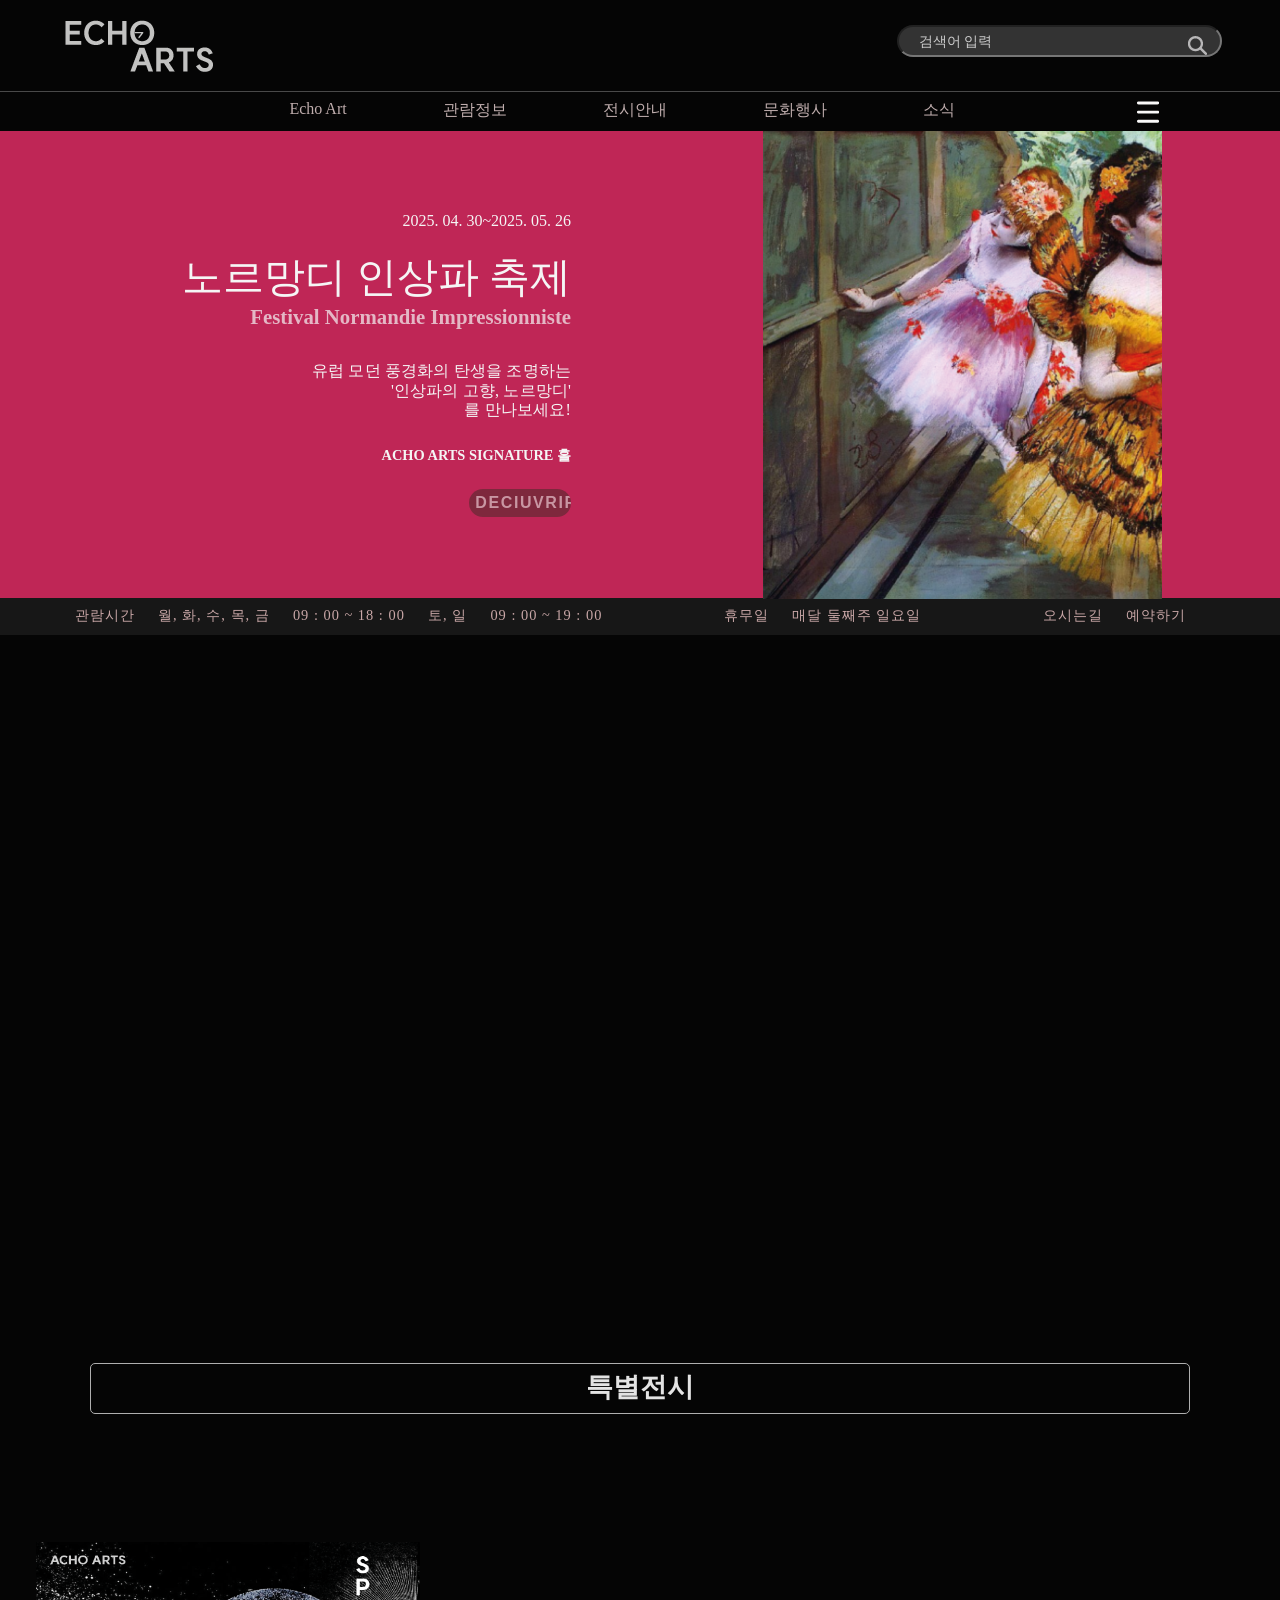
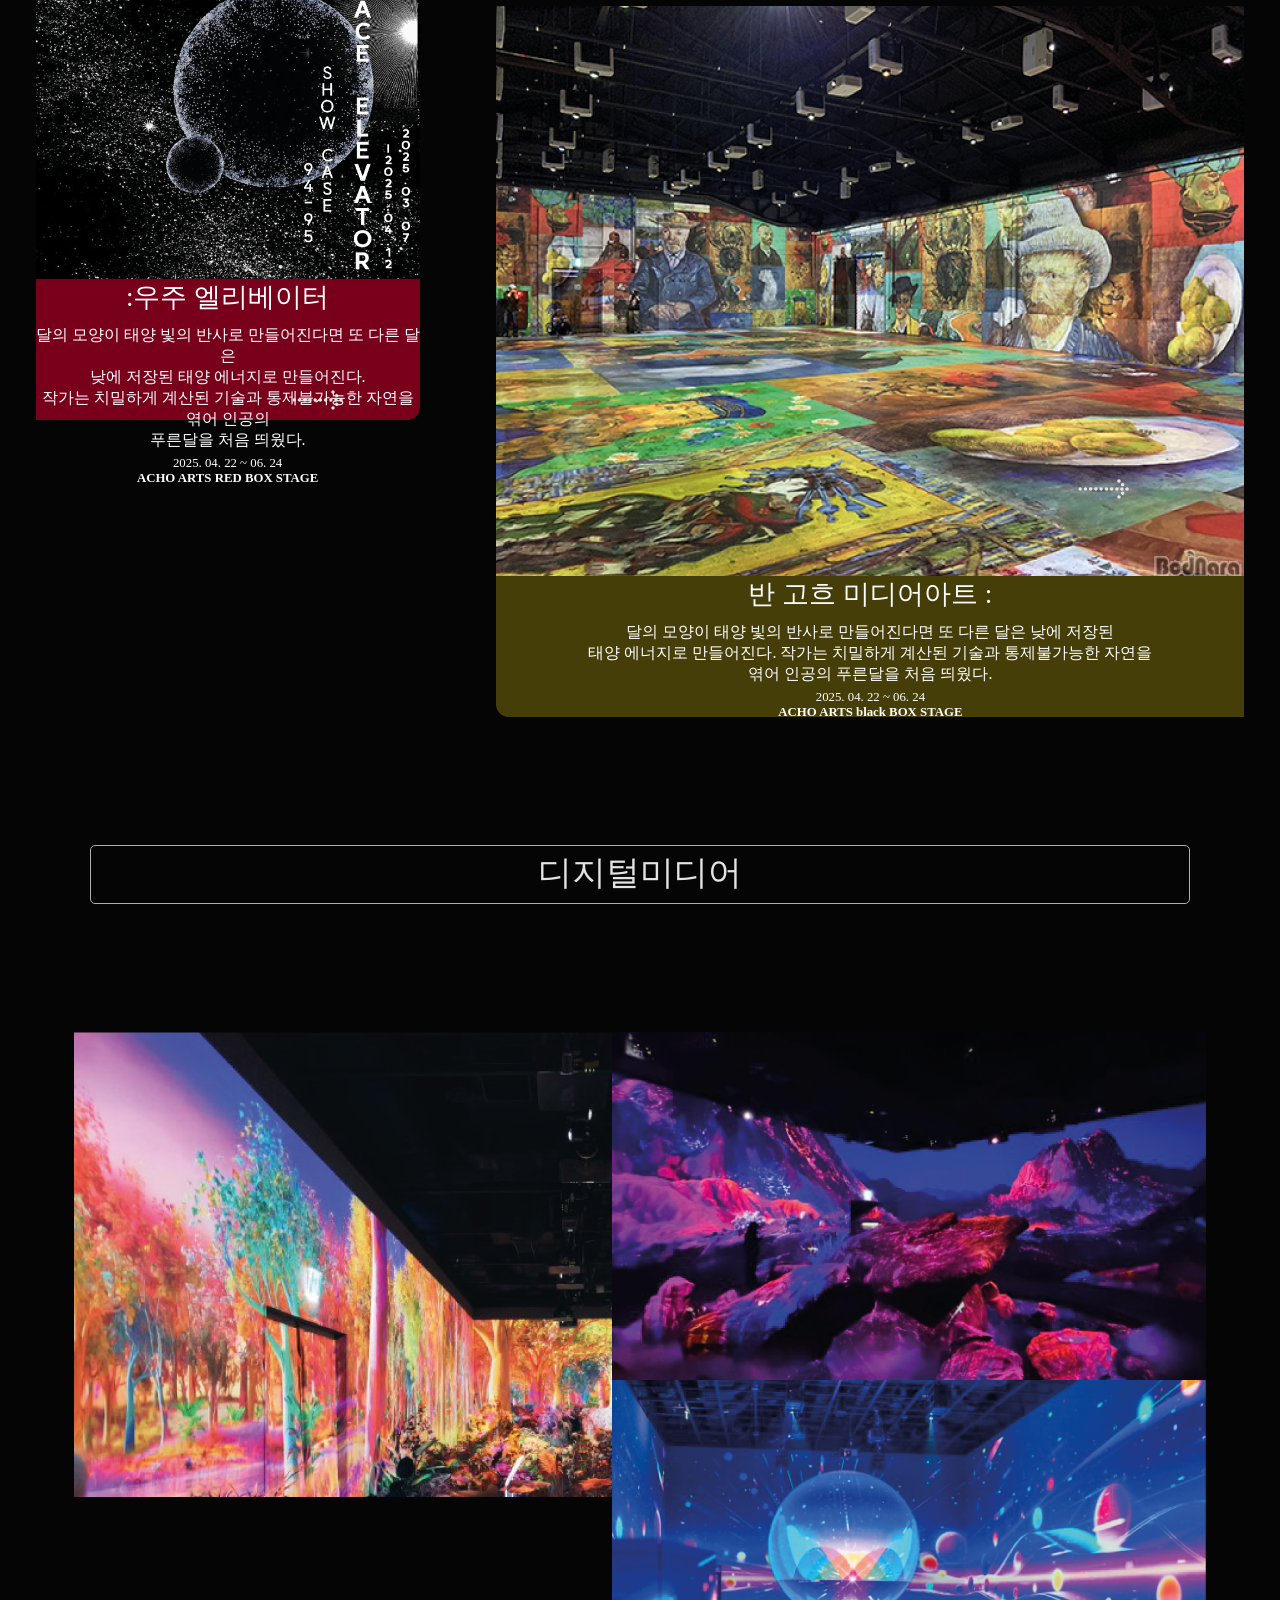
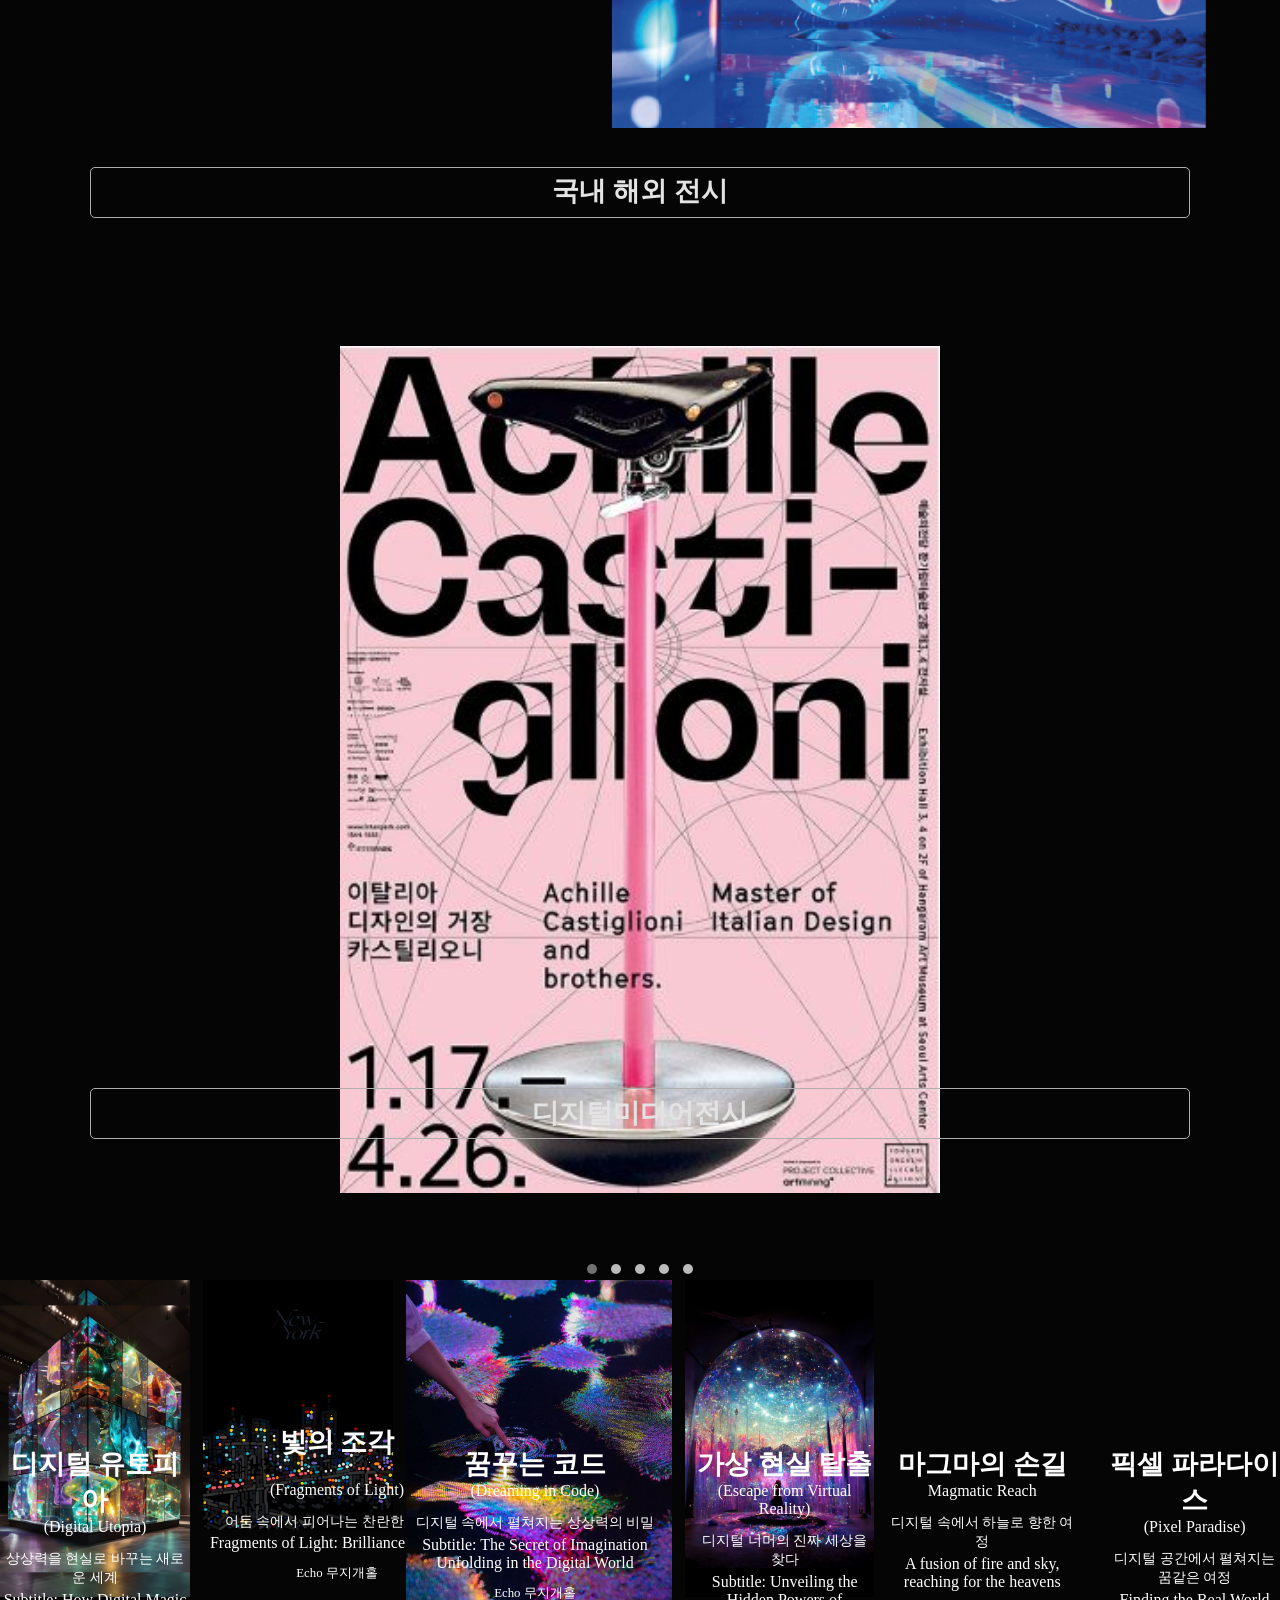
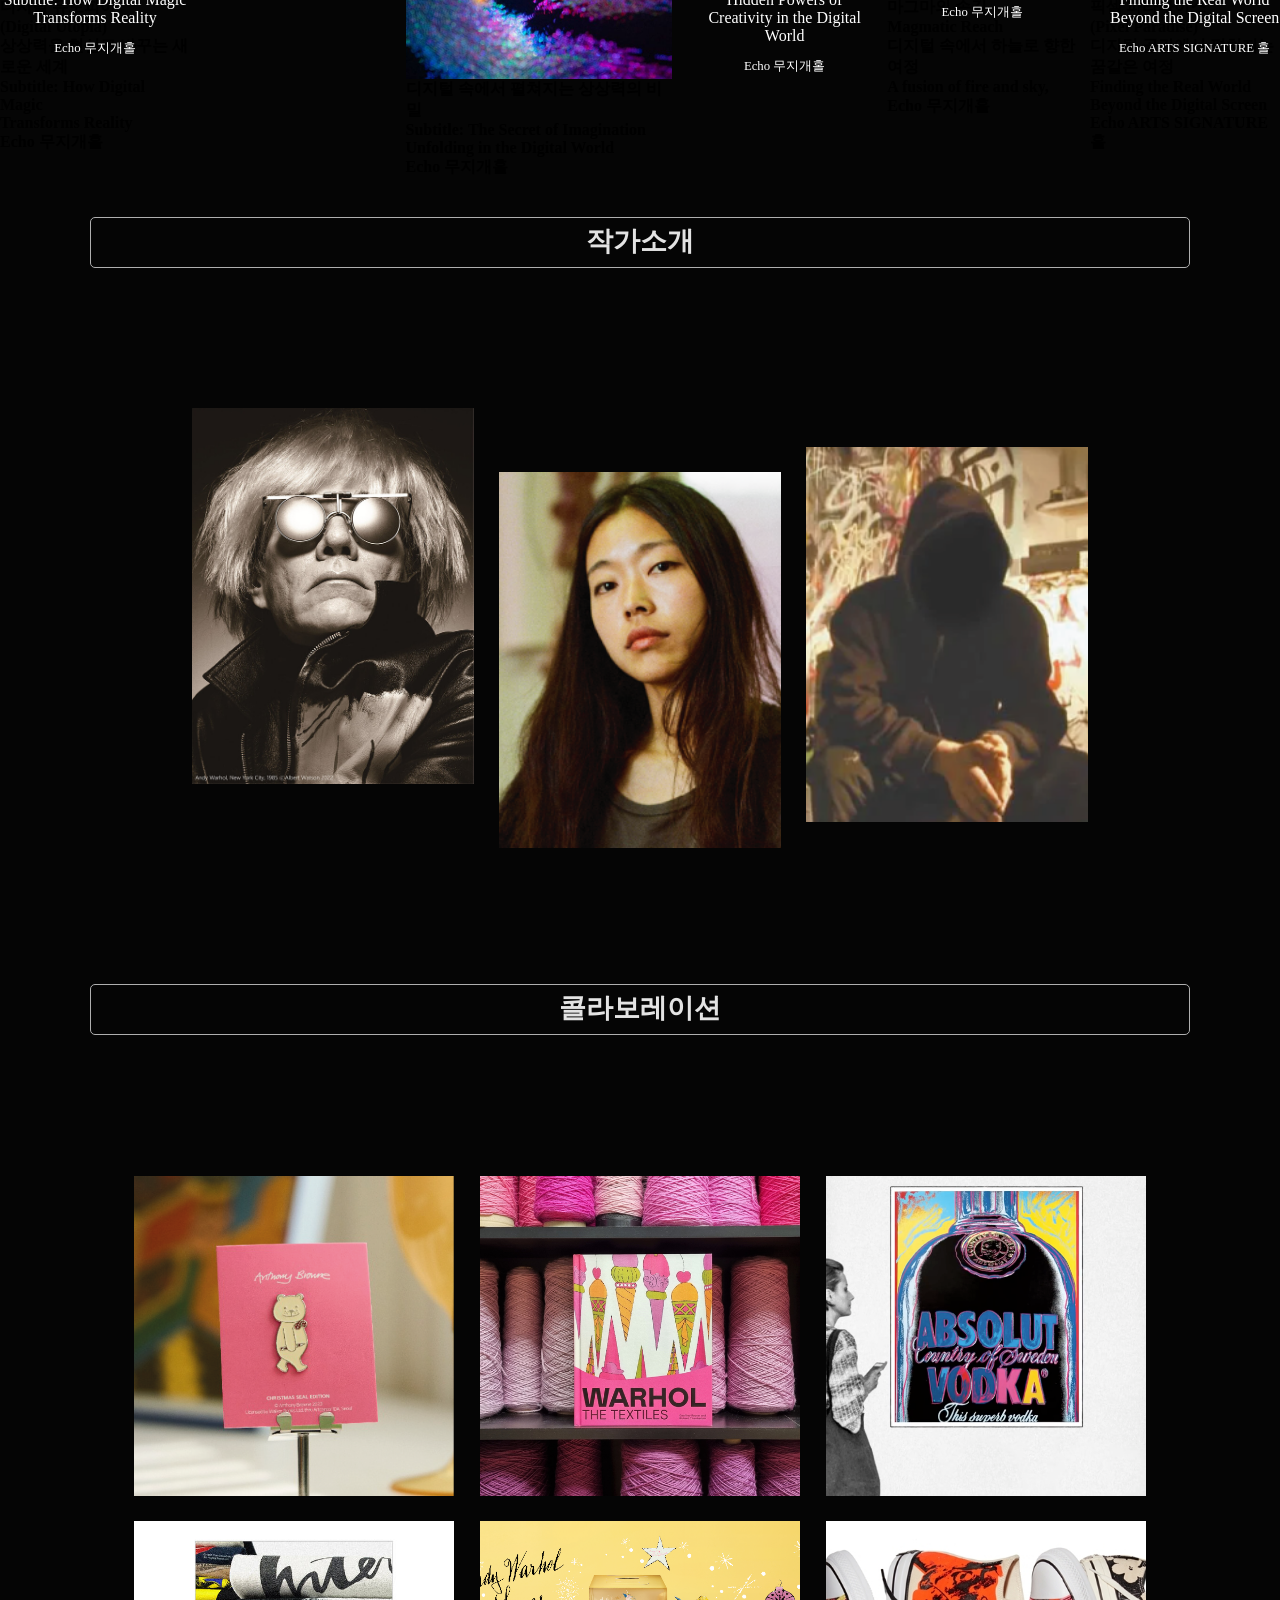
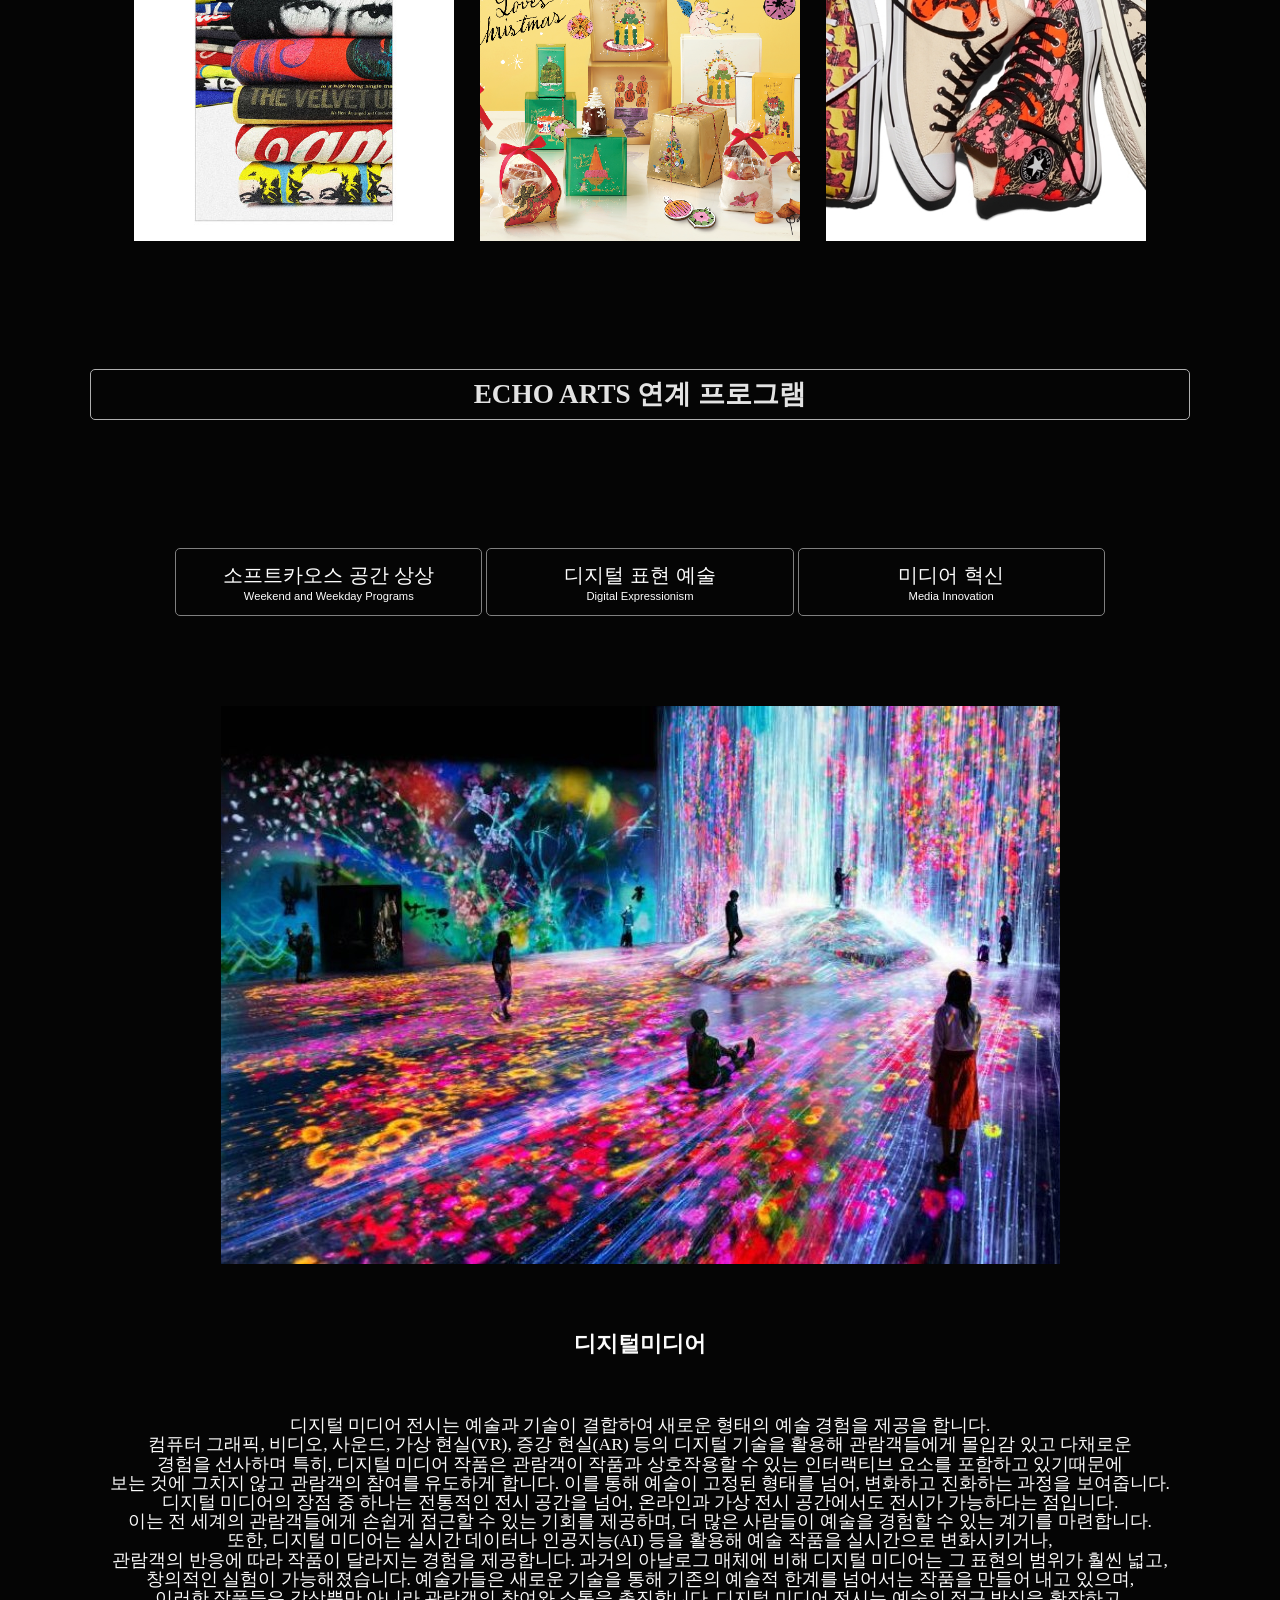
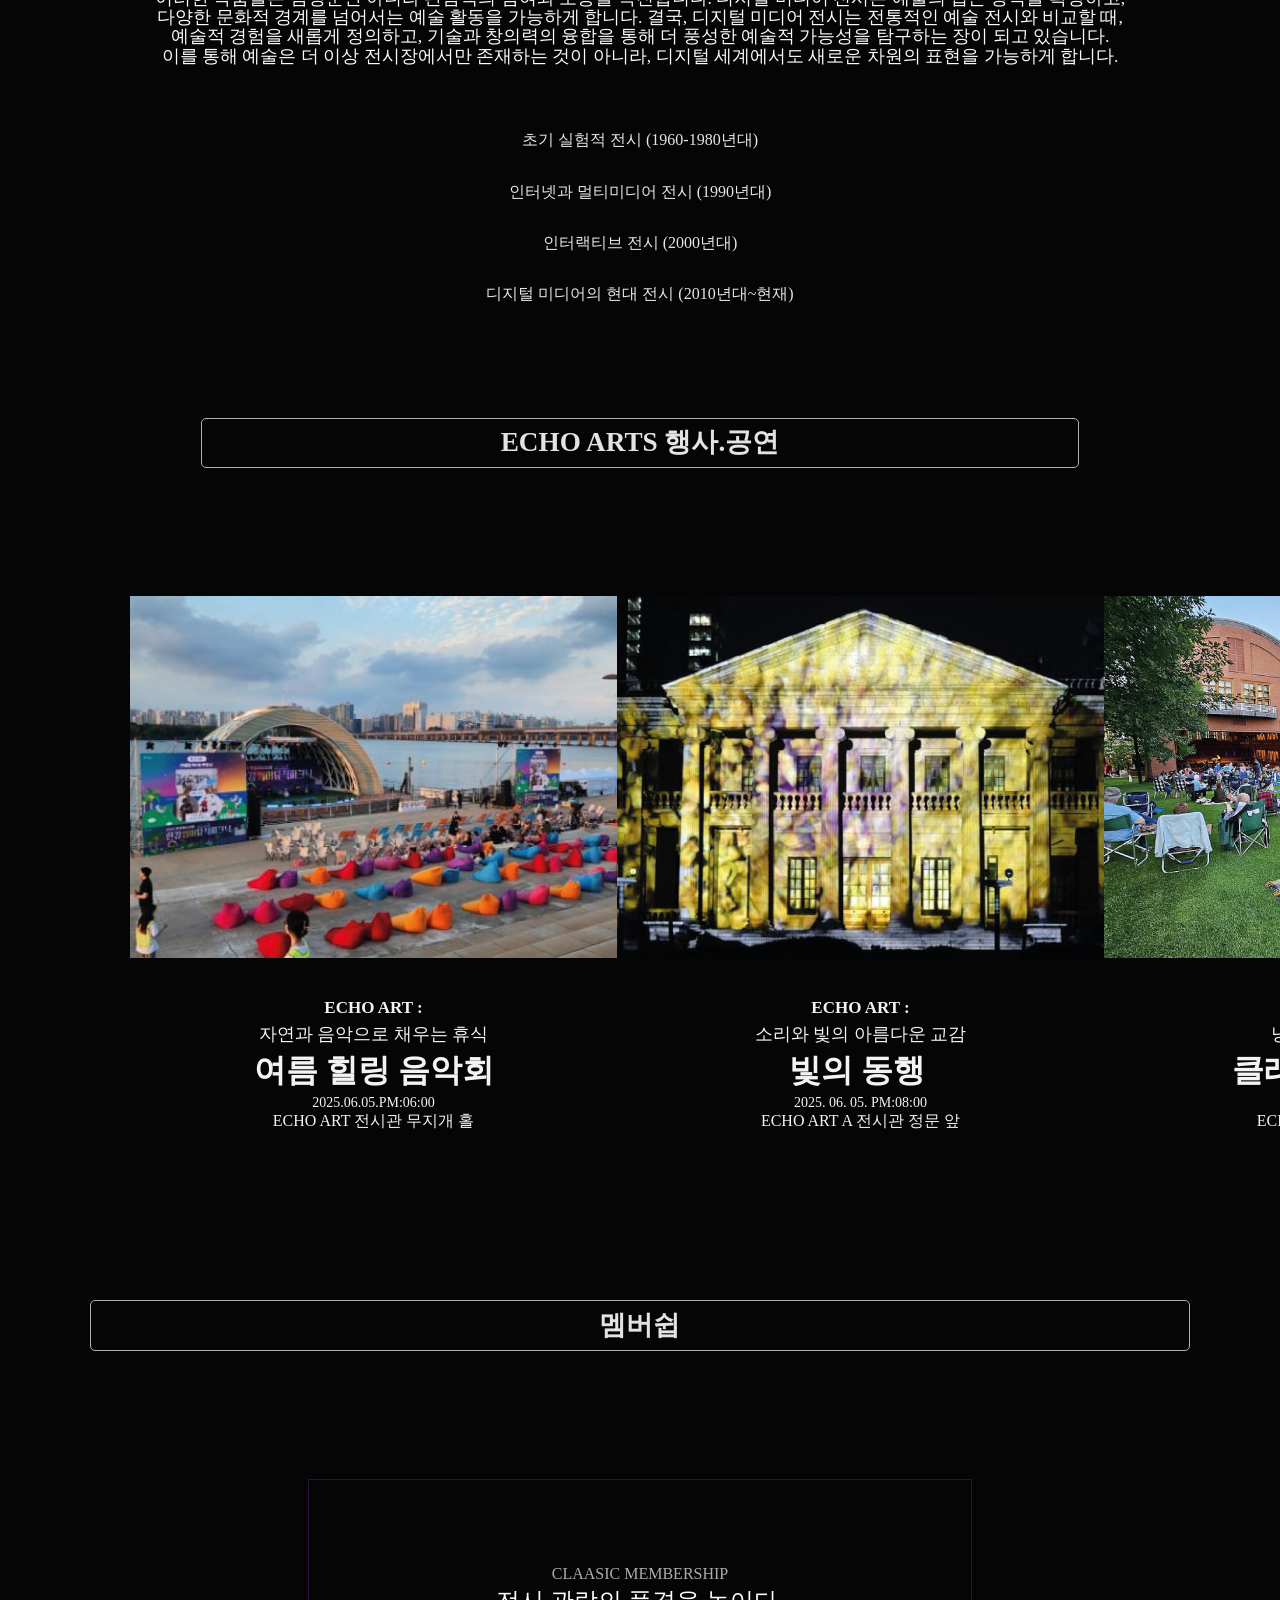
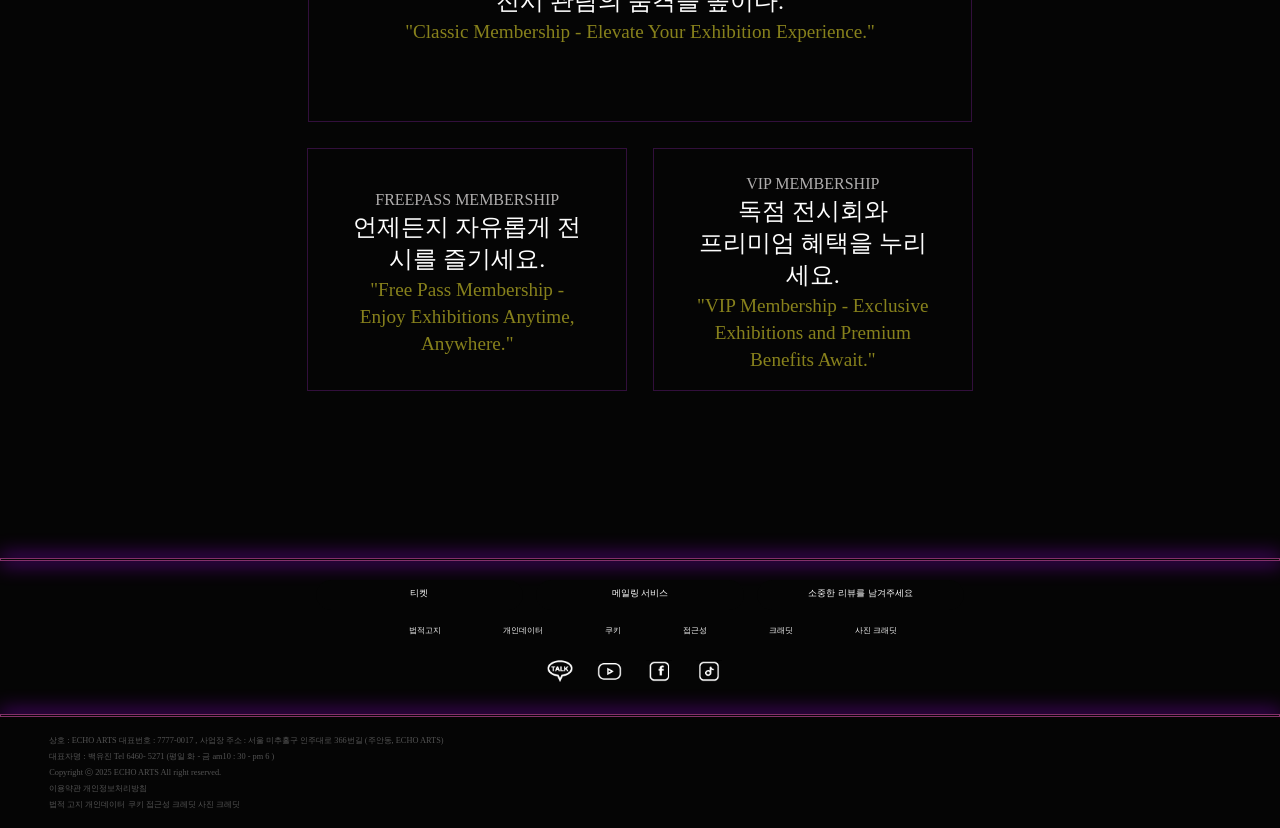
<file: index.html>
<!DOCTYPE html>
<html lang="ko">
<head>
    <meta charset="UTF-8">
    <meta name="viewport" content="width=device-width, initial-scale=1.0">
    <title>mainpage2</title>
    <link rel="stylesheet" href="0y6K1.css">
    
  
    <link rel="stylesheet" href="wirter1.css">
    
   
    <script src="https://code.jquery.com/jquery-1.12.3.min.js"></script>
    <script src="main.js" defer></script>
    <script>
        document.addEventListener("DOMContentLoaded", function() {
    // 처음 화면에 첫 번째 버튼만 활성화하도록 설정
    document.getElementById('newsContent1').style.display = 'block'; // 1소식만 보이게
    document.getElementById('newsContent2').style.display = 'none'; // 2소식은숨김
    document.getElementById('newsContent3').style.display = 'none'; //3번째소식은숨김

    document.getElementById('newsBtn1').addEventListener('click', function() {
        document.getElementById('newsContent1').style.display = 'block';
        document.getElementById('newsContent2').style.display = 'none';
        document.getElementById('newsContent3').style.display = 'none';
    });

    document.getElementById('newsBtn2').addEventListener('click', function() {
        document.getElementById('newsContent2').style.display = 'block';
        document.getElementById('newsContent1').style.display = 'none';
        document.getElementById('newsContent3').style.display = 'none';
    });

    document.getElementById('newsBtn3').addEventListener('click', function() {
        document.getElementById('newsContent3').style.display = 'block';
        document.getElementById('newsContent1').style.display = 'none';
        document.getElementById('newsContent2').style.display = 'none';
    });
});






//========




    </script>
</head>
<body>
<div id="MAIN" >
        <header id="firstHeader">
                <!--데스크탑 메인탑 -->   
            <div id="main-top">
                        
                        <h1 title="firstHeaderlogo">
                            <a href="#"><img src="img/echoartslogoorangemainwihte3.png" class="logoimg" alt="심볼 이미지"></a>
                        </h1>
                
                        <form method="post" name="sform" id="sform">
                            <input type="search" id="sbox" class="tbox" placeholder="검색어 입력">
                            <img src="img/onegray20.png" alt="search-icon" class="onegray" id="search-icon">
                        </form>
                    
            </div> 
                <!--데스크탑 메인탑 -->
                <!--모바일 메인탑-->
            <div id="main-top2">
                            
                        <h1 title="firstHeaderlogo2">
                            <a href="#"><img src="img/logologo.png" class="logoimg2" alt="심볼 이미지"></a>
                        </h1>
                        
                        
                        <div class="mobiletop2">
                            <div >  
                                <form method="post" name="sform2" id="sform2">
                                <input type="search" id="sbox2" class="tbox2" placeholder="검색어 입력">
                                </form>  
                            </div>
                            <div>
                                <img src="img/oneorange20.png" alt="search-icon" class="onegray" id="search-icon">
                            </div>
                            <div>
                                <a href="#" id="mobiletoggle"><img src="img/login.png"></a>
                            </div>
                        </div>
            </div> 
                <!--모바일메인탑-->
            <div class="line5"></div>     
                    
            <div id="main-bottom">
                        <div id="mainnav">
                            <ul class="navmenu">
                                <li><a href="#" class="mainnav1">Echo Art</a></li>
                                <li><a href="#" class="mainnav2">관람정보</a></li>
                                <li><a href="#" class="mainnav3">전시안내</a></li>
                                <li><a href="#" class="mainnav4">문화행사</a></li>
                                <li><a href="#" class="mainnav5">소식</a></li>
                            </ul>
                            <a href="#" id="headertoggle"><img src="img/navtogglegray.png" alt="toggle"  ></a>
                            
                        </div>
            </div>


            <div id="toggle_nav" style="display: none;">  
                <div class="NAV_BAR1">
                            <ul>
                                <li class="NAV_BAR1-1"><a href="#" >Echo Art</a></li>
                                <li class="nav-type"><a href="#">Echo Arts소개</a></li>
                                <li><a href="#">공연장안내</a></li>
                                <li><a href="#">층별안내</a></li>
                                <li><a href="#">편의시설</a></li>
                            </ul>
                </div>
                <div class="NAV_BAR2">
                            <ul>
                                <li class="NAV_BAR1-1"><a href="#" >관람정보</a></li>
                                <li class="nav-type"><a href="#">전시</a></li>
                                <li><a href="#">전시예매</a></li>
                                <li><a href="#">예매취소</a></li>
                                <li><a href="#">예정전시</a></li>
                                <li><a href="#">지난전시</a></li>
                                <li><a href="wirterfrist.html">작가소개</a></li>
                            </ul>
                </div>
                <div class="NAV_BAR3">
                            <ul class="NAV_BAR1-1">
                                <li class="nav-type"><a href="#" >전시안내</a></li>
                                <li><a href="#">상설전시</a></li>
                                <li><a href="#">특별전시</a></li>
                                <li><a href="digitalpage.html">디지털 미디어</a></li>
                                <li><a href="#">오디오투어</a></li>
                            </ul>
                </div>
                <div class="NAV_BAR4">
                            <ul>
                                <li class="nav-type"><a href="#" >문화행사</a></li>
                                <li><a href="">공지사항</a></li>
                                <li><a href="">공연리뷰</a></li>
                                <li><a href="">오시는길</a></li>
                                <li><a href="">질문과답변</a></li>
                            </ul>
                </div>
                <div class="NAV_BAR5">
                            <ul>
                                <li class="nav-type"><a href="#">소식</a></li>
                                <li><a href="">Ecoho Arts연계프로그램</a></li>
                                <li><a href="">행사</a></li>
                                <li><a href="">공연</a></li>
                                <li><a href="">멤버쉽.이벤트</a></li>
                            </ul>
                </div>
            </div>

            <div id="toggle_nav_mobile">
            
                <div class="mobileline"></div>
                <div><a href="#" class="close-btn"><img src="img/x.png" alt="닫힘버튼"></a></div>
                <div class="nav_mobile_type1">
                    
                    <div>
                        
                        <div class="arrow1">
                            <p class="mobtype1" >로그인</p>
                            <a href="arrow" alt="화살표" ><img src="img/arrow.png"></a>
                        </div>    
                            <p class="mobtype2">회원님 안녕하세요?</p>
                            <p class="mobtype3"></p>
                    </div>
                    <div><img src="img/orangetwo.png"></div>
                </div>
                <div class=""></div>
                <div class="login_mobile">
                    <ul>
                        <div class="menuline">
                            <div class="line11">
                                <li><a href="#">Echo Art</a></li>
                                <a href="#"><img src="img/line.png" style="margin-right: 37px;" class="line22"></a>
                            </div>
                            <div class="line222">
                            <a href="" class="linetype">Echo Art소개</a>
                            <a href="">공연장안내</a>
                            <a href="">층별안내</a>
                            <a href="">편의시설</a>
                            </div>
                        </div>
                        <div class="menuline"> 
                            <div class="line11">
                                <li><a href="">관람정보</a></li>
                                <a href="#"><img src="img/line.png" style="margin-right: 37px;" class="line33"></a>
                            </div>
                            <div class="line333">
                            <a href="">전시예매</a>
                            <a href="">예매취소</a>
                            <a href="">예정전시</a>
                            <a href="">지난전시</a>
                            <a href="wirterfrist.html">작가소개</a>
                            </div>
                        </div>
                        <div class="menuline">
                            <div class="line11">
                                <li><a href="">전시안내</a></li>
                                <a href="#"><img src="img/line.png" style="margin-right: 37px;" class="line44"></a>
                            </div>
                            <div class="line444">
                                <a href="">상설전시</a>
                                <a href="">특별전시</a>
                                <a href="digitalpage.html">디지털미디어</a>
                                <a href="">오디오투어</a>
                            </div>
                        </div>
                        <div class="menuline">
                            <div class="line11">
                                <li><a href="">문화행사</a></li>
                                <a href="#"><img src="img/line.png" style="margin-right: 37px;" class="line55"></a>
                            </div>
                            <div class="line555">
                                <a href="">공지사항</a>
                                <a href="">공연리뷰</a>
                                <a href="">오시는길</a>
                                <a href="">질문과답변</a>
                            </div>
                        </div>
                        <div class="menuline">
                            <div class="line11">
                                <li><a href="">소식</a></li>
                                <a href="#"><img src="img/line.png" style="margin-right: 37px;" class="line66"></a>
                            </div>   
                            <div class="line666">
                                <a href="">Echo Art 연계프로그램</a>
                                <a href="">행사</a>
                                <a href="">공연</a>
                                <a href="">멤버쉽.이벤트</a>
                            </div>
                        </div>     
                    </ul>
                </div>
            <!--<div class="MobileIMG"><img src="img/mobile.png"></div>--> 
            <!--- <div class="mobileimg">
                    <div class="mobileimg1">
                        <img src="img/시계.png">
                        <p>예약</p>
                    </div>
                    <div class="mobileimg2">
                        <img src="img/시계.png">
                        <p>예약</p>

                    </div>
                    <div class="mobileimg3"></div>
                    <div class="mobileimg4"></div>
                </div>
            -->


            </div>

            <div class="NAV_nav2">
                <div class="NAVone">
                    <div class="NAVONE">
                        <div class="NAVone1">
                            <ul>
                                <li ><a href="#" class="type7">Echo Art</a></li>
                                <li><a href="" class="type1">Echo Arts소개</a></li>
                                <li><a href=""  class="type1">공연장안내</a></li>
                                <li><a href=""  class="type1">층별안내</a></li>
                                <li><a href=""  class="type1">편의시설</a></li>
                            </ul>
                        </div>
                        <div class="NAVone2">    
                            <img src="img/nav2.png" alt="">
                        </div> 
                    </div>
                </div>
                        
                        
                        
                <div class="NAVtwo">
                    <div class="navtwo2">    
                        <div class="navtwo3">   
                            <ul>
                                <li><a href="" class="type7">관람정보</a></li>
                                <li><a href="" class="type1">전시예매</a></li>
                                <li><a href="" class="type1">예매취소</a></li>
                                <li><a href="" class="type1">예정전시</a></li>
                                <li><a href="" class="type1">지난전시</a></li>
                                <li><a href="wirterfrist.html" class="type1">작가소개</a></li>
                            </ul>
                        </div>
                        <div>
                            <img src="img/nav6.png" alt=""> 
                        </div>    
                    </div>        
                </div>
                        
                        
                        
                <div class="NAVthree">
                    <div class="navthree1">  
                        <div class="navthree2">
                            <ul>    
                                <li><a href="#"  class="type7">전시안내</a></li>
                                <li><a href="" class="type1">상설전시</a></li>
                                <li><a href="" class="type1">특별전시</a></li>
                                <li><a href="digitalpage.html" class="type1">디지털 미디어</a></li>
                                <li><a href="" class="type1">오디오투어</a></li>
                            </ul> 
                        </div>
                        <div class="navthree3">
                                <img src="img/nav3.png" alt=""> 
                        </div>        
                    </div>
                </div>        


                <div class="NAVfor">
                    <div class="navfor1">
                        <div class="navfor2">  
                            <ul>
                                <li class="D"><a href="#"  class="type7">문화행사</a></li>
                                <li><a href="" class="type1">공지사항</a></li>
                                <li><a href="" class="type1">공연리뷰</a></li>
                                <li><a href="" class="type1">오시는길</a></li>
                                <li><a href="" class="type1">질문과답변</a></li>
                                
                            </ul>
                        </div>
                        <div class="navfor3">
                            <img src="img/nav4.png" alt="">
                        </div>
                    </div>
                </div>        



                <div class="NAVfive">
                    <div class="navfive1">
                        <div class="navfive2">
                            <ul>
                                <li ><a href="#" class="type7">소식</a></li>
                                <li><a href="" class="type1">Ecoho Arts연계프로그램</a></li>
                                <li><a href="" class="type1">행사</a></li>
                                <li><a href="" class="type1">공연</a></li>
                                <li><a href="" class="type1">멤버쉽.이벤트</a></li>
                                
                            </ul>   
                        </div>
                        <div class="navfive3">
                            <img src="img/nav5.png" alt="">   
                        </div>
                    </div>
                </div>
            </div>
        </header>

        <div id="btn-page-top" style="translate: none; rotate: none; scale: none; 
                transform: translate(0px, 0px);  opacity: 1; visibility: inherit;">
                    <a href="#"></a>
        </div>


<!---------------------------------------------------------------------->


       
<!---------------------------------------------------------------------->





                        
        <div class=main-list>
                <div class="NORMANDIE">
                                <div class="norman" display:none;>
                                    <ul  class="Normndy">
                                        <h2 tittle="인상주의 150주년 기념전">
                                        <li class="type_6"><a href="">2025. 04. 30~2025. 05. 26</a></li>
                                        <li class="type_1"><a href="#" >노르망디 인상파 축제</a></li>
                                        <li class="type_2"><a href="#">Festival Normandie Impressionniste</a></li>
                                        <li><a href="" class="type_3">유럽 모던 풍경화의 탄생을 조명하는<br>
                                                        '인상파의 고향, 노르망디'<br>
                                                        를 만나보세요!</a></li>
                                        <li><a href="" class="type_9">유럽 모던 풍경화의 탄생을 조명하는<br>
                                                        '인상파의 고향, 노르망디'<br>
                                                        를 만나보세요!</a></li>                
                                        <a class="type_4">ACHO ARTS  SIGNATURE 홀</a>
                                    </ul>
                                </div>
                                    
                                <div>
                                    <form method="post" name="sform" id="sform" style=" margin-top: 1.9vw;">
                                        <input type="button" color="#FE180B;" value="DECIUVRIR" class="searchbox">
                                    </form>
                                </div>
                </div>

                <div class="gallery-container">
                    <div class="image-container11">
                        <img src="img/main-page700.png" alt="" class="imgg">
                    </div>
                   
                </div>
                        
        </div>

       
        <div class=" main-INFO"> 
                <ul class="navbar_1">
                    <li><a href="#" class="strong1">관람시간</a></li>
                    <li><a href="#" class="strong3">월, 화, 수, 목, 금  </a></li>
                    <li><a href="#" class="strong4">09 : 00 ~ 18 : 00</a></li>
                    <li><a href="#" class="strong3">토, 일 </a></li>
                    <li><a href="#" class="strong4">09 : 00 ~ 19 : 00</a></li>
                </ul>

                <ul class="navbar_2">
                    <li><a href="#" class="strong1">휴무일</a></li>
                    <li><a href="#" class="strong3">매달 둘째주 일요일</a></li>
                </ul>
                
                <ul class="navbar_3">
                    <li><a href="#" class="strong2">오시는길</a></li>
                    <li><a href="#" class="strong2">예약하기</a></li>
                </ul>
        </div>    
                    
        <div class="homepagehero--video">
            <video id="hero-video" loop="" muted="" autoplay="" playsinline="" webkit-playsinline="" 
            
            ="https://www.warhol.org/wp-content/uploads/2024/05/2024_WARHOL_MONTAGE_POSTER-75-percent-640x360.jpg">
            <source src="https://www.warhol.org/wp-content/uploads/2024/05/2024_WARHOL_MONTAGE-720-30.mp4" type="video/mp4">
                
            </video>
            <div class="hero-video_controls_container">
                <button id="hero-video_controls" aria-label="Pause Video" aria-pressed="false" style="display: block;">
                    <span class="screen-reader-text">Pause and Play background video</span>
                    <svg class="icon--pause" aria-hidden="true" xmlns="" height="48px" viewBox="0 -960 960 960" width="48px" fill="#ffffff"><path d="M359-314h71v-332h-71v332Zm171 0h71v-332h-71v332ZM480.14-55Q392-55 314.51-88.08q-77.48-33.09-135.41-91.02-57.93-57.93-91.02-135.27Q55-391.72 55-479.86 55-569 88.08-646.49q33.09-77.48 90.86-134.97 57.77-57.48 135.19-91.01Q391.56-906 479.78-906q89.22 0 166.83 33.45 77.6 33.46 135.01 90.81t90.89 134.87Q906-569.34 906-480q0 88.28-33.53 165.75t-91.01 135.28q-57.49 57.8-134.83 90.89Q569.28-55 480.14-55Z"></path></svg>
                    <svg class="icon--play" aria-hidden="true" xmlns="" height="48px" viewBox="0 -960 960 960" width="48px" fill="#ffffff"><path d="m377-300 284-180-284-181v361ZM480.14-55Q392-55 314.51-88.08q-77.48-33.09-135.41-91.02-57.93-57.93-91.02-135.27Q55-391.72 55-479.86 55-569 88.08-646.49q33.09-77.48 90.86-134.97 57.77-57.48 135.19-91.01Q391.56-906 479.78-906q89.22 0 166.83 33.45 77.6 33.46 135.01 90.81t90.89 134.87Q906-569.34 906-480q0 88.28-33.53 165.75t-91.01 135.28q-57.49 57.8-134.83 90.89Q569.28-55 480.14-55Z"></path></svg>
                </button>
            </div>
        </div>    

        <div class="Poster_1">
            <h2 class="TITLE">특별전시</h2>
            <div class="poster_main2">
                <div class="poster_space1 space_1">
                    <div class="space_img">
                        <a href="#"><img src="img/bigeve1.png" alt="" class="LIST1img_1" ></a>
                    </div>
                    
                    <div class="poster_space_type1">
                        <p class="space_type1">:우주 엘리베이터</p>
                            <a href="#" class="space_type2">달의 모양이 태양 빛의 반사로 만들어진다면 
                                또 다른 달은<br> 낮에 저장된 태양 에너지로 만들어진다.
                                <br>작가는 치밀하게 계산된 기술과 통제불가능한 자연을 엮어 인공의 <br>푸른달을 처음 띄웠다.
                            </a>
                            <a class="space_type3">2025. 04. 22 ~ 06. 24</a>
                            <a class="space_type4"> ACHO ARTS  RED BOX STAGE</a>
                            <a href=""><img src="img/icon_1.png" class="iconcon3"></a>
                    </div>
                </div>

                <div class="poster_space2 space_2">
                    <div>
                        <a href="#"><img src="img/bigeve2.png" alt="" class="LIST1img_2" ></a>
                    </div>
                    
                    <div class="poster_space_type2">
                        <p class="space_type1">반 고흐 미디어아트 : </p>
                            <a href="#" class="space_type2">달의 모양이 태양 빛의 반사로 만들어진다면 
                                또 다른 달은 낮에 저장된<br> 태양 에너지로 만들어진다.
                                작가는 치밀하게 계산된 기술과 통제불가능한 자연을 <br>엮어 인공의 푸른달을 처음 띄웠다.
                            </a>
                            <a class="space_type3">2025. 04. 22 ~ 06. 24</a>
                            <a class="space_type4"> ACHO ARTS black BOX STAGE </a>
                            <a href="#"><img src="img/icon_1.png" class="iconcon4"></a>
                    </div>
                </div>
            </div>
        </div>
        
        <div class="digital"> 
            
            <h2 class="TITLE">디지털미디어</h2>
            <div class="Digital1">  
                <div class="digi1">
                    <ul class="digital-1">  
                        <img id="image1"src="img/digital4.png" alt="">
                    </ul>         
                        
                    <div class="digital-list1">    
                        <h2 class="digital-1-left-list1">Colorful Forest</h2>
                        <span class="digital-1-left-list2">빛과 컬러의 숲</span>
                        <li class="digital-1-left-list3">아름다운 풍경을 가진 빛과 컬러의 숲!신비로운 동물들과 함께 멋진 추억을 남겨보세요.</li>
                    </div>
                </div> 

            <div class="digital-2">  
                <div class="digi2">
                        <div class="digital-col1">
                            <img src="img/digital5.png" alt="">
                        </div>

                        <div class="digital-col2">    
                            <h2 class="digital-col2-left1">Volcanic</h2>
                            <span class="digital-col2-left2">역동의 볼케닉</span>
                            <li class="digital-col2-left3">미지의 화산 대지,컬러풀한 용암의 신비로운 화산 생태계를 경험하세요! </li>
                        </div>
                </div>    
                <div class="digi3">               
                        <div class="digital-col3">
                            <img src="img/digital6.png" alt="">
                        </div>

                        <div class="digital-Col4">    
                            <h2 class="digital-col2-right1">Colorful Forest</h2>
                            <span class="digital-col2-right2">빛과 컬러의 숲</span>
                            <li class="digital-col2-right3">아름다운 풍경을 배경으로 신비로운 동물들과 추억을 남겨보세요.</li>
                        </div>
                </div> 
               </div>
            </div> 

      
        </div> 
        
      <!--  <div class="exhibition_main">
            <h2 class="TITLE">국내 해외 전시</h2>
            <div class="Title_exhibition">
                <div class="exhibition_main_1">
                   <img src="img/exhibition1.png">
                </div>
                <div class="exhibition_main_2">
                    <img src="img/exhibition2.png">
                </div>
                <div class="exhibition_main_3">
                    <img src="img/exhibition3.png">
                </div>
            </div>
        </div>-->

        <div class="avant-garde_1 exhibition exhibition_main">
            <h2 class="TITLE">국내 해외 전시</h2>
            <div class="photo-slider">
                <div class="photo-grid avant">
                    <div class="avant_1"><img src="img/introduction4.jpg" alt="사진 1"></div>
                    <div class="avant_2"><img src="img/introduction1.jpg" alt="사진 2"></div>
                    <div class="avant_3"><img src="img/introduction2.jpg" alt="사진 3"></div>
                    <div class="avant_4"><img src="img/introduction3.jpg" alt="사진 4"></div>
                    <div class="avant_5"><img src="img/bong.png" alt="사진 5"></div>
                </div>
                <!-- 이전 및 다음 화살표 버튼 -->
                <button class="prev-btn" style="display: none;"></button>
                <button class="next-btn" style="display: none;"></button>
            </div>
            <div class="dots">
                <span class="dot"></span>
                <span class="dot"></span>
                <span class="dot"></span>
                <span class="dot"></span>
                <span class="dot"></span>
            </div>
        </div>
        
        

        <!--국내해외전시 디지털미디어꺼 우선 가지고 와봅시다.-->

        <div class="image-container">

            <div>
               <h2>디지털미디어전시</h2>
            </div>

            <div class="imgimg2">
                <div class="disitalimg1">
                    <img id="image2" class="image1" src="img/subdigital1.png" alt="Image2">
                    <div class="imgtitle11" >
                        <p class="p1">디지털 유토피아 </p>
                        <p class="p5">(Digital Utopia)</p>
                        <p class="p4">상상력을 현실로 바꾸는 새로운 세계</p>
                        <p class="p2">Subtitle: How Digital Magic Transforms Reality</p>
                       
                        <p class="p3">Echo 무지개홀</p>
                    </div>
                    <div class="imgtitle111" >
                        <p class="aa1">디지털 유토피아 </p>
                        <p class="aa2">(Digital Utopia)</p>
                        <p class="aa3">상상력을 현실로 바꾸는 새로운 세계</p>
                        <p class="aa4">Subtitle: How Digital Magic<br> Transforms Reality</p>
                       
                        <p class="aa5">Echo 무지개홀</p>
                    </div>
                </div>

               
                
                <div class="disitalimg7">
                    <img id="image33" class="image1" src="img/media1.gif" alt="Image3" >
                    <div class="imgtitle22" >
                        <p class="p1">빛의 조각</p>
                        <p class="p11">빛의 조각</p>
                        <p class="p5">(Fragments of Light)</p>
                        <p class="p4">어둠 속에서 피어나는 찬란한 순간들</p>
                        <p class="p2">Fragments of Light: Brilliance unveiled</p>
                       
                        <p class="p3">Echo 무지개홀</p>
                    </div>
                    <div class="imgtitle222" >
                        <p class="aa1">빛의 조각</p>
                       
                        <p class="aa2">(Fragments of Light)</p>
                        <p class="aa3">어둠 속에서 피어나는 찬란한 순간들</p>
                        <p class="aa4">Fragments of Light: <br>Brilliance unveiled</p>
                     
                        <p class="aa5">Echo 무지개홀</p>
                    </div>
                </div>

                <div class="disitalimg3">
                    <img id="image4" class="image1" src="img/art2.jpg" art="Image4" >
                    <div class="imgtitle33" >
                        <p class="p1">꿈꾸는 코드 </p>
                        <p class="p5">(Dreaming in Code)</p>
                        <p class="p4">디지털 속에서 펼쳐지는 상상력의 비밀</p>
                        <p class="p2">Subtitle: The Secret of Imagination<br> Unfolding in the Digital World</p>
                        <p class="p3">Echo 무지개홀</p>
                    </div>
                    <div class="imgtitle333" >
                      
                        
                        <p class="aa3">디지털 속에서 펼쳐지는 상상력의 비밀</p>
                        <p class="aa4">Subtitle: The Secret of Imagination Unfolding in the Digital World</p>
                        <p class="aa5">Echo 무지개홀</p>
                    </div>
                </div>    

                <div class="disitalimg4">
                    <img id="image5" class="image1" src="img/subdigital2.png" alt="Image5" >
                    <div class="imgtitle44" >
                        <p class="p1">가상 현실 탈출</p>
                        <p class="p5">(Escape from Virtual Reality)</p>
                        <p class="p4">디지털 너머의 진짜 세상을 찾다</p>
                        <p class="p2">
                            Subtitle: Unveiling the Hidden Powers of Creativity in the Digital World</p>
                        <p class="p3">Echo 무지개홀</p>
                    </div>
                  <!-- <div class="imgtitle444" >
                        <p class="aa1">가상 현실 탈출</p>
                        <p class="aa2">(Escape from Virtual Reality)</p>
                        <p class="aa3">디지털 너머의 진짜 세상을 찾다</p>
                        <p class="aa4">
                            Subtitle: Unveiling the Hidden Powers of Creativity in the Digital World</p>
                        <p class="aa5">Echo 무지개홀</p>
                    </div>--> 
                </div>  

                <div class="disitalimg5">
                    <img id="image6" class="image1" src="img/subdigital3.png" alt="Image6">
                    <div class="imgtitle55" >
                        <p class="p1">마그마의 손길</p>
                        <p class="p5">Magmatic Reach</p>
                        <p class="p4">디지털 속에서 하늘로 향한 여정</p>
                        <p class="p2">A fusion of fire and sky, reaching for the heavens</p>
                        <p class="p3">Echo 무지개홀</p>
                    </div>
                    <div class="imgtitle555" >
                        <p class="aa1">마그마의 손길</p>
                        <p class="aa2">Magmatic Reach</p>
                        <p class="aa3">디지털 속에서 하늘로 향한 여정</p>
                        <p class="aa4">A fusion of fire and sky, <reaching for the heavens</p>
                        <p class="aa5">Echo 무지개홀</p>
                    </div>
                </div>    

                <div class="disitalimg6">
                    <img id="image7" class="image1" src="img/subdigital4.png" alt="Image7">
                    <div class="imgtitle66" >
                        <p class="p1">픽셀 파라다이스 </p>
                       
                        <p class="p5">(Pixel Paradise) </p>
                        <p class="p4">디지털 공간에서 펼쳐지는 꿈같은 여정</p>
                        <p class="p2">Finding the Real World <br>Beyond the Digital Screen</p>
                      
                        <p class="p3">Echo ARTS SIGNATURE 홀</p>
                    </div>
                    <div class="imgtitle666" >
                        <p class="aa1">픽셀 파라다이스 </p>
                        <p class="aa2">(Pixel Paradise) </p>
                        <p class="aa3">디지털 공간에서 펼쳐지는 꿈같은 여정</p>
                        <p class="aa4">Finding the Real World <br>Beyond the Digital Screen</p>
                        <p class="aa5">Echo ARTS SIGNATURE 홀</p>
                    </div>
                </div> 
            </div>
            
            
    </div>






      <!--디지털미디어 end-->
      <div class="introduction">
        <h2 class="TITLE">작가소개</h2>
        <div class="intro1">  
    
            <div class="introduction_1 intro_5">
                <div class="introduction_intro_1">
                    <div class="image-container2">
                        <a href="#">
                            <img src="img4/andy6.jpg" alt="작가 이미지">
                            <div class="author-name"><a href="wirterfrist.html" style="color:#fff;">Andy Warhol</a></div>
                        </a>
                    </div>
                </div>
            </div>
    
            <div class="introduction_2 intro_5 author-name1">
                <div class="introduction_intro_1">
                    <div class="image-container2">
                        <a href="#">
                            <img src="img/wi02.png" alt="작가 이미지">
                            <div class="author-name">Sin Seon Mi</div>
                        </a>
                    </div>
                </div>
            </div>
    
            <div class="introduction_3 intro_5 author-name1">
                <div class="introduction_intro_1">
                    <div class="image-container2">
                        <a href="#">
                            <img src="img/wi033.png" alt="작가 이미지">
                            <div class="author-name">Andy</div>
                        </a>
                    </div>
                </div>
            </div>
    
        </div>
    </div>
    

<!--콜라보레이션-->
<div class="collaboration">
    <h2 class="TITLE">콜라보레이션</h2>
    <div class="collaboration_intro_1">
        <div class="collaboration_intro1 collabo">
            <div class="image-container8">
                <img src="img/col1.png" alt="collaboration image 1">
                <div class="image-text">Anthony Brown<br>Brooch</div>
            </div>
        </div>

        <div class="collaboration_intro2 collabo">
            <div class="image-container8">
                <img src="img4/andybook1.jpg" alt="collaboration image 2">
                <div class="image-text">Warhol textiles<br>Book</div>
            </div>
        </div>

        <div class="collaboration_intro3 collabo">
            <div class="image-container8">
                <img src="img4/absolut.png" alt="collaboration image 3">
                <div class="image-text1">Andy Warhol<br>absolute Vodka</div>
            </div>
        </div>

        <div class="collaboration_intro4 collabo">
            <div class="image-container8">
                <img src="img4/goods2.jpg" alt="collaboration image 4">
                <div class="image-text1">Andy Warhol<br>T-shirt</div>
            </div>
        </div>

        <div class="collaboration_intro5 collabo">
            <div class="image-container8">
                <img src="img4/fashion.png" alt="collaboration image 5">
                <div class="image-text">Andy Warhol<br>Package</div>
            </div>
        </div>

        <div class="collaboration_intro6 collabo">
            <div class="image-container8">
                <img src="img4/shoes.jpg" alt="collaboration image 6">
                <div class="image-text1">Andy Warhol<br>Sneakers</div>
            </div>
        </div>
    </div>
</div>

<!--연계프로그램-->

<div class="digitalButtons">
    <h2 class="TITLE">ECHO ARTS 연계 프로그램</h2>

    <div class="buttons">
    
        <button id="newsBtn1">
            <p class="Btn2type">소프트카오스 공간 상상</p>
            <p class="Btn1type">Weekend and Weekday Programs</p>            
        </button>
        

        <button id="newsBtn2">
            <p class="Btn2type">디지털 표현 예술</p>
            <p class="Btn1type">Digital Expressionism</p>
        </button>

        <button id="newsBtn3">
            <p class="Btn2type">미디어 혁신</p>
            <p class="Btn1type">Media Innovation</p>
        </button>

    </div>
</div>    


<div class="newsContent">
        <div id="newsContent1" class="news-content top">
            <div class="NEWS1">
                <div class="NEWSContent1">    
                    <img src="img/timmedia.jpg" alt="미디어아트란?">
                </div>  
                <div class="NEWSContent11">  
                    <h2>디지털미디어</h2>
                    <div class="h2-underline"></div>
                    <p class="digi_type">디지털 미디어 전시는 예술과 기술이 결합하여 새로운 형태의 예술 경험을 제공을 합니다.<br> 컴퓨터 그래픽, 비디오, 사운드, 가상 현실(VR), 증강 현실(AR) 등의 디지털 기술을 활용해 관람객들에게 몰입감 있고 다채로운 <br>경험을 선사하며 특히, 디지털 미디어 작품은 관람객이 작품과 상호작용할 수 있는 인터랙티브 요소를 포함하고 있기때문에<br> 보는 것에 그치지 않고 관람객의 참여를 유도하게 합니다. 이를 통해 예술이 고정된 형태를 넘어, 변화하고 진화하는 과정을 보여줍니다.
                        <br>디지털 미디어의 장점 중 하나는 전통적인 전시 공간을 넘어, 온라인과 가상 전시 공간에서도 전시가 가능하다는 점입니다.<br> 이는 전 세계의 관람객들에게 손쉽게 접근할 수 있는 기회를 제공하며, 더 많은 사람들이 예술을 경험할 수 있는 계기를 마련합니다.<br> 또한, 디지털 미디어는 실시간 데이터나 인공지능(AI) 등을 활용해 예술 작품을 실시간으로 변화시키거나, <br>관람객의 반응에 따라 작품이 달라지는 경험을 제공합니다.
                        과거의 아날로그 매체에 비해 디지털 미디어는 그 표현의 범위가 훨씬 넓고,  <br>창의적인 실험이 가능해졌습니다. 예술가들은 새로운 기술을 통해 기존의 예술적 한계를 넘어서는 작품을 만들어 내고 있으며,<br> 이러한 작품들은 감상뿐만 아니라 관람객의 참여와 소통을 촉진합니다. 디지털 미디어 전시는 예술의 접근 방식을 확장하고, <br>다양한 문화적 경계를 넘어서는 예술 활동을 가능하게 합니다.
                        결국, 디지털 미디어 전시는 전통적인 예술 전시와 비교할 때,<br> 예술적 경험을 새롭게 정의하고, 기술과 창의력의 융합을 통해 더 풍성한 예술적 가능성을 탐구하는 장이 되고 있습니다.  <br>이를 통해 예술은 더 이상 전시장에서만 존재하는 것이 아니라, 디지털 세계에서도 새로운 차원의 표현을 가능하게 합니다. 
                    </p>
                    <div class="h2-underline"></div>
                    <ul>                            
                        <li><a href="#" class="NEWStype">초기 실험적 전시  (1960-1980년대)<a></li>
                        <li><a href="#" class="NEWStype">인터넷과 멀티미디어 전시 (1990년대)</a></li>
                        <li><a href="#" class="NEWStype">인터랙티브 전시 (2000년대)</a></li>
                        <li><a href="#" class="NEWStype">디지털 미디어의 현대 전시 (2010년대~현재)</a></li>
                    </ul>
                </div>
            </div>
        </div>  
        

        <div id="newsContent2" class="news-content top2">
            <div class="NEWS1">
                <div class="NEWSContent2"> 
                    <img src="img/timmedia33 (1).webp" alt="미디어아트란?">
                </div>    
                <div class="NEWSContent22">     
                    <h2>디지털미디어의 역사</h2>
                    <div class="h2-underline"></div>
                    <p class="digi_type"> 디지털 미디어는 텍스트, 이미지, 오디오, 비디오 같은 전통적 형태에서부터 가상현실(VR), 증강현실(AR), 혼합현실(MR) 같은<br>
                         첨단 기술을 활용한 형태까지 아우르고 있습니다. 이뿐만 아니라, 게임과 같은 상호작용형 미디어, 데이터 시각화처럼 정보를 <br>
                         시각적으로 표현하는 미디어, 소셜 미디어처럼 네트워크와 연결된 미디어 등 다양한 형태로 발전하고 있습니다. <br>
                        플랫폼 역시 스마트폰, 태블릿, 컴퓨터, 디지털 키오스크, 웨어러블 기기 등으로 확장되면서 사용자들이 다양한 환경에서 디지털 미디어를 경험할 수 있게 되었습니다.  <br>또한, 디지털 미디어는 AI와 머신러닝을 통해 개인화된 콘텐츠를 제공하며,<br> 사용자의 선호와 행동에 맞춰 실시간으로 적응할 수 있는 유연성을 갖추고 있습니다. <br>이러한 다양성은 디지털 미디어가 단순히 정보를 전달하는 도구를 넘어, 예술, 교육, 엔터테인먼트, 마케팅 등 <br>여러 분야에서 독창적이고 창의적인 <br>가능성을 열어가고 있음을 보여줍니다.디지털 미디어의 다양성은 기술, 콘텐츠, 사용자 경험의 융합에서 비롯된 것이며,<br> 이는 미래 기술 발전에 따라 더욱 풍부해질 것입니다. 
                    </p>
                    <div class="h2-underline3"></div>
                    <ul>                            
                        <li><a href="#" class="NEWStype">인터랙티브 아트 (Interactive Art)<a></li>
                        <li><a href="#" class="NEWStype">가상현실 아트 (Virtual Reality Art)</a></li>
                        <li><a href="#" class="NEWStype">증강현실 아트 (Augmented Reality Art)</a></li>
                        <li><a href="#" class="NEWStype">프로젝션 맵핑 (Projection Mapping)</a></li>
                        <li><a href="#" class="NEWStype">데이터 아트 (Data Art)</a></li>
                        <li><a href="#" class="NEWStype">알고리즘 아트 (Algorithmic Art)</a></li>
                    </ul>
                </div>
            </div>
        </div>



        <div id="newsContent3" class="news-content top3">
            <div class="NEWS1">
                <div class="NEWSContent3">    
                    <img src="img/timmedia33 (2).webp" alt="미디어아트란?">
                </div>
                <div class="NEWSContent33">    
                    <h2>미디어혁신</h2>
                    <div class="h2-underline"></div>
                    <p class="digi_type">미디어 혁신은 디지털 기술을 통해 전시 경험을 새롭게 정의하는 과정으로, 관람객의 몰입감과 참여를 극대화합니다.<br>
                         가상현실(VR)과 증강현실(AR) 같은 기술은 관람객이 전시에 깊이 몰입할 수 있는 환경을 제공하며, <br>터치스크린이나 모션 센서를 활용한 상호작용성은 전시와 관람객 간의 직접적인 연결을 만듭니다.<br> 또한, AI와 데이터 분석 기술을 통해 관람객의 선호와 행동 데이터를 반영한 맞춤형 콘텐츠를 제공할 수 있습니다. <br>영상, 음향, 조명 등의 멀티미디어 통합은 감각적인 몰입을 강화하고, 디지털 기술은 장애인을 포함한 다양한 관람객의 접근성을  <br>높이는 데도 기여합니다. 예를 들어, 일본의 팀랩은 몰입형 디지털 아트를 통해 예술과 기술의 융합을 선보였으며,  <br>바티칸 박물관은 VR 투어로 세계 어디서나 유적을 체험할 수 있게 했습니다. 이러한 혁신은 단순한 기술 도입을 넘어 전시의 본질을 변화시키며, 미래에는 AI와 메타버스 같은 기술을 통해 <br>더욱 개인화되고 어디에서나 접근 가능한 전시가 가능해질 것입니다.<br>
                          미디어 혁신은 기술적 발전뿐만 아니라 전시와 관람객 간의 새로운 연결 방식을 창조하며, <br>감동과 영감을 전달하는 중요한 도구로 자리 잡고 있습니다. 
                    </p>
                    <div class="h2-underline2"></div>
                    <ul>                            
                        <li><a href="#" class="NEWStype">가상현실(VR)과 증강현실(AR)<a></li>
                        <li><a href="#" class="NEWStype">인터렉티브 디스플레이</a></li>
                        <li><a href="#" class="NEWStype">3D</a></li>
                        <li><a href="#" class="NEWStype">접근성 & 포용성</a></li>
                    </ul>
                </div>
            </div>
        </div>   
    
</div>
        


<!--행사.공연-->        
<div class="concert-box">
    <h2 class="TITLE">ECHO ARTS 행사.공연</h2>  
    <div class="concert">  
        <div class="concert1">    
            <div class="img-box1"><!--콘서트이미지-->
                <img src="img/concert1.jpg" alt="concert">
            </div>
            <div class="title1"> 
                <span>ECHO ART :</span>
                <h4>자연과 음악으로 채우는 휴식</h4>  
                <h3>여름 힐링 음악회</h3>
            
                <p class="subTitle">2025.06.05.PM:06:00</p>
                <p class="title4">ECHO ART 전시관 무지개 홀</p>
            </div>
        </div>


    
    
        <div class="concert2">
            <div class="img-box2">
                <img src="img/concert2.jpg" alt="concert">
            </div>
            <div class="title2">   
                    <span>ECHO ART :</span> 
                    <h4>소리와 빛의 아름다운 교감</h4>  
                    <h3>빛의 동행  </h3>
                
                    <p class="subTitle22">2025. 06. 05. PM:08:00</p>
                    <p class="title4">ECHO ART A 전시관 정문 앞</p>
            </div>
        </div>   
        
    
            
    
        <div class="concert3">
            <div class="img-box3"><!--콘서트이미지-->
            <img src="img/concert3.jpg" alt="concert">
            </div>
            <div class="title3">  
                <span>ECHO ART :</span>
                <h4>낭만이 흐르는 음악</h4>
                <h3>클래식 드라이브</h3>
            
                <p class="subTitle33">2025.05.01.PM:07:00</p>
                <p class="title4">ECHO ART 야외 초록숲홀</p>
            </div>
        </div>
    </div>     
</div>
        

<!--멤버쉽-->              
<div class="membership">
    <h2 class="TITLE">멤버쉽</h2>
    <div class="member">
        <div class="member_1 membership_1">
            <p class="membership-text"><span class="member_type2">CLAASIC MEMBERSHIP</span><br> 
                <span class="member_type3"> 전시 관람의 품격을 높이다.</span><br>
               <span class="member_type1"> "Classic Membership - Elevate Your Exhibition Experience."</span></p>
        </div>
        <div class="member_4 membership_1">
            <div class="member_2 membership_1">
                <p class="membership-text"><span class="member_type2">FREEPASS MEMBERSHIP</span><br>
                    <span class="member_type3">언제든지 자유롭게 전시를 즐기세요.</span><br>
                    <span class="member_type1">   "Free Pass Membership - Enjoy Exhibitions Anytime, Anywhere."</span></p>
            </div>
            <div class="member_3 membership_1">
                <p class="membership-text"><span class="member_type2">VIP MEMBERSHIP</span><br>
                    <span class="member_type3">독점 전시회와<br> 프리미엄 혜택을 누리세요.</span><br>
                    <span class="member_type1">"VIP Membership - Exclusive Exhibitions and Premium Benefits Await."</span></p>
            </div>
        </div>     
    </div>
</div>



<div class="menu-toggle1">
    <div class="menu-button1">
        <a href="#" class="menu_button_type"></a>
        <a href="#" class="menu_button_type"></a>
    </div>
</div>


<div class="menu-toggle">
    <div class="menu-button">
      
    </div>

    <div class="side-nav">

        <div class="login_menu">
            <div class="login_img">
                <img src="img/login_1.png">

            </div>
            <div class="login_type1">
                <p class="login_p1">로그인</p>
                <p class="login_p2">가입하기</p>
                
               
            </div>
        </div>
        <ul class="main-menu">
            <li class="menu-item">
                <a href="#" class="main-menu-button">Echo Art</a>
                <ul class="sub-menu">
                    <li><a href="#">Echo Art소개 </a></li>
                    <li><a href="#">공연장안내</a></li>
                    <li><a href="#">층별안내</a></li>
                    <li><a href="#">편의시설</a></li>
                
                </ul>
            </li>
            <li class="menu-item">
                <a href="#" class="main-menu-button">관람정보</a>
                <ul class="sub-menu">
                    <li><a href="#">전시예매</a></li>
                    <li><a href="#">예매취소</a></li>
                    <li><a href="#">예정전시</a></li>
                    <li><a href="#">지난전시</a></li>
                    <li><a href="#">작가소개</a></li>
                </ul>
            </li>
            <li class="menu-item">
                <a href="#" class="main-menu-button">전시안내</a>
                <ul class="sub-menu">
                    <li><a href="#">상설전시</a></li>
                    <li><a href="#">특별전시</a></li>
                    <li><a href="#">디지털미디어</a></li>
                    <li><a href="#">오디오투어</a></li>
                    
                </ul>
            </li>
            <li class="menu-item">
                <a href="#" class="main-menu-button">문화행사</a>
                <ul class="sub-menu">
                    <li><a href="#">공지사항</a></li>
                    <li><a href="#">공연리뷰</a></li>
                    <li><a href="#">오시는길</a></li>
                    <li><a href="#">질문과답변</a></li>
                    
                </ul>
            </li>
              <li class="menu-item">
                <a href="#" class="main-menu-button" >소식</a>
                <ul class="sub-menu">
                    <li><a href="#">연계프로그램</a></li>
                    <li><a href="#">행사</a></li>
                    <li><a href="#">공연</a></li>
                    <li><a href="#">멤버쉽.이벤트</a></li>
                    
                </ul>
            </li>
            
        </ul>
    </div>
</div>


 









                
        <footer1>

            <div class="footerline1"></div>
            <!--<div class="footer1main">
                <div class="footercontent1"></div>
                <div class="footercontent2"></div>
                <div class="footercontent3"></div>
            </div>--> 
        
            <div class="footer-nav2">
                <div>
                    <a href="#"><button class="button1" onclick="plzwork3()">티켓</button></a>
                </div>
                <div>
                    <a href="#"><button class="button2" onclick="plzwork3()">메일링 서비스</button></a>
                </div>
                <div>
                    <a href="#"><button class="button2" onclick="plzwork3()">소중한 리뷰를 남겨주세요</button></a>
                </div>
            </div>
        
            <div class="footer-nav3-1">
                <li><a href="">법적고지</a></li>
                <li><a href="">개인데이터</a></li>
                <li><a href="">쿠키</a></li>
                <li><a href="">접근성</a></li>
                <li><a href="">크래딧</a></li>
                <li><a href="">사진 크래딧</a></li>
            </div>
        
            <div class="main4 ">
                <a href=""><img src="img/digiicon11.png"></a>
                <a href=""><img src="img/digiicon22.png"> </a>
                <a href=""><img src="img/digiicon33.png"></a>
                <a href=""><img src="img/digiicon44.png"></a>
            </div>
        
            <div class="footerline2"></div>
        
            <div class="footer-address">
                <ul class="footerul">   
                    <li class=company-attr>상호  : ECHO ARTS 대표번호 : 7777-0017 , 사업장 주소  : 서울 미추홀구 인주대로 366번길 (주안동, ECHO ARTS)</li>
                    <li class=company-attr>대표자명 : 백유진  Tel 6460- 5271 (평일 화 - 금  am10 : 30 - pm 6 )</li>
                    <li class=company-attr>Copyright ⓒ 2025 ECHO ARTS All right reserved.</li>
                    <li class=company-attr>이용약관 개인정보처리방침</li>
                    <li class=company-attr>법적 고지 개인데이터 쿠키 접근성 크레딧 사진 크레딧</li>
                  
                </ul> 
            </div>
        
        
        </footer1>




        

</div>
</body>
<script>
let currentSlide = 0; 
const totalSlides = 10; 
const slides = document.querySelectorAll('.poster-slide'); 
const container = document.querySelector('.poster-container'); 

function moveSlide(direction) {
    
    currentSlide += direction;

    if (currentSlide >= totalSlides - 2) { 
        currentSlide = 0; 
    } else if (currentSlide < 0) {
        currentSlide = totalSlides - 3; 
    }


    container.style.transform = `translateX(-${currentSlide * 33.33}%)`;
}



//


let currentIndex = 0;

const images = document.querySelectorAll('.photo-grid .avant_1, .photo-grid .avant_2, .photo-grid .avant_3, .photo-grid .avant_4, .photo-grid .avant_5'); // 모든 이미지
const prevButton = document.querySelector('.prev-btn');
const nextButton = document.querySelector('.next-btn');
const dots = document.querySelectorAll('.dot');


function updateSlide() {
    
    document.querySelector('.photo-grid').style.transform = `translateX(-${currentIndex * 100}%)`;

    
    dots.forEach((dot, index) => {
        if (index === currentIndex) {
            dot.classList.add('active');
        } else {
            dot.classList.remove('active');
        }
    });
}


prevButton.addEventListener('click', () => {
    currentIndex = (currentIndex === 0) ? images.length - 1 : currentIndex - 1; 
    updateSlide();
});


nextButton.addEventListener('click', () => {
    currentIndex = (currentIndex === images.length - 1) ? 0 : currentIndex + 1;
});


dots.forEach((dot, index) => {
    dot.addEventListener('click', () => {
        currentIndex = index;
        updateSlide();
    });
});


updateSlide();








//네비


document.querySelector('.menu-toggle').addEventListener('click', () => {
    document.querySelector('.drawer-nav').classList.toggle('open');
});





//네비메뉴

// 메뉴 버튼 클릭 시 네비게이션 슬라이드 및 하위 메뉴 토글
document.querySelector('.menu-toggle').addEventListener('click', function(e) {
    // 메뉴 버튼 클릭 시
    if (e.target.closest('.menu-button')) {
        this.classList.toggle('open'); // 'open' 클래스를 토글하여 네비 열기/닫기
    }

    // 주메뉴 클릭 시 하위 메뉴 토글
    if (e.target.closest('.main-menu-button')) {
        const parentMenu = e.target.closest('.menu-item');
        parentMenu.classList.toggle('active'); // 주메뉴를 클릭하면 하위 메뉴가 토글됨
    }
});


</script>
</html>
</file>
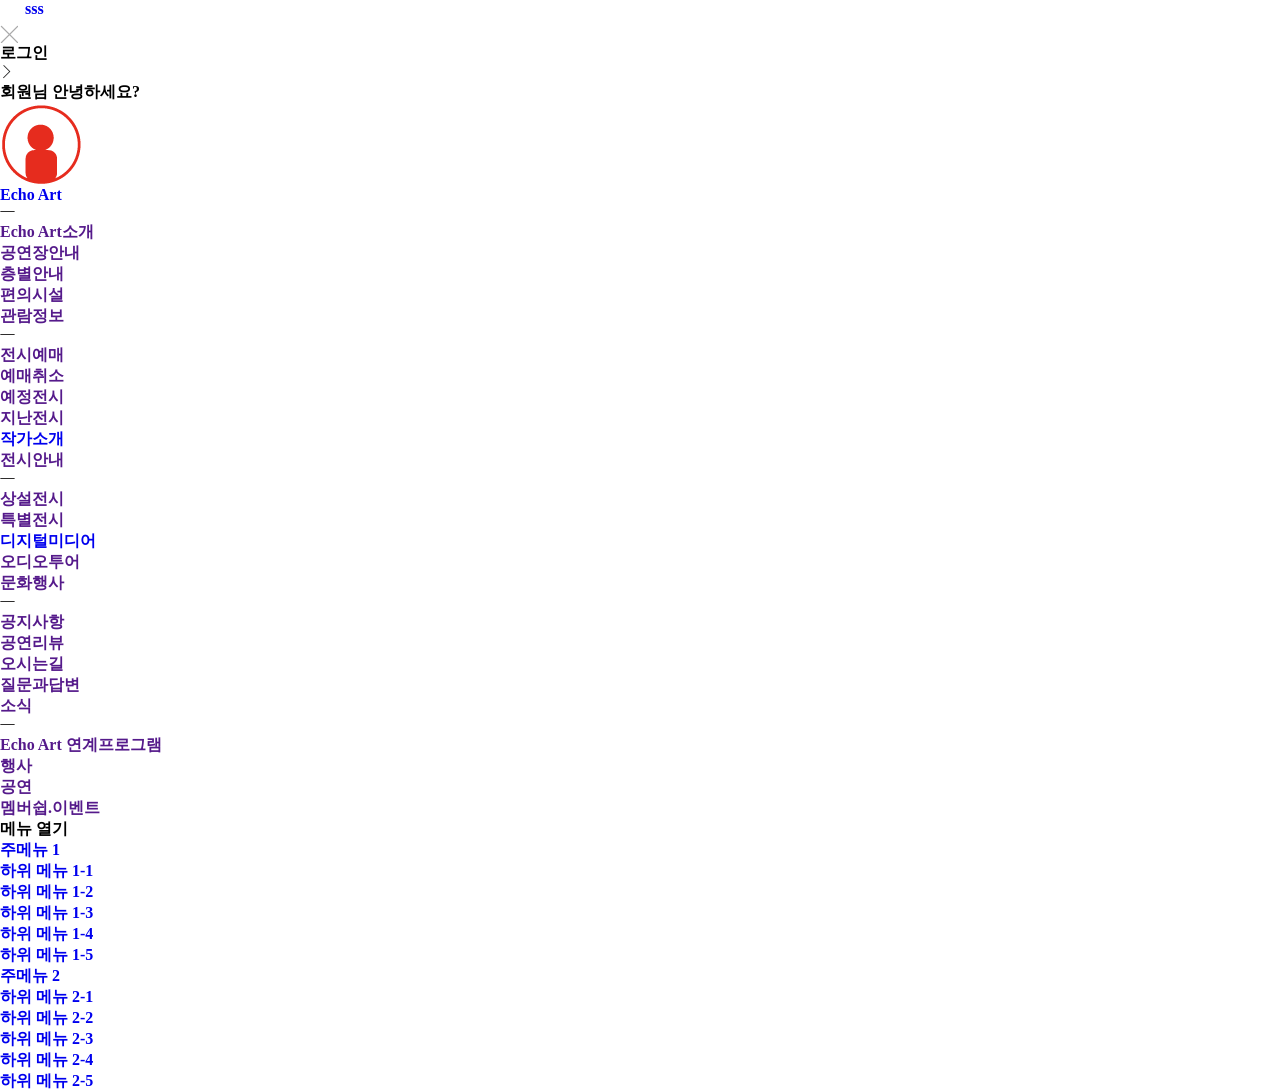
<file: mainpage copy.html>
<!DOCTYPE html>
<html lang="ko">
<head>
    <meta charset="UTF-8">
    <meta name="viewport" content="width=device-width, initial-scale=1.0">
    <title>Document</title>
    <link rel="stylesheet" href="0y6K copy.css">
    
    <style>

        .show {display:show;} /*보여주기*/
        .hide {display:none;} /*숨기기*/
         


        #toggle_nav.show {
            display:block;}imgcol1
            #toggle_nav.function{
                display:none;
            }



        
    </style>
    <script src="https://code.jquery.com/jquery-1.12.3.min.js"></script>
    <!--<script src="js/jquery.easing.1.3.js"></script>-->
    <script src="main.js" defer></script>
   
   

</head>
<body>
    <div id="MAIN" >
        <header id="firstHeader">
                <!--데스크탑 메인탑 -->   
            
                <!--데스크탑 메인탑 -->
                <!--모바일 메인탑-->
         
                            
                       
                        
                        
             
                           
                           
            <div class="mobiletopimg">
                <a href="#" id="mobiletoggle"><img src="img/login.png">sss</a>
            </div>
            <div id="toggle_nav" style="display: none;">  
                <div class="NAV_BAR1">
                            <ul>
                                <li class="NAV_BAR1-1"><a href="#" >Echo Art</a></li>
                                <li class="nav-type"><a href="#">Echo Arts소개</a></li>
                                <li><a href="#">공연장안내</a></li>
                                <li><a href="#">층별안내</a></li>
                                <li><a href="#">편의시설</a></li>
                            </ul>
                </div>
                <div class="NAV_BAR2">
                            <ul>
                                <li class="NAV_BAR1-1"><a href="#" >관람정보</a></li>
                                <li class="nav-type"><a href="#">전시</a></li>
                                <li><a href="#">전시예매</a></li>
                                <li><a href="#">예매취소</a></li>
                                <li><a href="#">예정전시</a></li>
                                <li><a href="#">지난전시</a></li>
                                <li><a href="wirterfrist.html">작가소개</a></li>
                            </ul>
                </div>
                <div class="NAV_BAR3">
                            <ul class="NAV_BAR1-1">
                                <li class="nav-type"><a href="#" >전시안내</a></li>
                                <li><a href="#">상설전시</a></li>
                                <li><a href="#">특별전시</a></li>
                                <li><a href="digitalpage.html">디지털 미디어</a></li>
                                <li><a href="#">오디오투어</a></li>
                            </ul>
                </div>
                <div class="NAV_BAR4">
                            <ul>
                                <li class="nav-type"><a href="#" >문화행사</a></li>
                                <li><a href="">공지사항</a></li>
                                <li><a href="">공연리뷰</a></li>
                                <li><a href="">오시는길</a></li>
                                <li><a href="">질문과답변</a></li>
                            </ul>
                </div>
                <div class="NAV_BAR5">
                            <ul>
                                <li class="nav-type"><a href="#">소식</a></li>
                                <li><a href="">Ecoho Arts연계프로그램</a></li>
                                <li><a href="">행사</a></li>
                                <li><a href="">공연</a></li>
                                <li><a href="">멤버쉽.이벤트</a></li>
                            </ul>
                </div>
            </div>

            <div id="toggle_nav_mobile">
            
                <div class="mobileline"></div>
                <div><a href="#" class="close-btn"><img src="img/x.png" alt="닫힘버튼"></a></div>
                <div class="nav_mobile_type1">
                    
                    <div>
                        
                        <div class="arrow1">
                            <p class="mobtype1" >로그인</p>
                            <a href="arrow" alt="화살표" ><img src="img/arrow.png"></a>
                        </div>    
                            <p class="mobtype2">회원님 안녕하세요?</p>
                            <p class="mobtype3"></p>
                    </div>
                    <div><img src="img/orangetwo.png"></div>
                </div>
                <div class=""></div>
                <div class="login_mobile">
                    <ul>
                        <div class="menuline">
                            <div class="line11">
                                <li><a href="#">Echo Art</a></li>
                                <a href="#"><img src="img/line.png" style="margin-right: 37px;" class="line22"></a>
                            </div>
                            <div class="line222">
                            <a href="" class="linetype">Echo Art소개</a>
                            <a href="">공연장안내</a>
                            <a href="">층별안내</a>
                            <a href="">편의시설</a>
                        </div>
                        <div class="menuline"> 
                            <div class="line11">
                                <li><a href="">관람정보</a></li>
                                <a href="#"><img src="img/line.png" style="margin-right: 37px;" class="line33"></a>
                            </div>
                            <div class="line333">
                            <a href="">전시예매</a>
                            <a href="">예매취소</a>
                            <a href="">예정전시</a>
                            <a href="">지난전시</a>
                            <a href="wirterfrist.html">작가소개</a>
                            </div>
                        </div>
                        <div class="menuline">
                            <div class="line11">
                                <li><a href="">전시안내</a></li>
                                <a href="#"><img src="img/line.png" style="margin-right: 37px;" class="line44"></a>
                            </div>
                            <div class="line444">
                                <a href="">상설전시</a>
                                <a href="">특별전시</a>
                                <a href="digitalpage.html">디지털미디어</a>
                                <a href="">오디오투어</a>
                            </div>
                        </div>
                        <div class="menuline">
                            <div class="line11">
                                <li><a href="">문화행사</a></li>
                                <a href="#"><img src="img/line.png" style="margin-right: 37px;" class="line55"></a>
                            </div>
                            <div class="line555">
                                <a href="">공지사항</a>
                                <a href="">공연리뷰</a>
                                <a href="">오시는길</a>
                                <a href="">질문과답변</a>
                            </div>
                        </div>
                        <div class="menuline">
                            <div class="line11">
                                <li><a href="">소식</a></li>
                                <a href="#"><img src="img/line.png" style="margin-right: 37px;" class="line66"></a>
                            </div>   
                            <div class="line666">
                                <a href="">Echo Art 연계프로그램</a>
                                <a href="">행사</a>
                                <a href="">공연</a>
                                <a href="">멤버쉽.이벤트</a>
                            </div>
                        </div>     
                    </ul>
                </div>
            <!--<div class="MobileIMG"><img src="img/mobile.png"></div>--> 
            <!--- <div class="mobileimg">
                    <div class="mobileimg1">
                        <img src="img/시계.png">
                        <p>예약</p>
                    </div>
                    <div class="mobileimg2">
                        <img src="img/시계.png">
                        <p>예약</p>

                    </div>
                    <div class="mobileimg3"></div>
                    <div class="mobileimg4"></div>
                </div>
            -->


            </div>
           


            <!--==============================내비-->
           
              

              <div class="menu-toggle">
        <div class="menu-button">
            메뉴 열기
        </div>
    
        <div class="side-nav">
            <ul class="main-menu">
                <li class="menu-item">
                    <a href="#" class="main-menu-button">주메뉴 1</a>
                    <ul class="sub-menu">
                        <li><a href="#">하위 메뉴 1-1</a></li>
                        <li><a href="#">하위 메뉴 1-2</a></li>
                        <li><a href="#">하위 메뉴 1-3</a></li>
                        <li><a href="#">하위 메뉴 1-4</a></li>
                        <li><a href="#">하위 메뉴 1-5</a></li>
                    </ul>
                </li>
                <li class="menu-item">
                    <a href="#" class="main-menu-button">주메뉴 2</a>
                    <ul class="sub-menu">
                        <li><a href="#">하위 메뉴 2-1</a></li>
                        <li><a href="#">하위 메뉴 2-2</a></li>
                        <li><a href="#">하위 메뉴 2-3</a></li>
                        <li><a href="#">하위 메뉴 2-4</a></li>
                        <li><a href="#">하위 메뉴 2-5</a></li>
                    </ul>
                </li>
            </ul>
        </div>
    </div>
    
    





            <!-------------------->
        </header>

        <div id="btn-page-top" style="translate: none; rotate: none; scale: none; 
                transform: translate(0px, 0px);  opacity: 1; visibility: inherit;">
                    <a href="#"></a>
        </div>


<!---------------------------------------------------------------------->


       
<!---------------------------------------------------------------------->




        
        
        
        
        
        
        
        
        
        
        




</div>

</body>
</html>
</file>
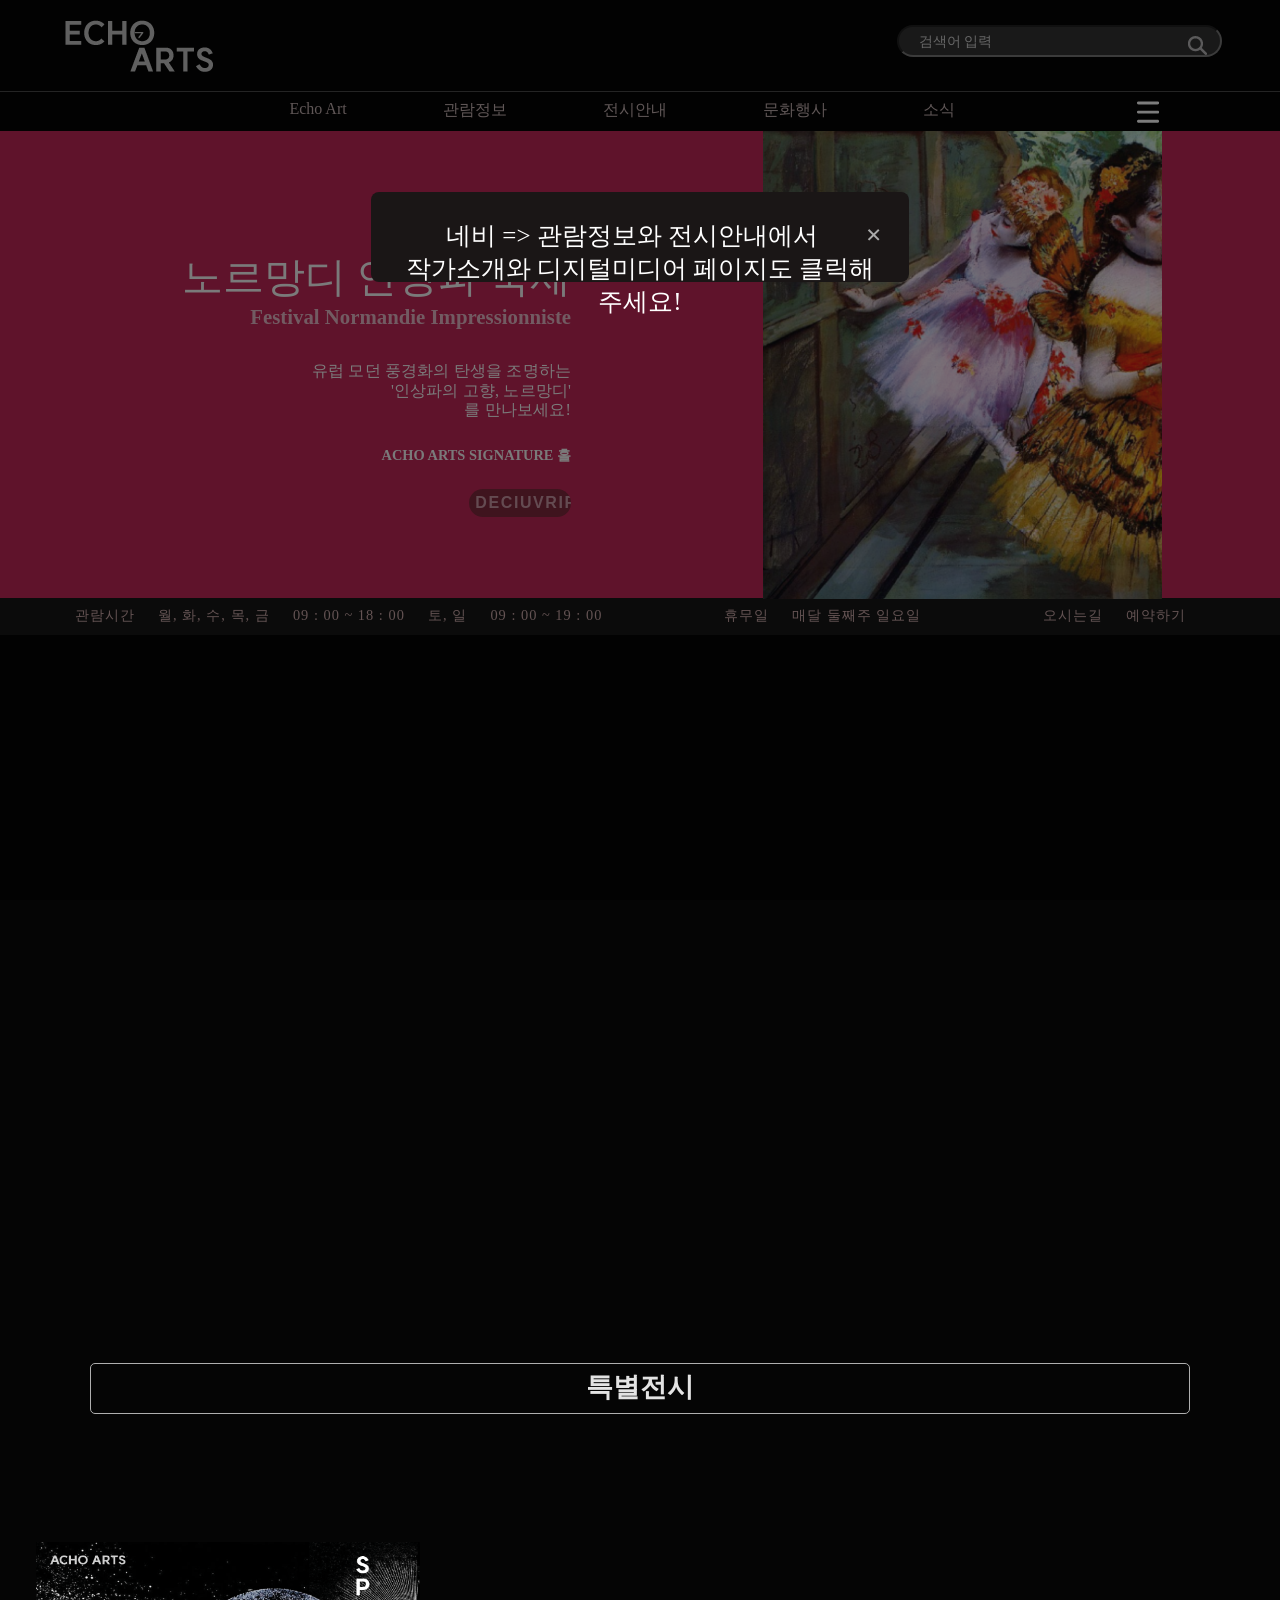
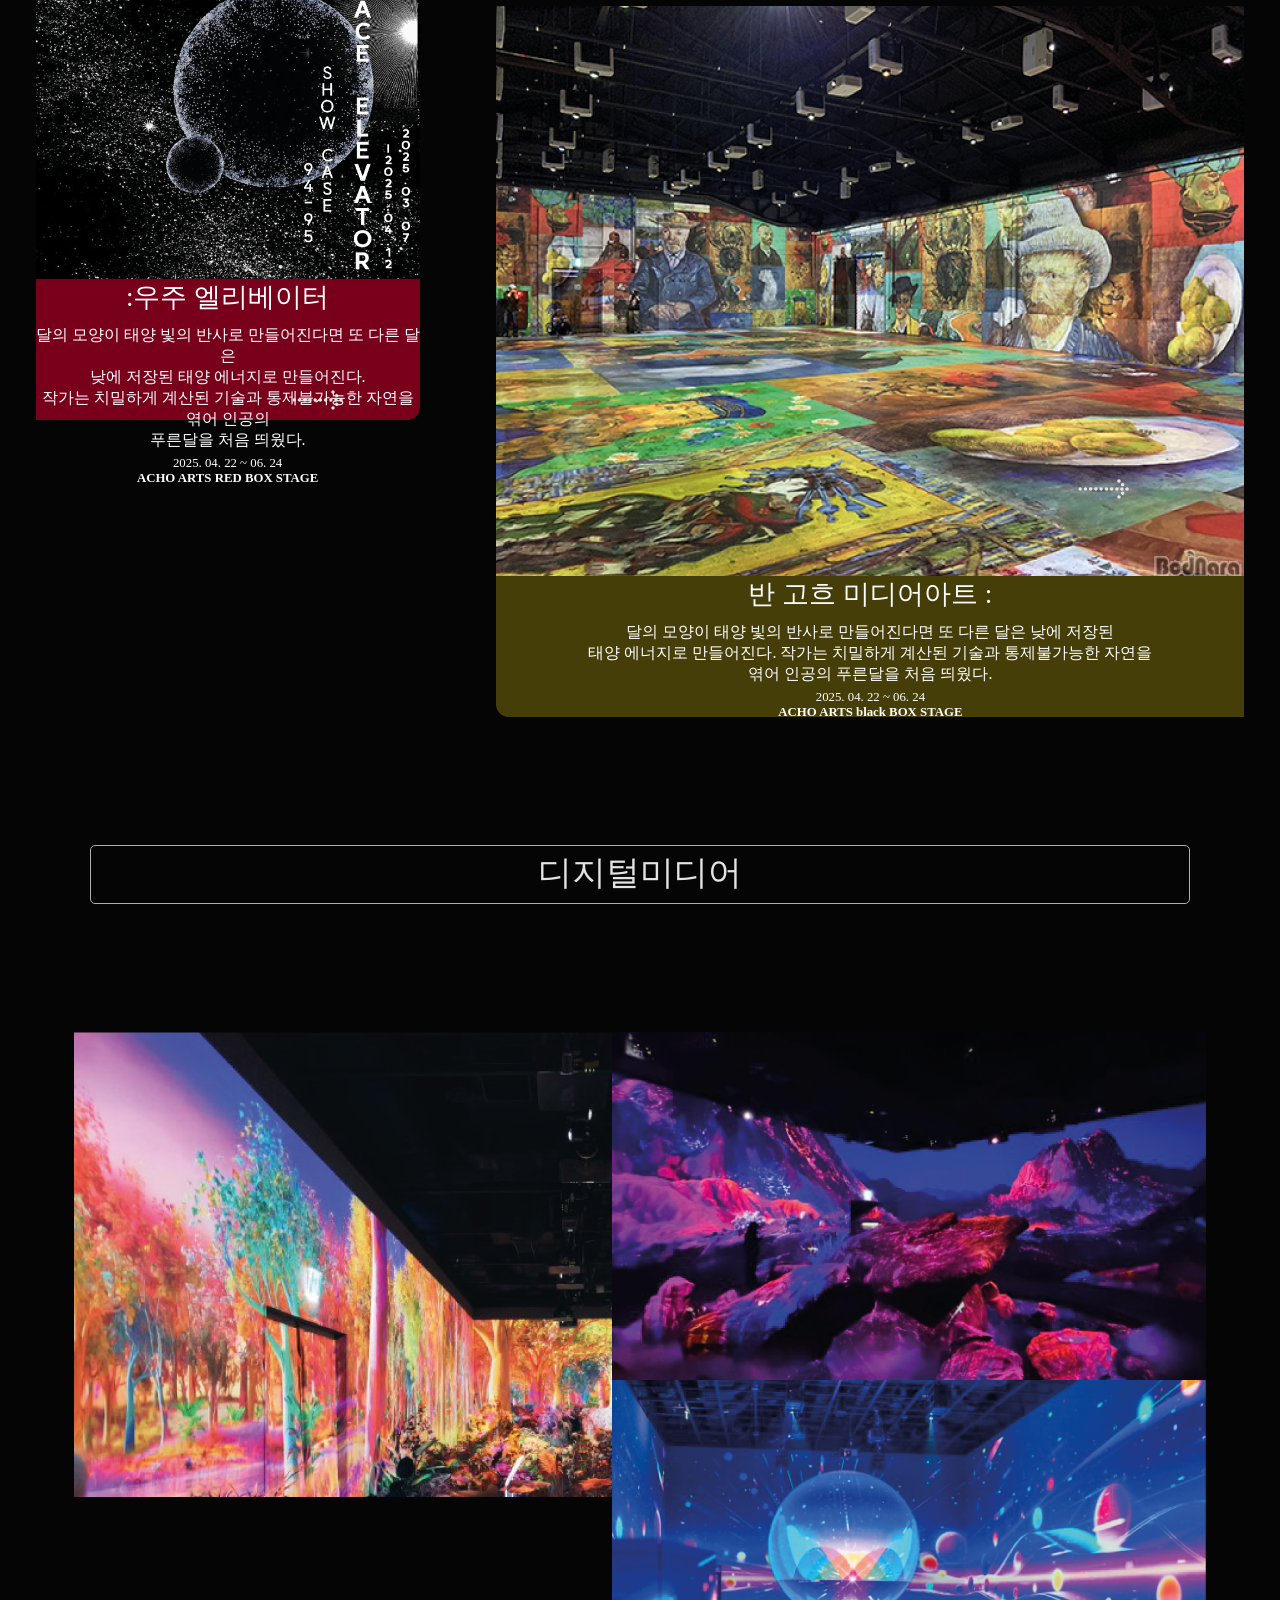
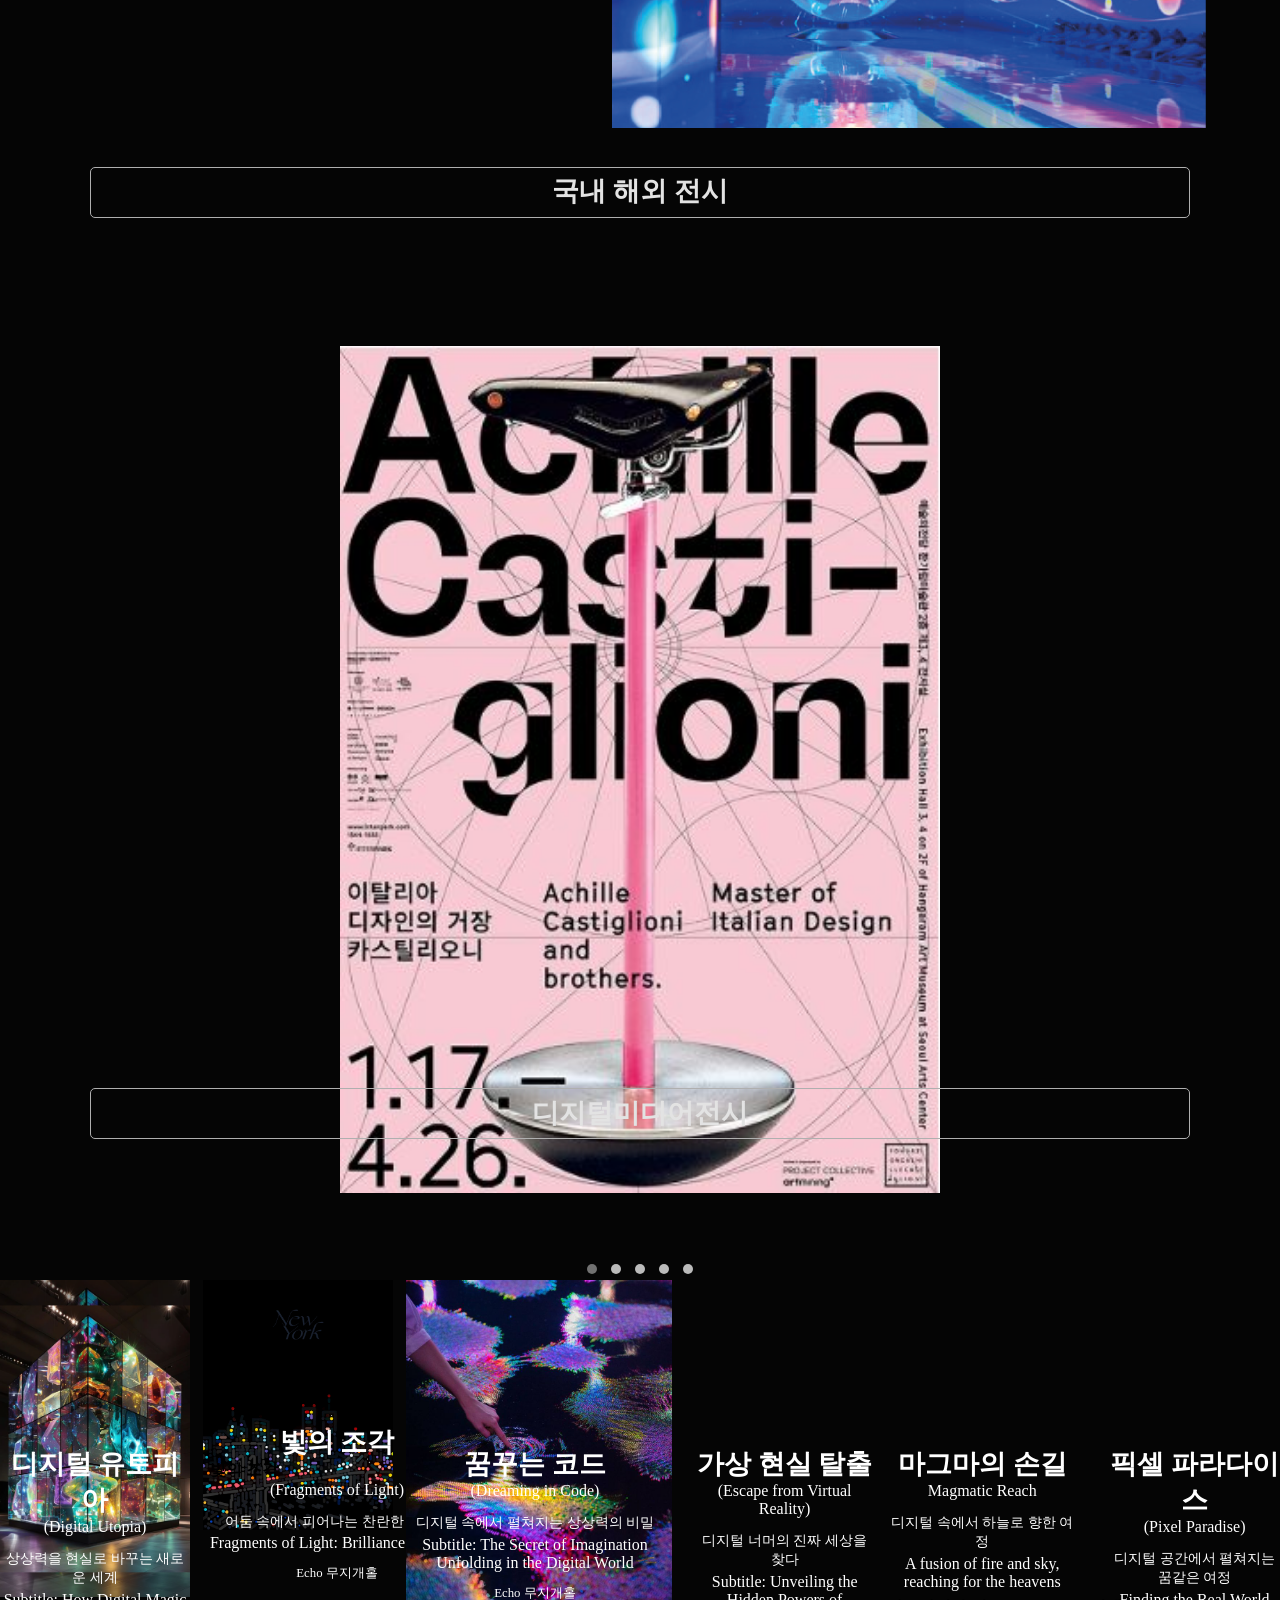
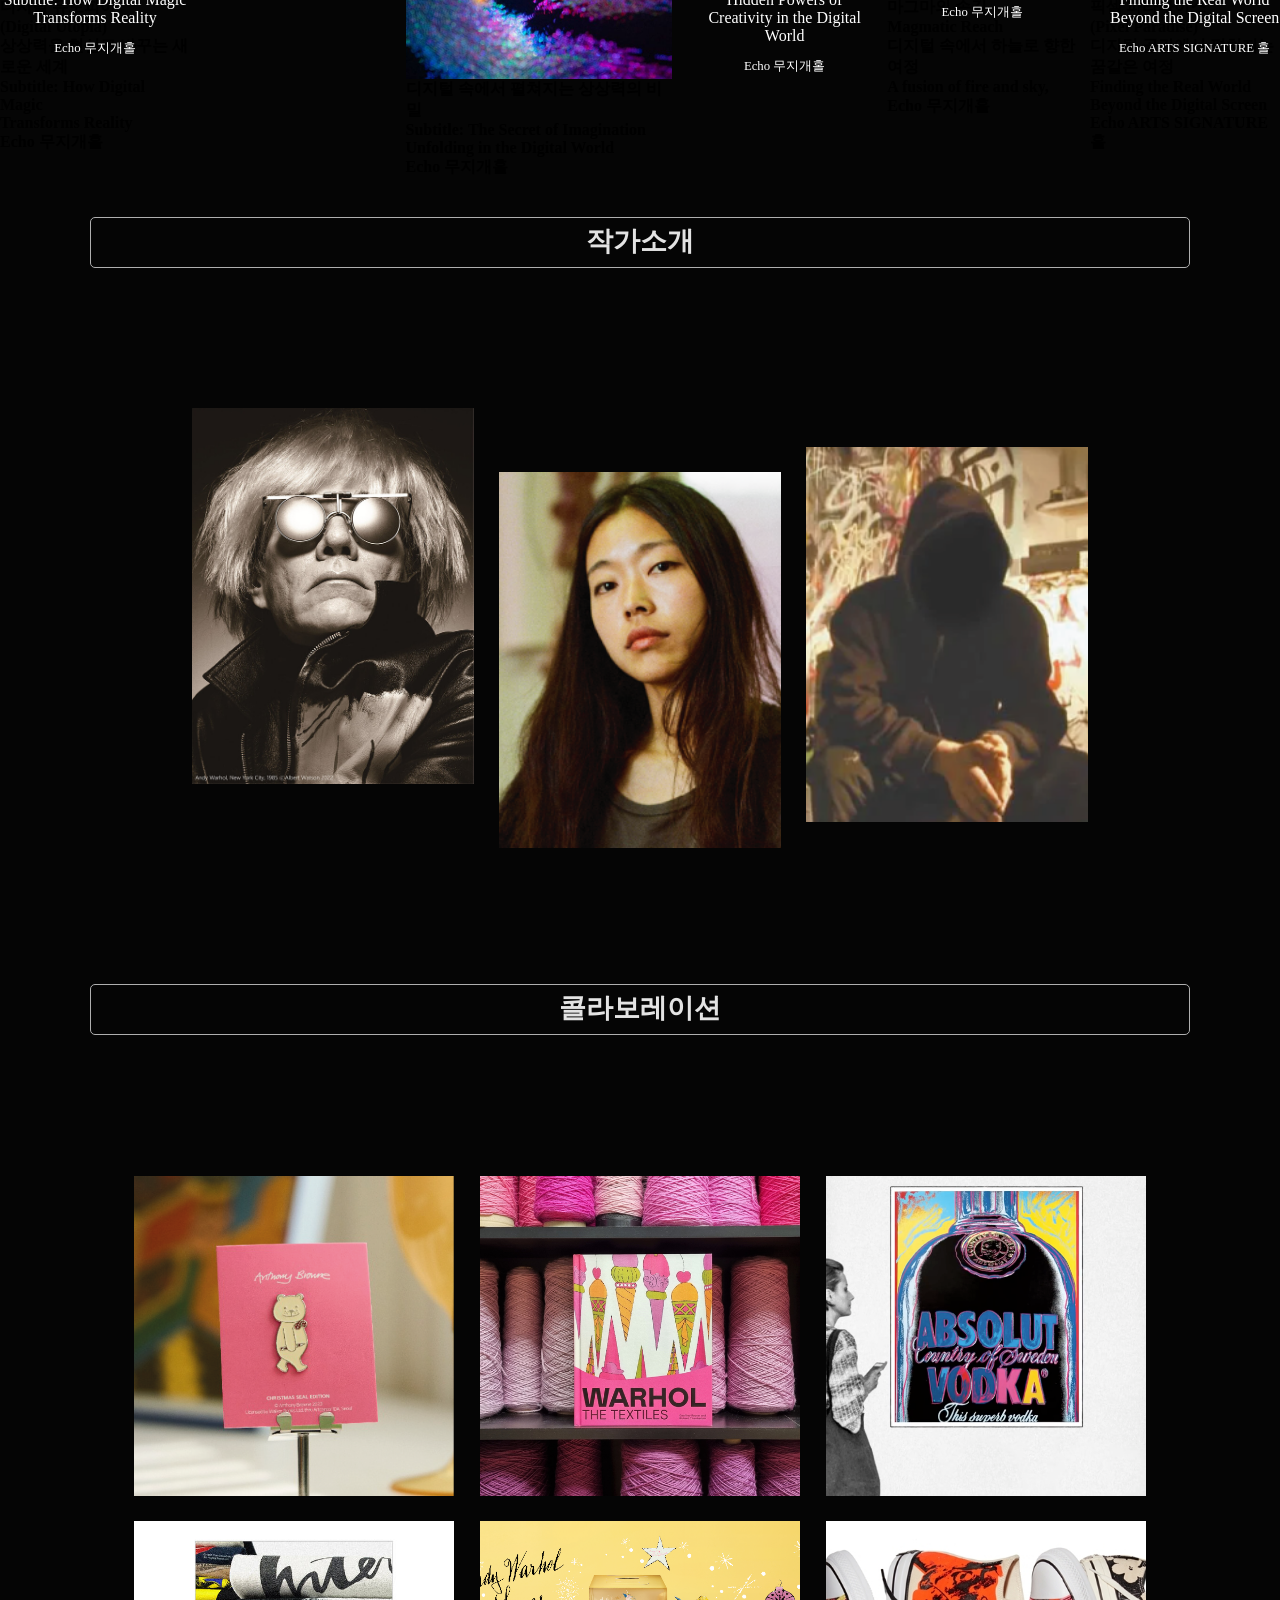
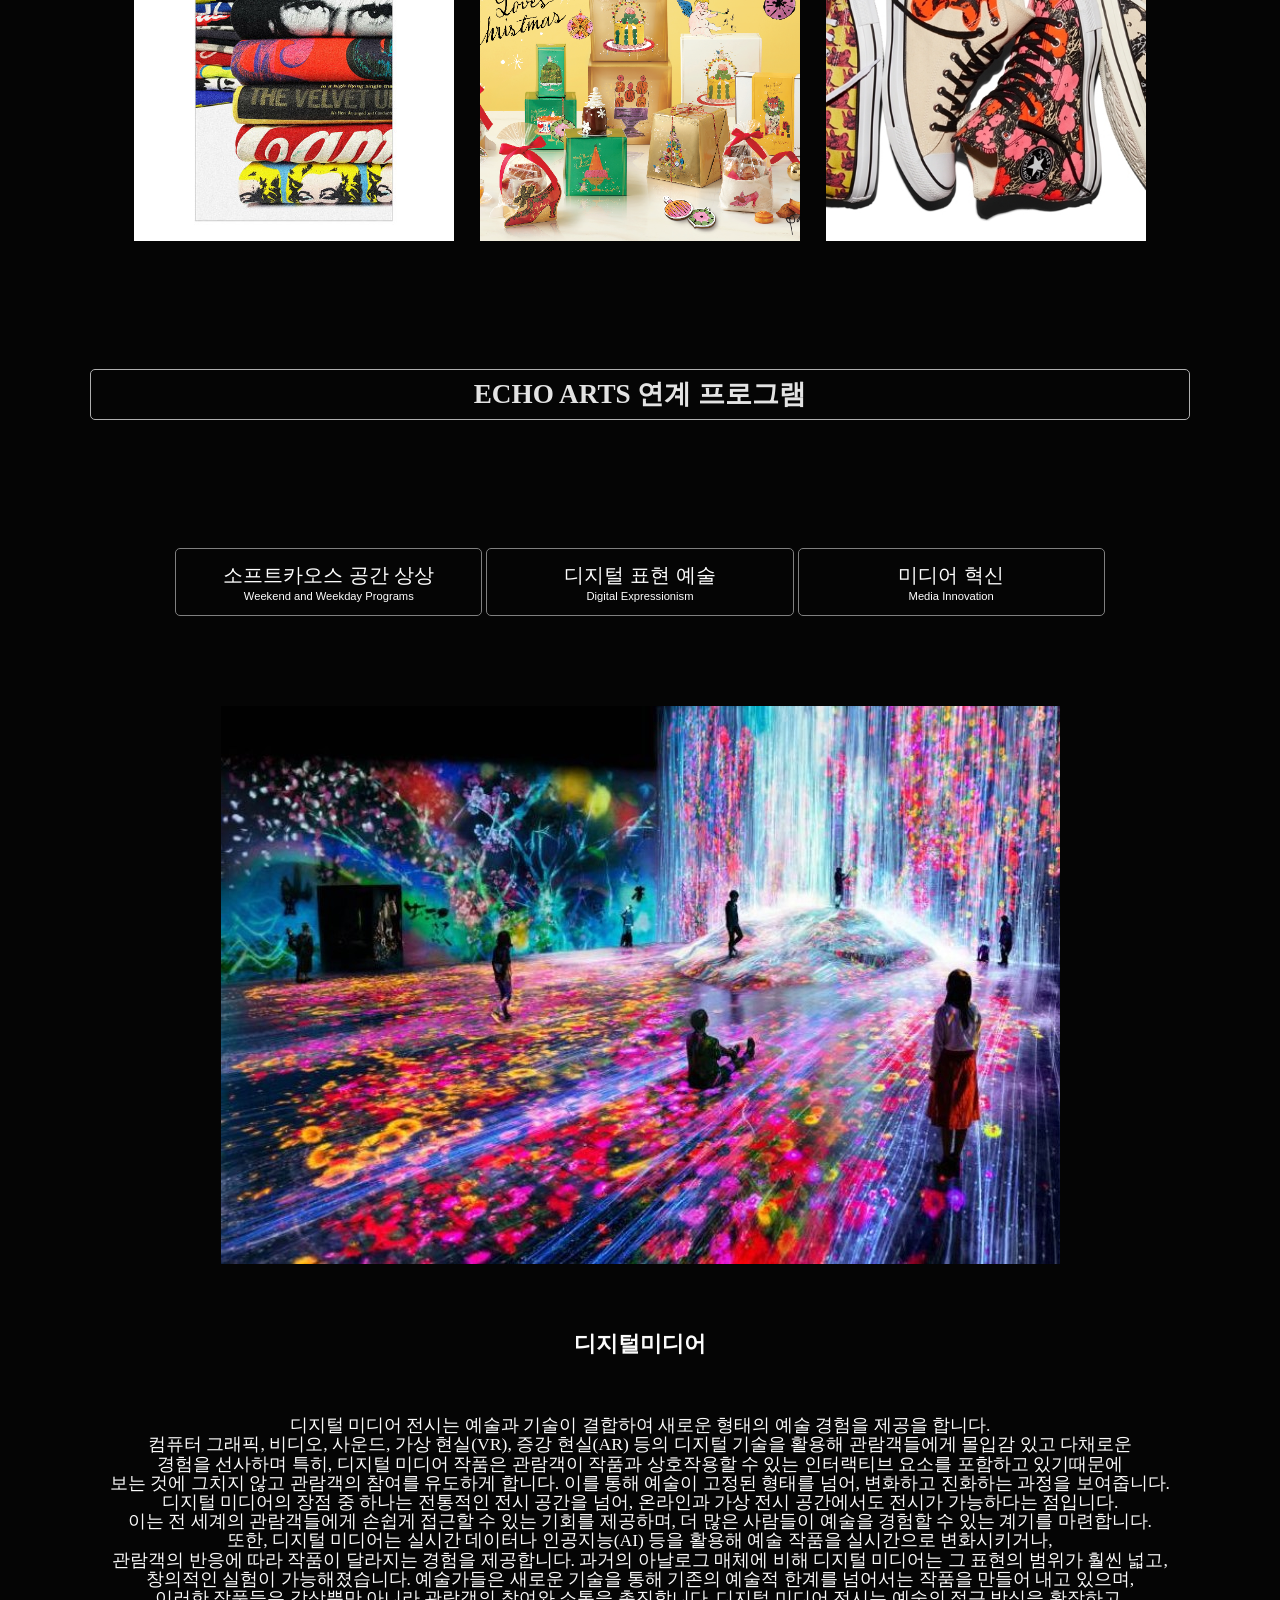
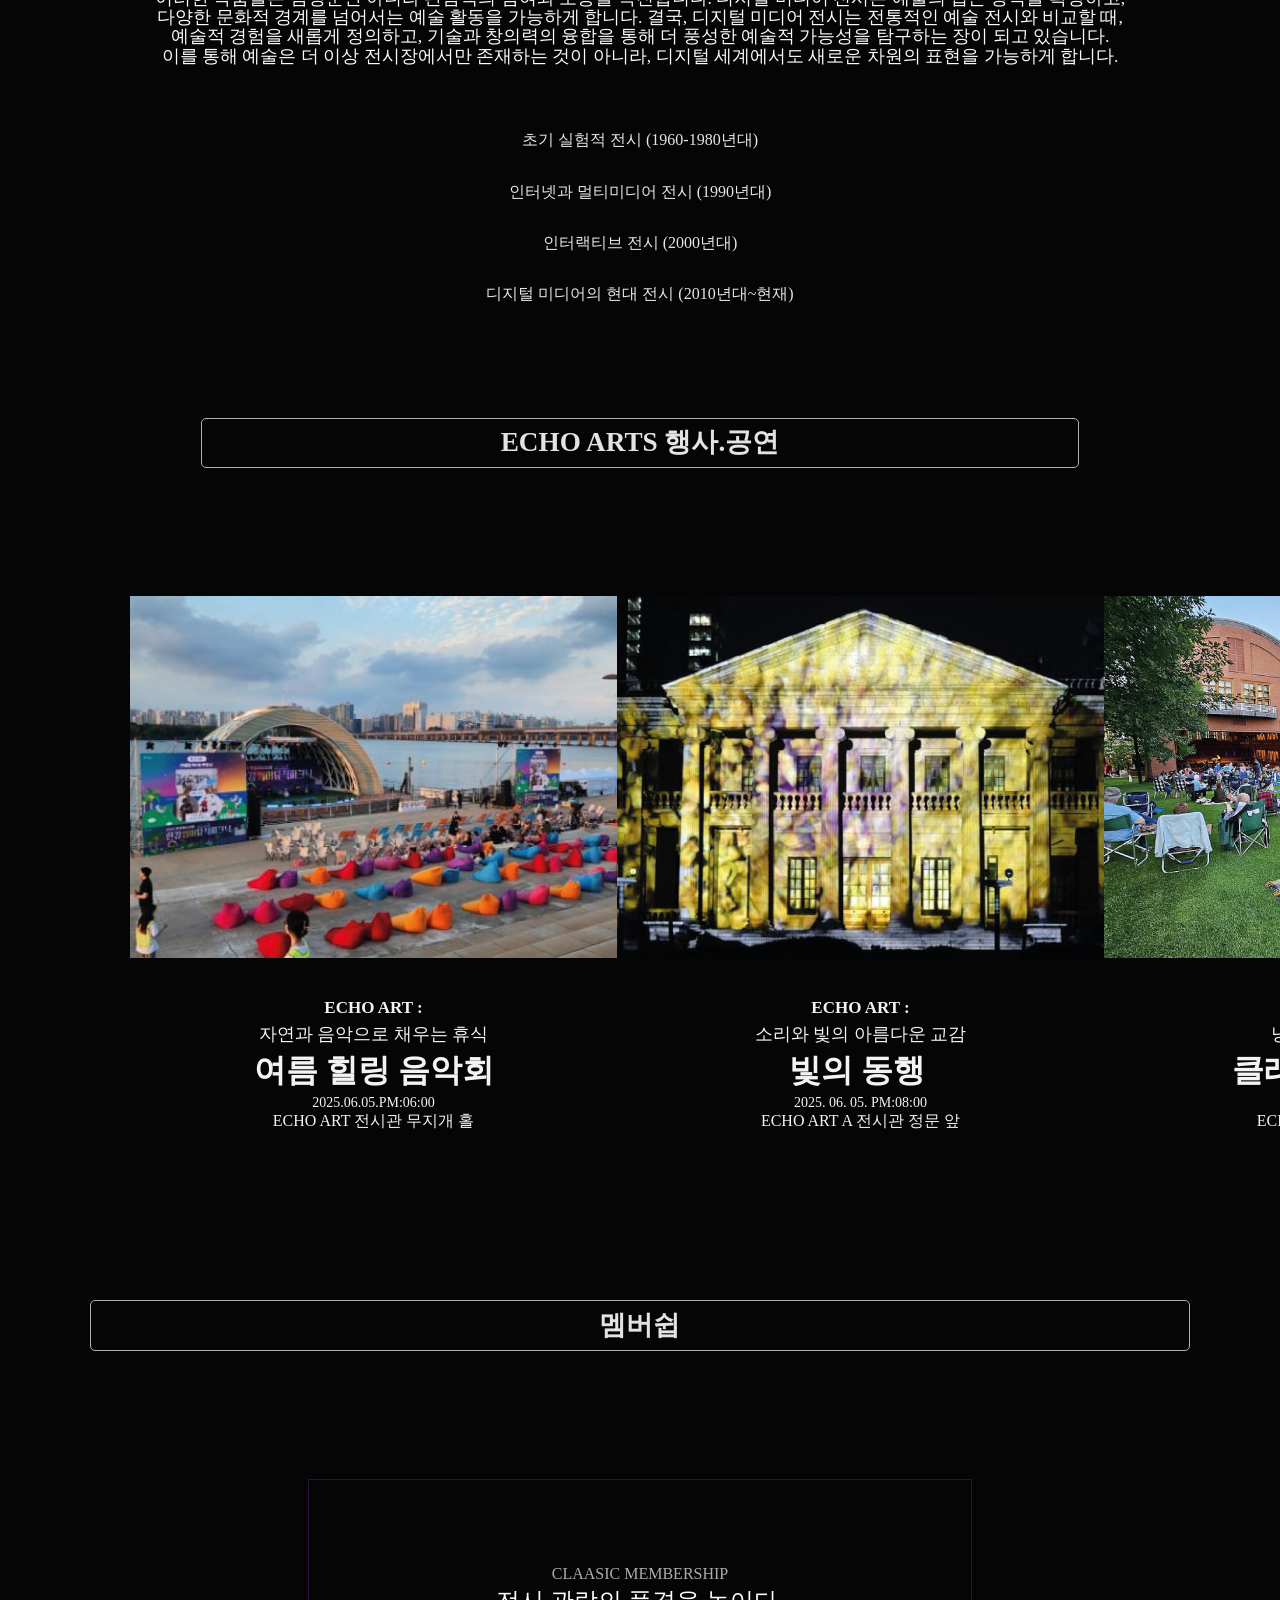
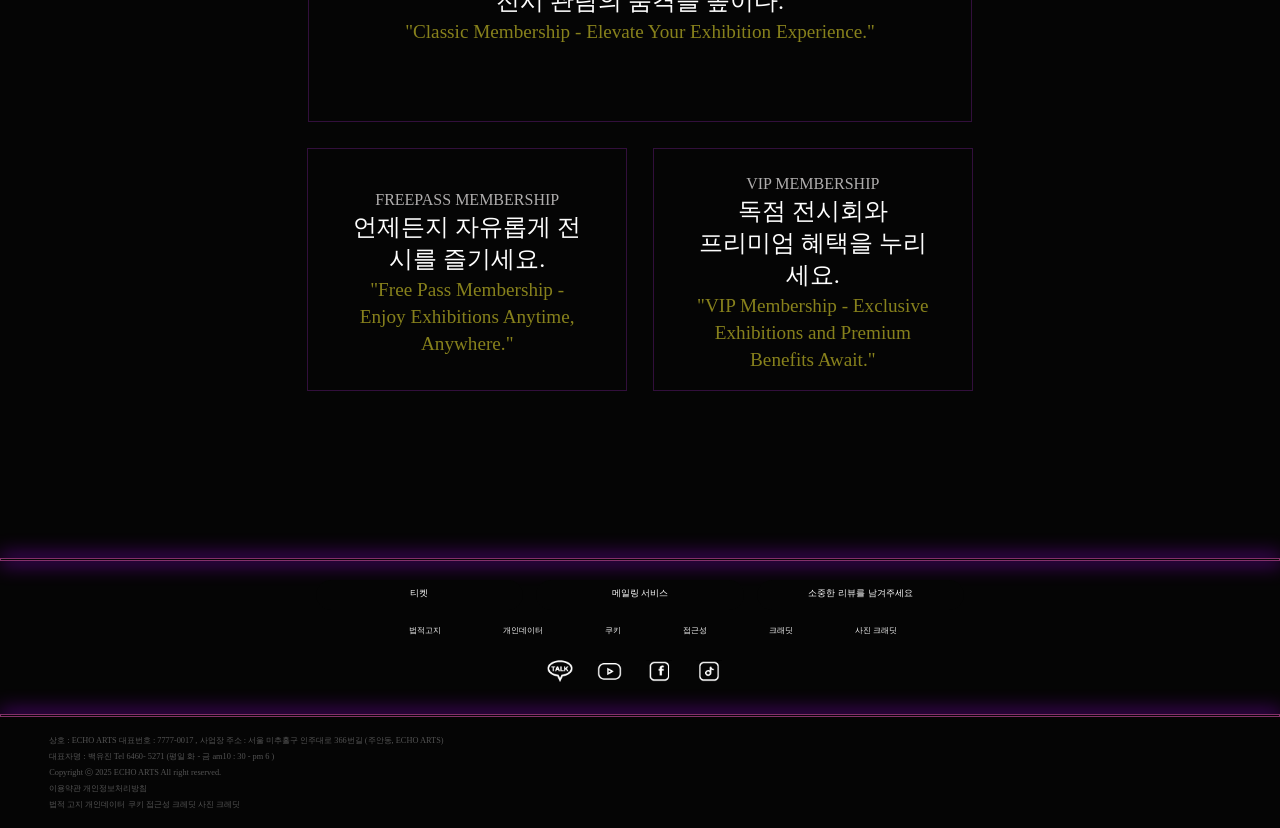
<file: mainpage2.html>
<!DOCTYPE html>
<html lang="ko">
<head>
    <meta charset="UTF-8">
    <meta name="viewport" content="width=device-width, initial-scale=1.0">
    <title>mainpage2</title>
    <link rel="stylesheet" href="0y6K1.css">
    
  
    <link rel="stylesheet" href="wirter1.css">
    
   
    <script src="https://code.jquery.com/jquery-1.12.3.min.js"></script>
    <script src="main.js" defer></script>
    <script>
        document.addEventListener("DOMContentLoaded", function() {
    // 처음 화면에 첫 번째 버튼만 활성화하도록 설정
    document.getElementById('newsContent1').style.display = 'block'; // 1소식만 보이게
    document.getElementById('newsContent2').style.display = 'none'; // 2소식은숨김
    document.getElementById('newsContent3').style.display = 'none'; //3번째소식은숨김

    document.getElementById('newsBtn1').addEventListener('click', function() {
        document.getElementById('newsContent1').style.display = 'block';
        document.getElementById('newsContent2').style.display = 'none';
        document.getElementById('newsContent3').style.display = 'none';
    });

    document.getElementById('newsBtn2').addEventListener('click', function() {
        document.getElementById('newsContent2').style.display = 'block';
        document.getElementById('newsContent1').style.display = 'none';
        document.getElementById('newsContent3').style.display = 'none';
    });

    document.getElementById('newsBtn3').addEventListener('click', function() {
        document.getElementById('newsContent3').style.display = 'block';
        document.getElementById('newsContent1').style.display = 'none';
        document.getElementById('newsContent2').style.display = 'none';
    });
});






//========




    </script>
</head>
<body>
    
<div id="MAIN" >
    <div id="modal" class="modal">
        <div class="modal-content">
            <span class="close">&times;</span>
            <p>네비 => 관람정보와 전시안내에서 </p>
            <p>작가소개와 디지털미디어 페이지도 클릭해주세요!</p>
        </div>
    </div>
        <header id="firstHeader">
                <!--데스크탑 메인탑 -->   
            <div id="main-top">
                        
                        <h1 title="firstHeaderlogo">
                            <a href="#"><img src="img/echoartslogoorangemainwihte3.png" class="logoimg" alt="심볼 이미지"></a>
                        </h1>
                
                        <form method="post" name="sform" id="sform">
                            <input type="search" id="sbox" class="tbox" placeholder="검색어 입력">
                            <img src="img/onegray20.png" alt="search-icon" class="onegray" id="search-icon">
                        </form>
                    
            </div> 
                <!--데스크탑 메인탑 -->
                <!--모바일 메인탑-->
            <div id="main-top2">
                            
                        <h1 title="firstHeaderlogo2">
                            <a href="#"><img src="img/logologo.png" class="logoimg2" alt="심볼 이미지"></a>
                        </h1>
                        
                        
                        <div class="mobiletop2">
                            <div >  
                                <form method="post" name="sform2" id="sform2">
                                <input type="search" id="sbox2" class="tbox2" placeholder="검색어 입력">
                                </form>  
                            </div>
                            <div>
                                <img src="img/oneorange20.png" alt="search-icon" class="onegray" id="search-icon">
                            </div>
                            <div>
                                <a href="#" id="mobiletoggle"><img src="img/login.png"></a>
                            </div>
                        </div>
            </div> 
                <!--모바일메인탑-->
            <div class="line5"></div>     
                    
            <div id="main-bottom">
                        <div id="mainnav">
                            <ul class="navmenu">
                                <li><a href="#" class="mainnav1">Echo Art</a></li>
                                <li><a href="#" class="mainnav2">관람정보</a></li>
                                <li><a href="#" class="mainnav3">전시안내</a></li>
                                <li><a href="#" class="mainnav4">문화행사</a></li>
                                <li><a href="#" class="mainnav5">소식</a></li>
                            </ul>
                            <a href="#" id="headertoggle"><img src="img/navtogglegray.png" alt="toggle"  ></a>
                            
                        </div>
            </div>


            <div id="toggle_nav" style="display: none;">  
                <div class="NAV_BAR1">
                            <ul>
                                <li class="NAV_BAR1-1"><a href="#" >Echo Art</a></li>
                                <li class="nav-type"><a href="#">Echo Arts소개</a></li>
                                <li><a href="#">공연장안내</a></li>
                                <li><a href="#">층별안내</a></li>
                                <li><a href="#">편의시설</a></li>
                            </ul>
                </div>
                <div class="NAV_BAR2">
                            <ul>
                                <li class="NAV_BAR1-1"><a href="#" >관람정보</a></li>
                                <li class="nav-type"><a href="#">전시</a></li>
                                <li><a href="#">전시예매</a></li>
                                <li><a href="#">예매취소</a></li>
                                <li><a href="#">예정전시</a></li>
                                <li><a href="#">지난전시</a></li>
                                <li><a href="wirterfrist.html">작가소개</a></li>
                            </ul>
                </div>
                <div class="NAV_BAR3">
                            <ul class="NAV_BAR1-1">
                                <li class="nav-type"><a href="#" >전시안내</a></li>
                                <li><a href="#">상설전시</a></li>
                                <li><a href="#">특별전시</a></li>
                                <li><a href="digitalpage.html">디지털 미디어</a></li>
                                <li><a href="#">오디오투어</a></li>
                            </ul>
                </div>
                <div class="NAV_BAR4">
                            <ul>
                                <li class="nav-type"><a href="#" >문화행사</a></li>
                                <li><a href="">공지사항</a></li>
                                <li><a href="">공연리뷰</a></li>
                                <li><a href="">오시는길</a></li>
                                <li><a href="">질문과답변</a></li>
                            </ul>
                </div>
                <div class="NAV_BAR5">
                            <ul>
                                <li class="nav-type"><a href="#">소식</a></li>
                                <li><a href="">Ecoho Arts연계프로그램</a></li>
                                <li><a href="">행사</a></li>
                                <li><a href="">공연</a></li>
                                <li><a href="">멤버쉽.이벤트</a></li>
                            </ul>
                </div>
            </div>

            <div id="toggle_nav_mobile">
            
                <div class="mobileline"></div>
                <div><a href="#" class="close-btn"><img src="img/x.png" alt="닫힘버튼"></a></div>
                <div class="nav_mobile_type1">
                    
                    <div>
                        
                        <div class="arrow1">
                            <p class="mobtype1" >로그인</p>
                            <a href="arrow" alt="화살표" ><img src="img/arrow.png"></a>
                        </div>    
                            <p class="mobtype2">회원님 안녕하세요?</p>
                            <p class="mobtype3"></p>
                    </div>
                    <div><img src="img/orangetwo.png"></div>
                </div>
                <div class=""></div>
                <div class="login_mobile">
                    <ul>
                        <div class="menuline">
                            <div class="line11">
                                <li><a href="#">Echo Art</a></li>
                                <a href="#"><img src="img/line.png" style="margin-right: 37px;" class="line22"></a>
                            </div>
                            <div class="line222">
                            <a href="#" class="linetype">Echo Art소개</a>
                            <a href="#">공연장안내</a>
                            <a href="#">층별안내</a>
                            <a href="#">편의시설</a>
                            </div>
                        </div>
                        <div class="menuline"> 
                            <div class="line11">
                                <li><a href="">관람정보</a></li>
                                <a href="#"><img src="img/line.png" style="margin-right: 37px;" class="line33"></a>
                            </div>
                            <div class="line333">
                            <a href="#">전시예매</a>
                            <a href="#">예매취소</a>
                            <a href="#">예정전시</a>
                            <a href="#">지난전시</a>
                            <a href="wirterfrist.html" class="hoho">작가소개</a>
                            </div>
                        </div>
                        <div class="menuline">
                            <div class="line11">
                                <li><a href="">전시안내</a></li>
                                <a href="#"><img src="img/line.png" style="margin-right: 37px;" class="line44"></a>
                            </div>
                            <div class="line444">
                                <a href="#">상설전시</a>
                                <a href="#">특별전시</a>
                                <a href="digitalpage.html" class="hoho">디지털미디어</a>
                                <a href="#">오디오투어</a>
                            </div>
                        </div>
                        <div class="menuline">
                            <div class="line11">
                                <li><a href="">문화행사</a></li>
                                <a href="#"><img src="img/line.png" style="margin-right: 37px;" class="line55"></a>
                            </div>
                            <div class="line555">
                                <a href="#">공지사항</a>
                                <a href="#">공연리뷰</a>
                                <a href="#">오시는길</a>
                                <a href="#">질문과답변</a>
                            </div>
                        </div>
                        <div class="menuline">
                            <div class="line11">
                                <li><a href="">소식</a></li>
                                <a href="#"><img src="img/line.png" style="margin-right: 37px;" class="line66"></a>
                            </div>   
                            <div class="line666">
                                <a href="#">Echo Art 연계프로그램</a>
                                <a href="#">행사</a>
                                <a href="#">공연</a>
                                <a href="#">멤버쉽.이벤트</a>
                            </div>
                        </div>     
                    </ul>
                </div>
            <!--<div class="MobileIMG"><img src="img/mobile.png"></div>--> 
            <!--- <div class="mobileimg">
                    <div class="mobileimg1">
                        <img src="img/시계.png">
                        <p>예약</p>
                    </div>
                    <div class="mobileimg2">
                        <img src="img/시계.png">
                        <p>예약</p>

                    </div>
                    <div class="mobileimg3"></div>
                    <div class="mobileimg4"></div>
                </div>
            -->


            </div>

            <div class="NAV_nav2">
                <div class="NAVone">
                    <div class="NAVONE">
                        <div class="NAVone1">
                            <ul>
                                <li ><a href="#" class="type7">Echo Art</a></li>
                                <li><a href="" class="type1">Echo Arts소개</a></li>
                                <li><a href=""  class="type1">공연장안내</a></li>
                                <li><a href=""  class="type1">층별안내</a></li>
                                <li><a href=""  class="type1">편의시설</a></li>
                            </ul>
                        </div>
                        <div class="NAVone2">    
                            <img src="img/nav2.png" alt="">
                        </div> 
                    </div>
                </div>
                        
                        
                        
                <div class="NAVtwo">
                    <div class="navtwo2">    
                        <div class="navtwo3">   
                            <ul>
                                <li><a href="" class="type7">관람정보</a></li>
                                <li><a href="" class="type1">전시예매</a></li>
                                <li><a href="" class="type1">예매취소</a></li>
                                <li><a href="" class="type1">예정전시</a></li>
                                <li><a href="" class="type1">지난전시</a></li>
                                <li><a href="wirterfrist.html" class="type1 hoho" >작가소개</a></li>
                            </ul>
                        </div>
                        <div>
                            <img src="img/nav6.png" alt=""> 
                        </div>    
                    </div>        
                </div>
                        
                        
                        
                <div class="NAVthree">
                    <div class="navthree1">  
                        <div class="navthree2">
                            <ul>    
                                <li><a href="#"  class="type7">전시안내</a></li>
                                <li><a href="#" class="type1">상설전시</a></li>
                                <li><a href="#" class="type1">특별전시</a></li>
                                <li><a href="digitalpage.html" class="type1">디지털 미디어</a></li>
                                <li><a href="#" class="type1">오디오투어</a></li>
                            </ul> 
                        </div>
                        <div class="navthree3">
                                <img src="img/nav3.png" alt=""> 
                        </div>        
                    </div>
                </div>        


                <div class="NAVfor">
                    <div class="navfor1">
                        <div class="navfor2">  
                            <ul>
                                <li class="D"><a href="#"  class="type7">문화행사</a></li>
                                <li><a href="#" class="type1">공지사항</a></li>
                                <li><a href="#" class="type1">공연리뷰</a></li>
                                <li><a href="#" class="type1">오시는길</a></li>
                                <li><a href="#" class="type1">질문과답변</a></li>
                                
                            </ul>
                        </div>
                        <div class="navfor3">
                            <img src="img/nav4.png" alt="">
                        </div>
                    </div>
                </div>        



                <div class="NAVfive">
                    <div class="navfive1">
                        <div class="navfive2">
                            <ul>
                                <li ><a href="#" class="type7">소식</a></li>
                                <li><a href="#" class="type1">Ecoho Arts연계프로그램</a></li>
                                <li><a href="#" class="type1">행사</a></li>
                                <li><a href="#" class="type1">공연</a></li>
                                <li><a href="#" class="type1">멤버쉽.이벤트</a></li>
                                
                            </ul>   
                        </div>
                        <div class="navfive3">
                            <img src="img/nav5.png" alt="">   
                        </div>
                    </div>
                </div>
            </div>
        </header>

        <div id="btn-page-top" style="translate: none; rotate: none; scale: none; 
                transform: translate(0px, 0px);  opacity: 1; visibility: inherit;">
                    <a href="#"></a>
        </div>


<!---------------------------------------------------------------------->


       
<!---------------------------------------------------------------------->





                        
        <div class=main-list>
                <div class="NORMANDIE">
                                <div class="norman" display:none;>
                                    <ul  class="Normndy">
                                        <h2 tittle="인상주의 150주년 기념전">
                                        <li class="type_6"><a href="">2025. 04. 30~2025. 05. 26</a></li>
                                        <li class="type_1"><a href="#" >노르망디 인상파 축제</a></li>
                                        <li class="type_2"><a href="#">Festival Normandie Impressionniste</a></li>
                                        <li><a href="#" class="type_3">유럽 모던 풍경화의 탄생을 조명하는<br>
                                                        '인상파의 고향, 노르망디'<br>
                                                        를 만나보세요!</a></li>
                                        <li><a href="#" class="type_9">유럽 모던 풍경화의 탄생을 조명하는<br>
                                                        '인상파의 고향, 노르망디'<br>
                                                        를 만나보세요!</a></li>                
                                        <a class="type_4">ACHO ARTS  SIGNATURE 홀</a>
                                    </ul>
                                </div>
                                    
                                <div>
                                    <form method="post" name="sform" id="sform" style=" margin-top: 1.9vw;">
                                        <input type="button" color="#FE180B;" value="DECIUVRIR" class="searchbox">
                                    </form>
                                </div>
                </div>

                <div class="gallery-container">
                    <div class="image-container11">
                        <img src="img/main-page700.png" alt="" class="imgg">
                    </div>
                   
                </div>
                        
        </div>

       
        <div class=" main-INFO"> 
                <ul class="navbar_1">
                    <li><a href="#" class="strong1">관람시간</a></li>
                    <li><a href="#" class="strong3">월, 화, 수, 목, 금  </a></li>
                    <li><a href="#" class="strong4">09 : 00 ~ 18 : 00</a></li>
                    <li><a href="#" class="strong3">토, 일 </a></li>
                    <li><a href="#" class="strong4">09 : 00 ~ 19 : 00</a></li>
                </ul>

                <ul class="navbar_2">
                    <li><a href="#" class="strong1">휴무일</a></li>
                    <li><a href="#" class="strong3">매달 둘째주 일요일</a></li>
                </ul>
                
                <ul class="navbar_3">
                    <li><a href="#" class="strong2">오시는길</a></li>
                    <li><a href="#" class="strong2">예약하기</a></li>
                </ul>
        </div>    
                    
        <div class="homepagehero--video">
            <video id="hero-video" loop="" muted="" autoplay="" playsinline="" webkit-playsinline="" 
            
            ="https://www.warhol.org/wp-content/uploads/2024/05/2024_WARHOL_MONTAGE_POSTER-75-percent-640x360.jpg">
            <source src="https://www.warhol.org/wp-content/uploads/2024/05/2024_WARHOL_MONTAGE-720-30.mp4" type="video/mp4">
                
            </video>
            <div class="hero-video_controls_container">
                <button id="hero-video_controls" aria-label="Pause Video" aria-pressed="false" style="display: block;">
                    <span class="screen-reader-text">Pause and Play background video</span>
                    <svg class="icon--pause" aria-hidden="true" xmlns="" height="48px" viewBox="0 -960 960 960" width="48px" fill="#ffffff"><path d="M359-314h71v-332h-71v332Zm171 0h71v-332h-71v332ZM480.14-55Q392-55 314.51-88.08q-77.48-33.09-135.41-91.02-57.93-57.93-91.02-135.27Q55-391.72 55-479.86 55-569 88.08-646.49q33.09-77.48 90.86-134.97 57.77-57.48 135.19-91.01Q391.56-906 479.78-906q89.22 0 166.83 33.45 77.6 33.46 135.01 90.81t90.89 134.87Q906-569.34 906-480q0 88.28-33.53 165.75t-91.01 135.28q-57.49 57.8-134.83 90.89Q569.28-55 480.14-55Z"></path></svg>
                    <svg class="icon--play" aria-hidden="true" xmlns="" height="48px" viewBox="0 -960 960 960" width="48px" fill="#ffffff"><path d="m377-300 284-180-284-181v361ZM480.14-55Q392-55 314.51-88.08q-77.48-33.09-135.41-91.02-57.93-57.93-91.02-135.27Q55-391.72 55-479.86 55-569 88.08-646.49q33.09-77.48 90.86-134.97 57.77-57.48 135.19-91.01Q391.56-906 479.78-906q89.22 0 166.83 33.45 77.6 33.46 135.01 90.81t90.89 134.87Q906-569.34 906-480q0 88.28-33.53 165.75t-91.01 135.28q-57.49 57.8-134.83 90.89Q569.28-55 480.14-55Z"></path></svg>
                </button>
            </div>
        </div>    

        <div class="Poster_1">
            <h2 class="TITLE">특별전시</h2>
            <div class="poster_main2">
                <div class="poster_space1 space_1">
                    <div class="space_img">
                        <a href="#"><img src="img/bigeve1.png" alt="" class="LIST1img_1" ></a>
                    </div>
                    
                    <div class="poster_space_type1">
                        <p class="space_type1">:우주 엘리베이터</p>
                            <a href="#" class="space_type2">달의 모양이 태양 빛의 반사로 만들어진다면 
                                또 다른 달은<br> 낮에 저장된 태양 에너지로 만들어진다.
                                <br>작가는 치밀하게 계산된 기술과 통제불가능한 자연을 엮어 인공의 <br>푸른달을 처음 띄웠다.
                            </a>
                            <a class="space_type3">2025. 04. 22 ~ 06. 24</a>
                            <a class="space_type4"> ACHO ARTS  RED BOX STAGE</a>
                            <a href=""><img src="img/icon_1.png" class="iconcon3"></a>
                    </div>
                </div>

                <div class="poster_space2 space_2">
                    <div>
                        <a href="#"><img src="img/bigeve2.png" alt="" class="LIST1img_2" ></a>
                    </div>
                    
                    <div class="poster_space_type2">
                        <p class="space_type1">반 고흐 미디어아트 : </p>
                            <a href="#" class="space_type2">달의 모양이 태양 빛의 반사로 만들어진다면 
                                또 다른 달은 낮에 저장된<br> 태양 에너지로 만들어진다.
                                작가는 치밀하게 계산된 기술과 통제불가능한 자연을 <br>엮어 인공의 푸른달을 처음 띄웠다.
                            </a>
                            <a class="space_type3">2025. 04. 22 ~ 06. 24</a>
                            <a class="space_type4"> ACHO ARTS black BOX STAGE </a>
                            <a href="#"><img src="img/icon_1.png" class="iconcon4"></a>
                    </div>
                </div>
            </div>
        </div>
        
        <div class="digital"> 
            
            <h2 class="TITLE">디지털미디어</h2>
            <div class="Digital1">  
                <div class="digi1">
                    <ul class="digital-1">  
                        <img id="image1"src="img/digital4.png" alt="">
                    </ul>         
                        
                    <div class="digital-list1">    
                        <h2 class="digital-1-left-list1">Colorful Forest</h2>
                        <span class="digital-1-left-list2">빛과 컬러의 숲</span>
                        <li class="digital-1-left-list3">아름다운 풍경을 가진 빛과 컬러의 숲!신비로운 동물들과 함께 멋진 추억을 남겨보세요.</li>
                    </div>
                </div> 

            <div class="digital-2">  
                <div class="digi2">
                        <div class="digital-col1">
                            <img src="img/digital5.png" alt="">
                        </div>

                        <div class="digital-col2">    
                            <h2 class="digital-col2-left1">Volcanic</h2>
                            <span class="digital-col2-left2">역동의 볼케닉</span>
                            <li class="digital-col2-left3">미지의 화산 대지,컬러풀한 용암의 신비로운 화산 생태계를 경험하세요! </li>
                        </div>
                </div>    
                <div class="digi3">               
                        <div class="digital-col3">
                            <img src="img/digital6.png" alt="">
                        </div>

                        <div class="digital-Col4">    
                            <h2 class="digital-col2-right1">Colorful Forest</h2>
                            <span class="digital-col2-right2">빛과 컬러의 숲</span>
                            <li class="digital-col2-right3">아름다운 풍경을 배경으로 신비로운 동물들과 추억을 남겨보세요.</li>
                        </div>
                </div> 
               </div>
            </div> 

      
        </div> 
        
      <!--  <div class="exhibition_main">
            <h2 class="TITLE">국내 해외 전시</h2>
            <div class="Title_exhibition">
                <div class="exhibition_main_1">
                   <img src="img/exhibition1.png">
                </div>
                <div class="exhibition_main_2">
                    <img src="img/exhibition2.png">
                </div>
                <div class="exhibition_main_3">
                    <img src="img/exhibition3.png">
                </div>
            </div>
        </div>-->

        <div class="avant-garde_1 exhibition exhibition_main">
            <h2 class="TITLE">국내 해외 전시</h2>
            <div class="photo-slider">
                <div class="photo-grid avant">
                    <div class="avant_1"><img src="img/introduction4.jpg" alt="사진 1"></div>
                    <div class="avant_2"><img src="img/introduction1.jpg" alt="사진 2"></div>
                    <div class="avant_3"><img src="img/introduction2.jpg" alt="사진 3"></div>
                    <div class="avant_4"><img src="img/introduction3.jpg" alt="사진 4"></div>
                    <div class="avant_5"><img src="img/bong.png" alt="사진 5"></div>
                </div>
                <!-- 이전 및 다음 화살표 버튼 -->
                <button class="prev-btn" style="display: none;"></button>
                <button class="next-btn" style="display: none;"></button>
            </div>
            <div class="dots">
                <span class="dot"></span>
                <span class="dot"></span>
                <span class="dot"></span>
                <span class="dot"></span>
                <span class="dot"></span>
            </div>
        </div>
        
        

        <!--국내해외전시 디지털미디어꺼 우선 가지고 와봅시다.-->

        <div class="image-container">

            <div>
               <h2>디지털미디어전시</h2>
            </div>

            <div class="imgimg2">
                <div class="disitalimg1">
                    <img id="image2" class="image1" src="img/subdigital1.png" alt="Image2">
                    <div class="imgtitle11" >
                        <p class="p1">디지털 유토피아 </p>
                        <p class="p5">(Digital Utopia)</p>
                        <p class="p4">상상력을 현실로 바꾸는 새로운 세계</p>
                        <p class="p2">Subtitle: How Digital Magic Transforms Reality</p>
                       
                        <p class="p3">Echo 무지개홀</p>
                    </div>
                    <div class="imgtitle111" >
                        <p class="aa1">디지털 유토피아 </p>
                        <p class="aa2">(Digital Utopia)</p>
                        <p class="aa3">상상력을 현실로 바꾸는 새로운 세계</p>
                        <p class="aa4">Subtitle: How Digital Magic<br> Transforms Reality</p>
                       
                        <p class="aa5">Echo 무지개홀</p>
                    </div>
                </div>

               
                
                <div class="disitalimg7">
                    <img id="image33" class="image1" src="img/media1.gif" alt="Image3" >
                    <div class="imgtitle22" >
                        <p class="p1">빛의 조각</p>
                        <p class="p11">빛의 조각</p>
                        <p class="p5">(Fragments of Light)</p>
                        <p class="p4">어둠 속에서 피어나는 찬란한 순간들</p>
                        <p class="p2">Fragments of Light: Brilliance unveiled</p>
                       
                        <p class="p3">Echo 무지개홀</p>
                    </div>
                    <div class="imgtitle222" >
                        <p class="aa1">빛의 조각</p>
                       
                        <p class="aa2">(Fragments of Light)</p>
                        <p class="aa3">어둠 속에서 피어나는 찬란한 순간들</p>
                        <p class="aa4">Fragments of Light: <br>Brilliance unveiled</p>
                     
                        <p class="aa5">Echo 무지개홀</p>
                    </div>
                </div>

                <div class="disitalimg3">
                    <img id="image4" class="image1" src="img/art2.jpg" art="Image4" >
                    <div class="imgtitle33" >
                        <p class="p1">꿈꾸는 코드 </p>
                        <p class="p5">(Dreaming in Code)</p>
                        <p class="p4">디지털 속에서 펼쳐지는 상상력의 비밀</p>
                        <p class="p2">Subtitle: The Secret of Imagination<br> Unfolding in the Digital World</p>
                        <p class="p3">Echo 무지개홀</p>
                    </div>
                    <div class="imgtitle333" >
                      
                        
                        <p class="aa3">디지털 속에서 펼쳐지는 상상력의 비밀</p>
                        <p class="aa4">Subtitle: The Secret of Imagination Unfolding in the Digital World</p>
                        <p class="aa5">Echo 무지개홀</p>
                    </div>
                </div>    

                <div class="disitalimg4">
                    <img id="image5" class="image1" src="img/subdigital2.png" alt="Image5" >
                    <div class="imgtitle44" >
                        <p class="p1">가상 현실 탈출</p>
                        <p class="p5">(Escape from Virtual Reality)</p>
                        <p class="p4">디지털 너머의 진짜 세상을 찾다</p>
                        <p class="p2">
                            Subtitle: Unveiling the Hidden Powers of Creativity in the Digital World</p>
                        <p class="p3">Echo 무지개홀</p>
                    </div>
                  <!-- <div class="imgtitle444" >
                        <p class="aa1">가상 현실 탈출</p>
                        <p class="aa2">(Escape from Virtual Reality)</p>
                        <p class="aa3">디지털 너머의 진짜 세상을 찾다</p>
                        <p class="aa4">
                            Subtitle: Unveiling the Hidden Powers of Creativity in the Digital World</p>
                        <p class="aa5">Echo 무지개홀</p>
                    </div>--> 
                </div>  

                <div class="disitalimg5">
                    <img id="image6" class="image1" src="img/subdigital3.png" alt="Image6">
                    <div class="imgtitle55" >
                        <p class="p1">마그마의 손길</p>
                        <p class="p5">Magmatic Reach</p>
                        <p class="p4">디지털 속에서 하늘로 향한 여정</p>
                        <p class="p2">A fusion of fire and sky, reaching for the heavens</p>
                        <p class="p3">Echo 무지개홀</p>
                    </div>
                    <div class="imgtitle555" >
                        <p class="aa1">마그마의 손길</p>
                        <p class="aa2">Magmatic Reach</p>
                        <p class="aa3">디지털 속에서 하늘로 향한 여정</p>
                        <p class="aa4">A fusion of fire and sky, <reaching for the heavens</p>
                        <p class="aa5">Echo 무지개홀</p>
                    </div>
                </div>    

                <div class="disitalimg6">
                    <img id="image7" class="image1" src="img/subdigital4.png" alt="Image7">
                    <div class="imgtitle66" >
                        <p class="p1">픽셀 파라다이스 </p>
                       
                        <p class="p5">(Pixel Paradise) </p>
                        <p class="p4">디지털 공간에서 펼쳐지는 꿈같은 여정</p>
                        <p class="p2">Finding the Real World <br>Beyond the Digital Screen</p>
                      
                        <p class="p3">Echo ARTS SIGNATURE 홀</p>
                    </div>
                    <div class="imgtitle666" >
                        <p class="aa1">픽셀 파라다이스 </p>
                        <p class="aa2">(Pixel Paradise) </p>
                        <p class="aa3">디지털 공간에서 펼쳐지는 꿈같은 여정</p>
                        <p class="aa4">Finding the Real World <br>Beyond the Digital Screen</p>
                        <p class="aa5">Echo ARTS SIGNATURE 홀</p>
                    </div>
                </div> 
            </div>
            
            
    </div>






      <!--디지털미디어 end-->
      <div class="introduction">
        <h2 class="TITLE">작가소개</h2>
        <div class="intro1">  
    
            <div class="introduction_1 intro_5">
                <div class="introduction_intro_1">
                    <div class="image-container2">
                        <a href="#">
                            <img src="img4/andy6.jpg" alt="작가 이미지">
                            <div class="author-name"><a href="wirterfrist.html" style="color:#fff;">Andy Warhol</a></div>
                        </a>
                    </div>
                </div>
            </div>
    
            <div class="introduction_2 intro_5 author-name1">
                <div class="introduction_intro_1">
                    <div class="image-container2">
                        <a href="#">
                            <img src="img/wi02.png" alt="작가 이미지">
                            <div class="author-name">Sin Seon Mi</div>
                        </a>
                    </div>
                </div>
            </div>
    
            <div class="introduction_3 intro_5 author-name1">
                <div class="introduction_intro_1">
                    <div class="image-container2">
                        <a href="#">
                            <img src="img/wi033.png" alt="작가 이미지">
                            <div class="author-name">Andy</div>
                        </a>
                    </div>
                </div>
            </div>
    
        </div>
    </div>
    

<!--콜라보레이션-->
<div class="collaboration">
    <h2 class="TITLE">콜라보레이션</h2>
    <div class="collaboration_intro_1">
        <div class="collaboration_intro1 collabo">
            <div class="image-container8">
                <img src="img/col1.png" alt="collaboration image 1">
                <div class="image-text">Anthony Brown<br>Brooch</div>
            </div>
        </div>

        <div class="collaboration_intro2 collabo">
            <div class="image-container8">
                <img src="img4/andybook1.jpg" alt="collaboration image 2">
                <div class="image-text">Warhol textiles<br>Book</div>
            </div>
        </div>

        <div class="collaboration_intro3 collabo">
            <div class="image-container8">
                <img src="img4/absolut.png" alt="collaboration image 3">
                <div class="image-text1">Andy Warhol<br>absolute Vodka</div>
            </div>
        </div>

        <div class="collaboration_intro4 collabo">
            <div class="image-container8">
                <img src="img4/goods2.jpg" alt="collaboration image 4">
                <div class="image-text1">Andy Warhol<br>T-shirt</div>
            </div>
        </div>

        <div class="collaboration_intro5 collabo">
            <div class="image-container8">
                <img src="img4/fashion.png" alt="collaboration image 5">
                <div class="image-text">Andy Warhol<br>Package</div>
            </div>
        </div>

        <div class="collaboration_intro6 collabo">
            <div class="image-container8">
                <img src="img4/shoes.jpg" alt="collaboration image 6">
                <div class="image-text1">Andy Warhol<br>Sneakers</div>
            </div>
        </div>
    </div>
</div>

<!--연계프로그램-->

<div class="digitalButtons">
    <h2 class="TITLE">ECHO ARTS 연계 프로그램</h2>

    <div class="buttons">
    
        <button id="newsBtn1">
            <p class="Btn2type">소프트카오스 공간 상상</p>
            <p class="Btn1type">Weekend and Weekday Programs</p>            
        </button>
        

        <button id="newsBtn2">
            <p class="Btn2type">디지털 표현 예술</p>
            <p class="Btn1type">Digital Expressionism</p>
        </button>

        <button id="newsBtn3">
            <p class="Btn2type">미디어 혁신</p>
            <p class="Btn1type">Media Innovation</p>
        </button>

    </div>
</div>    


<div class="newsContent">
        <div id="newsContent1" class="news-content top">
            <div class="NEWS1">
                <div class="NEWSContent1">    
                    <img src="img/timmedia.jpg" alt="미디어아트란?">
                </div>  
                <div class="NEWSContent11">  
                    <h2>디지털미디어</h2>
                    <div class="h2-underline"></div>
                    <p class="digi_type">디지털 미디어 전시는 예술과 기술이 결합하여 새로운 형태의 예술 경험을 제공을 합니다.<br> 컴퓨터 그래픽, 비디오, 사운드, 가상 현실(VR), 증강 현실(AR) 등의 디지털 기술을 활용해 관람객들에게 몰입감 있고 다채로운 <br>경험을 선사하며 특히, 디지털 미디어 작품은 관람객이 작품과 상호작용할 수 있는 인터랙티브 요소를 포함하고 있기때문에<br> 보는 것에 그치지 않고 관람객의 참여를 유도하게 합니다. 이를 통해 예술이 고정된 형태를 넘어, 변화하고 진화하는 과정을 보여줍니다.
                        <br>디지털 미디어의 장점 중 하나는 전통적인 전시 공간을 넘어, 온라인과 가상 전시 공간에서도 전시가 가능하다는 점입니다.<br> 이는 전 세계의 관람객들에게 손쉽게 접근할 수 있는 기회를 제공하며, 더 많은 사람들이 예술을 경험할 수 있는 계기를 마련합니다.<br> 또한, 디지털 미디어는 실시간 데이터나 인공지능(AI) 등을 활용해 예술 작품을 실시간으로 변화시키거나, <br>관람객의 반응에 따라 작품이 달라지는 경험을 제공합니다.
                        과거의 아날로그 매체에 비해 디지털 미디어는 그 표현의 범위가 훨씬 넓고,  <br>창의적인 실험이 가능해졌습니다. 예술가들은 새로운 기술을 통해 기존의 예술적 한계를 넘어서는 작품을 만들어 내고 있으며,<br> 이러한 작품들은 감상뿐만 아니라 관람객의 참여와 소통을 촉진합니다. 디지털 미디어 전시는 예술의 접근 방식을 확장하고, <br>다양한 문화적 경계를 넘어서는 예술 활동을 가능하게 합니다.
                        결국, 디지털 미디어 전시는 전통적인 예술 전시와 비교할 때,<br> 예술적 경험을 새롭게 정의하고, 기술과 창의력의 융합을 통해 더 풍성한 예술적 가능성을 탐구하는 장이 되고 있습니다.  <br>이를 통해 예술은 더 이상 전시장에서만 존재하는 것이 아니라, 디지털 세계에서도 새로운 차원의 표현을 가능하게 합니다. 
                    </p>
                    <div class="h2-underline"></div>
                    <ul>                            
                        <li><a href="#" class="NEWStype">초기 실험적 전시  (1960-1980년대)<a></li>
                        <li><a href="#" class="NEWStype">인터넷과 멀티미디어 전시 (1990년대)</a></li>
                        <li><a href="#" class="NEWStype">인터랙티브 전시 (2000년대)</a></li>
                        <li><a href="#" class="NEWStype">디지털 미디어의 현대 전시 (2010년대~현재)</a></li>
                    </ul>
                </div>
            </div>
        </div>  
        

        <div id="newsContent2" class="news-content top2">
            <div class="NEWS1">
                <div class="NEWSContent2"> 
                    <img src="img/timmedia33 (1).webp" alt="미디어아트란?">
                </div>    
                <div class="NEWSContent22">     
                    <h2>디지털미디어의 역사</h2>
                    <div class="h2-underline"></div>
                    <p class="digi_type"> 디지털 미디어는 텍스트, 이미지, 오디오, 비디오 같은 전통적 형태에서부터 가상현실(VR), 증강현실(AR), 혼합현실(MR) 같은<br>
                         첨단 기술을 활용한 형태까지 아우르고 있습니다. 이뿐만 아니라, 게임과 같은 상호작용형 미디어, 데이터 시각화처럼 정보를 <br>
                         시각적으로 표현하는 미디어, 소셜 미디어처럼 네트워크와 연결된 미디어 등 다양한 형태로 발전하고 있습니다. <br>
                        플랫폼 역시 스마트폰, 태블릿, 컴퓨터, 디지털 키오스크, 웨어러블 기기 등으로 확장되면서 사용자들이 다양한 환경에서 디지털 미디어를 경험할 수 있게 되었습니다.  <br>또한, 디지털 미디어는 AI와 머신러닝을 통해 개인화된 콘텐츠를 제공하며,<br> 사용자의 선호와 행동에 맞춰 실시간으로 적응할 수 있는 유연성을 갖추고 있습니다. <br>이러한 다양성은 디지털 미디어가 단순히 정보를 전달하는 도구를 넘어, 예술, 교육, 엔터테인먼트, 마케팅 등 <br>여러 분야에서 독창적이고 창의적인 <br>가능성을 열어가고 있음을 보여줍니다.디지털 미디어의 다양성은 기술, 콘텐츠, 사용자 경험의 융합에서 비롯된 것이며,<br> 이는 미래 기술 발전에 따라 더욱 풍부해질 것입니다. 
                    </p>
                    <div class="h2-underline3"></div>
                    <ul>                            
                        <li><a href="#" class="NEWStype">인터랙티브 아트 (Interactive Art)<a></li>
                        <li><a href="#" class="NEWStype">가상현실 아트 (Virtual Reality Art)</a></li>
                        <li><a href="#" class="NEWStype">증강현실 아트 (Augmented Reality Art)</a></li>
                        <li><a href="#" class="NEWStype">프로젝션 맵핑 (Projection Mapping)</a></li>
                        <li><a href="#" class="NEWStype">데이터 아트 (Data Art)</a></li>
                        <li><a href="#" class="NEWStype">알고리즘 아트 (Algorithmic Art)</a></li>
                    </ul>
                </div>
            </div>
        </div>



        <div id="newsContent3" class="news-content top3">
            <div class="NEWS1">
                <div class="NEWSContent3">    
                    <img src="img/timmedia33 (2).webp" alt="미디어아트란?">
                </div>
                <div class="NEWSContent33">    
                    <h2>미디어혁신</h2>
                    <div class="h2-underline"></div>
                    <p class="digi_type">미디어 혁신은 디지털 기술을 통해 전시 경험을 새롭게 정의하는 과정으로, 관람객의 몰입감과 참여를 극대화합니다.<br>
                         가상현실(VR)과 증강현실(AR) 같은 기술은 관람객이 전시에 깊이 몰입할 수 있는 환경을 제공하며, <br>터치스크린이나 모션 센서를 활용한 상호작용성은 전시와 관람객 간의 직접적인 연결을 만듭니다.<br> 또한, AI와 데이터 분석 기술을 통해 관람객의 선호와 행동 데이터를 반영한 맞춤형 콘텐츠를 제공할 수 있습니다. <br>영상, 음향, 조명 등의 멀티미디어 통합은 감각적인 몰입을 강화하고, 디지털 기술은 장애인을 포함한 다양한 관람객의 접근성을  <br>높이는 데도 기여합니다. 예를 들어, 일본의 팀랩은 몰입형 디지털 아트를 통해 예술과 기술의 융합을 선보였으며,  <br>바티칸 박물관은 VR 투어로 세계 어디서나 유적을 체험할 수 있게 했습니다. 이러한 혁신은 단순한 기술 도입을 넘어 전시의 본질을 변화시키며, 미래에는 AI와 메타버스 같은 기술을 통해 <br>더욱 개인화되고 어디에서나 접근 가능한 전시가 가능해질 것입니다.<br>
                          미디어 혁신은 기술적 발전뿐만 아니라 전시와 관람객 간의 새로운 연결 방식을 창조하며, <br>감동과 영감을 전달하는 중요한 도구로 자리 잡고 있습니다. 
                    </p>
                    <div class="h2-underline2"></div>
                    <ul>                            
                        <li><a href="#" class="NEWStype">가상현실(VR)과 증강현실(AR)<a></li>
                        <li><a href="#" class="NEWStype">인터렉티브 디스플레이</a></li>
                        <li><a href="#" class="NEWStype">3D</a></li>
                        <li><a href="#" class="NEWStype">접근성 & 포용성</a></li>
                    </ul>
                </div>
            </div>
        </div>   
    
</div>
        


<!--행사.공연-->        
<div class="concert-box">
    <h2 class="TITLE">ECHO ARTS 행사.공연</h2>  
    <div class="concert">  
        <div class="concert1">    
            <div class="img-box1"><!--콘서트이미지-->
                <img src="img/concert1.jpg" alt="concert">
            </div>
            <div class="title1"> 
                <span>ECHO ART :</span>
                <h4>자연과 음악으로 채우는 휴식</h4>  
                <h3>여름 힐링 음악회</h3>
            
                <p class="subTitle">2025.06.05.PM:06:00</p>
                <p class="title4">ECHO ART 전시관 무지개 홀</p>
            </div>
        </div>


    
    
        <div class="concert2">
            <div class="img-box2">
                <img src="img/concert2.jpg" alt="concert">
            </div>
            <div class="title2">   
                    <span>ECHO ART :</span> 
                    <h4>소리와 빛의 아름다운 교감</h4>  
                    <h3>빛의 동행  </h3>
                
                    <p class="subTitle22">2025. 06. 05. PM:08:00</p>
                    <p class="title4">ECHO ART A 전시관 정문 앞</p>
            </div>
        </div>   
        
    
            
    
        <div class="concert3">
            <div class="img-box3"><!--콘서트이미지-->
            <img src="img/concert3.jpg" alt="concert">
            </div>
            <div class="title3">  
                <span>ECHO ART :</span>
                <h4>낭만이 흐르는 음악</h4>
                <h3>클래식 드라이브</h3>
            
                <p class="subTitle33">2025.05.01.PM:07:00</p>
                <p class="title4">ECHO ART 야외 초록숲홀</p>
            </div>
        </div>
    </div>     
</div>
        

<!--멤버쉽-->              
<div class="membership">
    <h2 class="TITLE">멤버쉽</h2>
    <div class="member">
        <div class="member_1 membership_1">
            <p class="membership-text"><span class="member_type2">CLAASIC MEMBERSHIP</span><br> 
                <span class="member_type3"> 전시 관람의 품격을 높이다.</span><br>
               <span class="member_type1"> "Classic Membership - Elevate Your Exhibition Experience."</span></p>
        </div>
        <div class="member_4 membership_1">
            <div class="member_2 membership_1">
                <p class="membership-text"><span class="member_type2">FREEPASS MEMBERSHIP</span><br>
                    <span class="member_type3">언제든지 자유롭게 전시를 즐기세요.</span><br>
                    <span class="member_type1">   "Free Pass Membership - Enjoy Exhibitions Anytime, Anywhere."</span></p>
            </div>
            <div class="member_3 membership_1">
                <p class="membership-text"><span class="member_type2">VIP MEMBERSHIP</span><br>
                    <span class="member_type3">독점 전시회와<br> 프리미엄 혜택을 누리세요.</span><br>
                    <span class="member_type1">"VIP Membership - Exclusive Exhibitions and Premium Benefits Await."</span></p>
            </div>
        </div>     
    </div>
</div>



<div class="menu-toggle1">
    <div class="menu-button1">
        <a href="#" class="menu_button_type"></a>
        <a href="#" class="menu_button_type"></a>
    </div>
</div>


<div class="menu-toggle">
    <div class="menu-button">
      
    </div>

    <div class="side-nav">

        <div class="login_menu">
            <div class="login_img">
                <img src="img/login_1.png">

            </div>
            <div class="login_type1">
                <p class="login_p1">로그인</p>
                <p class="login_p2">가입하기</p>
                
               
            </div>
        </div>
        <ul class="main-menu">
            <li class="menu-item">
                <a href="#" class="main-menu-button">Echo Art</a>
                <ul class="sub-menu">
                    <li><a href="#">Echo Art소개 </a></li>
                    <li><a href="#">공연장안내</a></li>
                    <li><a href="#">층별안내</a></li>
                    <li><a href="#">편의시설</a></li>
                
                </ul>
            </li>
            <li class="menu-item">
                <a href="#" class="main-menu-button">관람정보</a>
                <ul class="sub-menu">
                    <li><a href="#">전시예매</a></li>
                    <li><a href="#">예매취소</a></li>
                    <li><a href="#">예정전시</a></li>
                    <li><a href="#">지난전시</a></li>
                    <li><a href="wirter.html" class="hoho">작가소개</a></li>
                </ul>
            </li>
            <li class="menu-item">
                <a href="#" class="main-menu-button">전시안내</a>
                <ul class="sub-menu">
                    <li><a href="#">상설전시</a></li>
                    <li><a href="#">특별전시</a></li>
                    <li><a href="#" class="hoho">디지털미디어</a></li>
                    <li><a href="#">오디오투어</a></li>
                    
                </ul>
            </li>
            <li class="menu-item">
                <a href="#" class="main-menu-button">문화행사</a>
                <ul class="sub-menu">
                    <li><a href="#">공지사항</a></li>
                    <li><a href="#">공연리뷰</a></li>
                    <li><a href="#">오시는길</a></li>
                    <li><a href="#">질문과답변</a></li>
                    
                </ul>
            </li>
              <li class="menu-item">
                <a href="#" class="main-menu-button" >소식</a>
                <ul class="sub-menu">
                    <li><a href="#">연계프로그램</a></li>
                    <li><a href="#">행사</a></li>
                    <li><a href="#">공연</a></li>
                    <li><a href="#">멤버쉽.이벤트</a></li>
                    
                </ul>
            </li>
            
        </ul>
    </div>
</div>


 









                
        <footer1>

            <div class="footerline1"></div>
            <!--<div class="footer1main">
                <div class="footercontent1"></div>
                <div class="footercontent2"></div>
                <div class="footercontent3"></div>
            </div>--> 
        
            <div class="footer-nav2">
                <div>
                    <a href="#"><button class="button1" onclick="plzwork3()">티켓</button></a>
                </div>
                <div>
                    <a href="#"><button class="button2" onclick="plzwork3()">메일링 서비스</button></a>
                </div>
                <div>
                    <a href="#"><button class="button2" onclick="plzwork3()">소중한 리뷰를 남겨주세요</button></a>
                </div>
            </div>
        
            <div class="footer-nav3-1">
                <li><a href="">법적고지</a></li>
                <li><a href="">개인데이터</a></li>
                <li><a href="">쿠키</a></li>
                <li><a href="">접근성</a></li>
                <li><a href="">크래딧</a></li>
                <li><a href="">사진 크래딧</a></li>
            </div>
        
            <div class="main4 ">
                <a href=""><img src="img/digiicon11.png"></a>
                <a href=""><img src="img/digiicon22.png"> </a>
                <a href=""><img src="img/digiicon33.png"></a>
                <a href=""><img src="img/digiicon44.png"></a>
            </div>
        
            <div class="footerline2"></div>
        
            <div class="footer-address">
                <ul class="footerul">   
                    <li class=company-attr>상호  : ECHO ARTS 대표번호 : 7777-0017 , 사업장 주소  : 서울 미추홀구 인주대로 366번길 (주안동, ECHO ARTS)</li>
                    <li class=company-attr>대표자명 : 백유진  Tel 6460- 5271 (평일 화 - 금  am10 : 30 - pm 6 )</li>
                    <li class=company-attr>Copyright ⓒ 2025 ECHO ARTS All right reserved.</li>
                    <li class=company-attr>이용약관 개인정보처리방침</li>
                    <li class=company-attr>법적 고지 개인데이터 쿠키 접근성 크레딧 사진 크레딧</li>
                  
                </ul> 
            </div>
        
        
        </footer1>




        

</div>
</body>
<script>
let currentSlide = 0; 
const totalSlides = 10; 
const slides = document.querySelectorAll('.poster-slide'); 
const container = document.querySelector('.poster-container'); 

function moveSlide(direction) {
    
    currentSlide += direction;

    if (currentSlide >= totalSlides - 2) { 
        currentSlide = 0; 
    } else if (currentSlide < 0) {
        currentSlide = totalSlides - 3; 
    }


    container.style.transform = `translateX(-${currentSlide * 33.33}%)`;
}



//


let currentIndex = 0;

const images = document.querySelectorAll('.photo-grid .avant_1, .photo-grid .avant_2, .photo-grid .avant_3, .photo-grid .avant_4, .photo-grid .avant_5'); // 모든 이미지
const prevButton = document.querySelector('.prev-btn');
const nextButton = document.querySelector('.next-btn');
const dots = document.querySelectorAll('.dot');


function updateSlide() {
    
    document.querySelector('.photo-grid').style.transform = `translateX(-${currentIndex * 100}%)`;

    
    dots.forEach((dot, index) => {
        if (index === currentIndex) {
            dot.classList.add('active');
        } else {
            dot.classList.remove('active');
        }
    });
}


prevButton.addEventListener('click', () => {
    currentIndex = (currentIndex === 0) ? images.length - 1 : currentIndex - 1; 
    updateSlide();
});


nextButton.addEventListener('click', () => {
    currentIndex = (currentIndex === images.length - 1) ? 0 : currentIndex + 1;
});


dots.forEach((dot, index) => {
    dot.addEventListener('click', () => {
        currentIndex = index;
        updateSlide();
    });
});


updateSlide();








//네비


document.querySelector('.menu-toggle').addEventListener('click', () => {
    document.querySelector('.drawer-nav').classList.toggle('open');
});





//네비메뉴

// 메뉴 버튼 클릭 시 네비게이션 슬라이드 및 하위 메뉴 토글
document.querySelector('.menu-toggle').addEventListener('click', function(e) {
    // 메뉴 버튼 클릭 시
    if (e.target.closest('.menu-button')) {
        this.classList.toggle('open'); // 'open' 클래스를 토글하여 네비 열기/닫기
    }

    // 주메뉴 클릭 시 하위 메뉴 토글
    if (e.target.closest('.main-menu-button')) {
        const parentMenu = e.target.closest('.menu-item');
        parentMenu.classList.toggle('active'); // 주메뉴를 클릭하면 하위 메뉴가 토글됨
    }
});


  //모달창 요소 선택
  var modal = document.getElementById("modal");
        var closeBtn = document.querySelector(".close");

        // 페이지 로드 시 모달 열기
        window.onload = function() {
            modal.style.display = "block";
        };

        // 닫기 버튼 클릭 시 모달 닫기
        closeBtn.onclick = function() {
            modal.style.display = "none";
        };

        // 모달 바깥을 클릭하면 닫기
        window.onclick = function(event) {
            if (event.target == modal) {
                modal.style.display = "none";
            }
        };

</script>
</html>
</file>
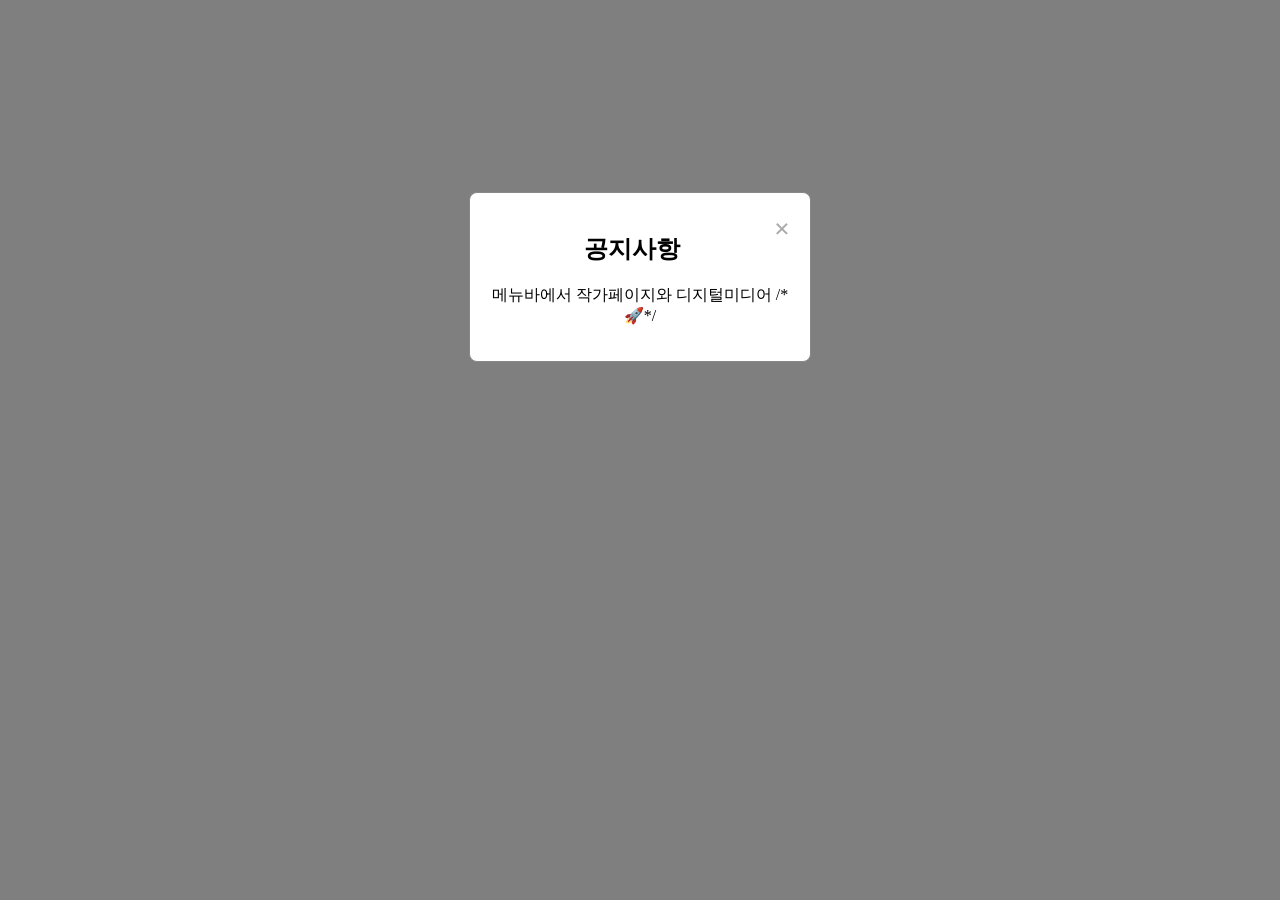
<file: 모달창.html>
<!DOCTYPE html>
<html lang="ko">
<head>
    <meta charset="UTF-8">
    <meta name="viewport" content="width=device-width, initial-scale=1.0">
    <title>안내창 예제</title>
    <style>
     
        .modal {
            display: none; 
            position: fixed;
            z-index: 1000;
            left: 0;
            top: 0;
            width: 100%;
            height: 100%;
            background-color: rgba(0, 0, 0, 0.5);
        }
        .modal-content {
            background-color: white;
            margin: 15% auto;
            padding: 20px;
            border: 1px solid #888;
            width: 300px;
            text-align: center;
            border-radius: 8px;
        }
        .close {
            color: #aaa;
            float: right;
            font-size: 28px;
            font-weight: bold;
            cursor: pointer;
        }
    </style>
</head>
<body>


    <div id="modal" class="modal">
        <div class="modal-content">
            <span class="close">&times;</span>
            <h2>공지사항</h2>
            <p>메뉴바에서 작가페이지와 디지털미디어  /*🚀*/</p>
        </div>
    </div>

    <script>
        // 요소 선택
        var modal = document.getElementById("modal");
        var closeBtn = document.querySelector(".close");

        // 페이지 로드 시 모달 열기
        window.onload = function() {
            modal.style.display = "block";
        };

        // 닫기 버튼 클릭 시 모달 닫기
        closeBtn.onclick = function() {
            modal.style.display = "none";
        };

        // 모달 바깥을 클릭하면 닫기
        window.onclick = function(event) {
            if (event.target == modal) {
                modal.style.display = "none";
            }
        };
    </script>

</body>
</html>
</file>
<file: 0y6K1.css>
*{padding:0; margin:0; box-sizing: border-box;}
 ul{list-style:none;}
a{text-decoration:none;
  display: block;
}
li{list-style: none;}
img{vertical-align: top;
overflow: hidden;}
/*header start*/

h2{
   text-align:center;
   font-size: 2.2rem;
   color:#282828;
 
   
}

html{overflow-x: hidden; 
   }
body, html{
   font-family: 'SUITE-Regular';
   font-weight: 800;
   background:url(images/background.gif)\-;
   box-sizing: border-box;
   width: 100%;
   height: auto;
 
   justify-content: space-around;
   position:relative;
   
}









/*@media screen and (min-width:768px) and (max-width:1023px)/*---------------------------------------------------------------------------------*/
 
@media screen and (min-width:1023px){/*---------------------------------------------------------------------------------------------------------------*/
   .poster_space1:hover,.space_img:hover{
      
         box-shadow: 4px 4px 10px rgba(122, 122, 122, 0.5);
      
   }
  .side-nav{display:none;}
   .poster_space1,.poster_space2{
      position: relative;
   }
   .iconcon3{
      transition:  0.5s ease-in-out;
      position: absolute;
      top: 35vw;
        right: 6vw;
   
   }
   .iconcon4{
      transition:  0.5s ease-in-out;
      position: absolute;
      top: 42vw;
      right: 9vw;
  
   
   }
     a:hover .iconcon3{
      content:url('img/icon_3.png');
      transform: scale(2); 
      filter: brightness(1.2); 
      transform: translateX(40px);
   }
   a:hover .iconcon4{
      content:url('img/icon_3.png');
      transform: scale(2); 
      filter: brightness(1.2); 
      transform: translateX(40px);
   }
   
   
  .image-container11 img{
   width: 31.2vw;
  }
  
   .slidebox ,.collaboration2{display:none;}
   #main-top img{
      font-size: 48px;
      font-weight: bold;
      color: #333;
      opacity: 0; 
      transform: translateX(-100%); 
      animation: slideIn 3s forwards;
      margin-left: 3vw; 
      padding: 0.8vw;
    }
    
    @keyframes slideIn {
      0% {
        opacity: 0;
        transform: translateX(-100%);
      }
      100% {
        opacity: 1;
        transform: translateX(0);
      }
    
    }
     


    
   #image {
      position: relative;
      opacity: 0; 
      left: -100%; 
      transition: all 1s ease-in-out; 
    }
    
    #image.visible {
      opacity: 1; 
      left: 0; 
    }





   #toggle_nav_mobile{display:none;}
   #main-top2{display:none;} 
   
 
   #search-icon:hover{
      content:url('img/onegray2.png');
     
   }
/*gallery-container 버튼*/

.image-container1 img {
   width: 100%;
   max-width: 31.25vw;
   height: auto;
}
.buttons-container1 {
   margin-bottom: 0.7vw;
   margin-right: 9vw;
   margin-left: 8vw;
}
.circle-button {
   width: 12px;
   height: 12px;
   border-radius: 50%;
   margin: 0 10px;
      
   background:#fff;
   cursor: pointer;
}
.circle-button:focus {
   outline: none;
}
.circle-button:hover {
background-color: #e33232;
}
.gallery-container{
   display:flex;
   flex-direction: row-reverse;
        align-items: flex-end;

}

  
/*--------------------*/  
   .iiiii{display:flex;}
 
   
   .tbox:focus {
      outline: none;  
      border: 0.0625rem solid #e7e7e7;
   }
   
   
/*mainnav start*/



/*toggle_nav*/
#mobiletoggle{display: none;}
#toggle_nav{
   display: flex;
   justify-content: space-between;
   padding:30px 120px;
   width:100%;
   justify-content: space-around;
   background-color:#1e1e1e;
   position:absolute;
   z-index: 1000;
}
.Normndy:hover a{
   color:#b7acac;
   transition: color 0.3s ease;
}

.nav-type a{font-weight: 800;}
#toggle_nev.show{
   display:block;
}

#toggle_nav ul li a{
   color:#f7f7f7;
   font-size:0.8375rem; 
   font-weight: 400;
   padding:15px; 
}

.firstHeader{position: relative;}
.NAVone,.NAVtwo,.NAVthree,.NAVfor,.NAVfive{
   display:none;
   position: absolute;
   left:0;
   top: 8.1vw;
   z-index: 1000;
   width: 100%;
   
}

.NAVONE,.navtwo2,.navthree1,.navfor1,.navfive1{
   display:flex;
   justify-content: space-around;
   align-items: center;
}



.NAV_BAR1 .D{font-weight: 800;}

.NAV_BAR1 > ul > li > a:hover{color:#117a0c;}


.NAVone,.NAVtwo,.NAVthree,.NAVfor,.NAVfive{
   display: flex;
   justify-content: space-evenly;
   align-items: center;
   background-color: #1e1e1e;
   padding:70px;
}
.type1{
   color:#f7f7f7;
   padding:15px;
   font-weight: 400;
   transition: all 0.5s;

}
.type7{font-weight:500; font-size:1.3rem; color:#fff; padding:0.7vw;}
.NAVone ul li a:hover,.NAVtwo ul li a:hover,.NAVthree ul li a:hover,.NAVfor ul li a:hover,.NAVfive ul li a:hover{color:#fe180b;}

.NAVone,.NAVtwo,.NAVthree,.NAVfor,.NAVfive{
   display:none;
}
.NAVone > ul .type1,.NAVtwo > ul .type1,.NAVthree > ul .type1,.NAVfor > ul .type1,.NAVfive > ul .type1{color:#373737;}
.NAVone > ul .type7,.NAVtwo > ul .type7,.NAVthree > ul .type7,.NAVfor > ul .type7,.NAVfive > ul .type7{
   font-weight: 800;
   font-size: /*20px;*/1.25rem;
   color:#373737;
}
.type_9{display:none;}




#headertoggle{margin-top: 0.67vw;}
#headertoggle:hover {content:url(img/navtoggle2.png);
   height: 1.3vw;
}
.line5{ 
   width:100%;
   border-top: 1px solid #494949;
   }
.firstheader{
   display:flex;
   flex-direction: column;
   width:100%;
}

#main-top{
   width:100%;
   display:flex;
   justify-content: space-between;
   margin:0 auto;
   padding:0.52vw;
   background:#050505;
}
#mainnav{
   display:flex;
   justify-content: space-between;
   width:100%;
   justify-content: space-evenly;
   background:#050505;

}
.navmenu{display:flex;
padding:0.52vw 1.04vw 0.73vw 1.04vw;
margin-left: 8.44vw;
}
.onegray{    
   position: absolute;
   top: 1.95vw;
   right: 4.9vw;
   cursor:pointer;

   
}
#sbox::placeholder {
   color: #cecece; 
}
.navmenu li {padding:0 2.60vw;}

/*main-list*/



.homepagehero--video{
   margin-left:5vw;
}
/*main-infor*/
.main-INFO{
   display: flex;
   margin-bottom: 5vw;
   align-items: center;
   padding:0 5.21vw;
   background-color: #171717;
   gap: 8vw;
   justify-content: center;
}
.main-INFO li{display: inline-block;}
.main-INFO li a {
   color:#c9a7a7;
   padding: 0.6vw 1.5vw 0.8vw 0; 
   letter-spacing: 1px;
   font-size: 0.9rem;
}

.strong1,.strong2{font-size:0.8vw; font-weight: 500;}
.strong3{font-weight: 400; }
.strong4{font-weight: 400;}

.strong1:hover,.strong2:hover,.strong3:hover,.strong4:hover{
   color:#e3e3e3; 
}

.Main_info > ul > li {
   display:flex;
   align-items: center;
   text-decoration:none;
   color:#ffffff;
   padding:0px 1.04vw 1.04vw 0;
   
   
}

.info2,.info1{margin-top:0.73vw;}

.Main_info .info1 a {font-size:1.19rem; color:whitesmoke; padding:0 1.56vw;}
.Main_info .info2 a{color:whitesmoke;margin-top: 0.21vw;font-size: 15px;font-weight: 600;}

.navmenu li {
   display: inline; 
   margin:  0.10vw 1.15vw; 
   
}

.navmenu a {
   font-weight: 400;
   color: #bfadad; 
   font-size: /*17px;*/1rem; 
   transition: all 1s;
  
}

.navmenu a:hover {
   color: #b13d3d; 
   transition: 30ms;
}


.mainnav > #headertoggle:hover{
   color:#7e7777;
}

#main-page {
   width: 100%;
  
}

.main-list{
   display: flex;
   justify-content: center;
   align-items: center;
   height: 36.5vw;
   background:/*#fd0e0e;*/#bf2656;
   gap:15vw;
   
}
.type_1 a,.type_2 a,.type_3,.type_4,.type_6 a{color:whitesmoke;}
.type_6 a{
   font-size:1rem;
   text-align: end;
   font-weight: 400;
}
.type_1 a{font-size:clamp(41px, 1.2vw, 1rem); margin-top: 1.5vw; font-weight: 500;}
.type_2{font-size:1.5rem;}

.type_4{
   margin-top: 2vw;
        font-weight: 600;
        text-align: end;
        font-size: 0.9rem;
    

}
.type_3{
   font-weight: 400;
        margin-bottom: 2vw;
        line-height: 1.55vw;
    margin-bottom: 2vw;
    letter-spacing: 0.01em;
    text-align: end;
    font-size: clamp(16px, 1.2vw, 1rem); 
    margin-top: 2rem;
}
   

.type_2 a{
   font-weight: 600; 
   opacity: 70%;
   text-align: end;
   font-size: 1.3rem;

}
.searchbox{
   width: 8vw;
        height: 2.2vw;
   background: rgba(78 ,44 ,44, 0.7);
   border-radius: 1.25vw;
   padding: 0.26vw 0.52vw;
   cursor: pointer;
   outline: 0;
   top: 35.3vw;
   left: 32.52vw;
   transition: all 0.5s;
   opacity: 80%;
  
}
.NORMANDIE{
   display:flex;
   flex-direction: column;
   align-items: flex-end;
}
.norman{    margin-left: 5vw;}
[value=DECIUVRIR]{
   color: #cbb2b6;
   font-size: 1em;
   font-weight: 600;
   border: none;
   letter-spacing:0.1rem;

}
.searchbox:hover{
   background-color:#efefef;
   
}


#rotatez {
   width: 100%;  
   height: 100%; 
   border-radius: 50%; 
   background-color: orange;
   display: flex;
   justify-content: center;
   align-items: center;
   margin-left: 62vw;
   margin-bottom: 5.8vw;
   text-align: center; 
}

#rotatez p {
   margin: 0; 
   color: white; 
   line-height: 1.2; 







/*botton------------------------------------------------------------------------------------------------------------------------*/
#btn-page-top a {
   --wh: 3.02vw;
   width: var(--wh);
   height: var(--wh);
   background: url(img/70705.png);
   border-radius: 3.125vw;
}
button {
   background-color: transparent;
   border: none;
   cursor: pointer;
   transition: all 0.2s ease;}
   #btn-page-top {
      position: fixed;
      bottom: 6.04vw;
      right: 3.7vw; 
      z-index: 40;
   }
*::before, *::after {box-sizing: border-box;}

#btn-page-top a:hover {
background-image: url(img/70706.png);
}


}


/*poster_1*/

.space_1{
   width:30vw;
   height: 25vw;
  /* border:1px solid#fff;*/
   
}
.LIST1img_1{
   width:100%;
}
.LIST1img_2{
   width:100%;
   margin-top: 5vw;
}

.poster_main2{
   display:flex;
   justify-content: center;
   gap:6vw;
   margin-top: 10vw;
}
.poster_type1{
   font-weight: 400;
   text-align: center;
   color: #e3e3e3;
   margin-bottom: 14vw;
   font-size:clamp(2.1rem,1.2rem,1.5rem);
   border: 1px solid #afafaf;
   padding: 0.4vw 2vw 0.6vw;
   width: 86%;
   margin: 0 auto;
   border-radius: 5px;
    
}
.space_type1{
  font-size: clamp(1.7rem, 1.2rem, 1rem);
   color:#fff;
   font-weight: 400;
   text-align: center;
   
   
}
.space_type2{
   font-size: clamp(1rem, 1rem, 0.8rem);
   color:#fff;
   font-weight: 400;
   text-align: center;
   margin-top: 0.8vw;
}
.space_type3{
   font-size: clamp(0.6rem, 1rem, 0.8rem);
   color:#fff;
   font-weight: 400;
   text-align: center;
   margin-top: 0.4vw;

}
.space_type4{
   font-size: clamp(0.6rem, 1rem, 0.8rem);
   color:#fff;
   font-weight: 600;
   text-align: center;
}

.poster_space_type1{
   background: #78001b;
   border-radius: 0vw 0vw 1vw 0vw;
   height: 11vw;
  
}
.poster_space_type2{
   background: #463e09;
   border-radius: 0vw 0vw 0vw 1vw;
   height: 11vw;
}
/*digital*/
.Digital1{
   width: 77.69vw;
   justify-content: center;
   margin:0 auto;
   display: flex;
   

  
   
}

.digital > h2{
   font-weight: 400;
   color: #e3e3e3;
   font-size: 2.1rem;
   border: 1px solid #afafaf;
   padding: 0.4vw 2vw 0.6vw;
   width: 86%;
   margin: 0 auto;
   border-radius: 5px;
   margin-bottom: 10vw;
   margin-top: 10vw;
   

}

.digital-1{
   width: 42.08vw;
   height: 36.3vw;
}
.digital-2{
   display: flex;
   flex-direction: column;
   position: relative;

    

}




.digital-list1 > h2{
   color:#e0a4ba;
   font-size:3.0625rem;
   text-align: left;    
   padding-bottom: 0.42vw;}

.digital-list1 > span{
   color:whitesmoke;font-size:1.05rem;    
   margin-left: 5px;
   font-weight: 500;
   
}

.digital-list1 > li{
   color:whitesmoke;list-style: none;    
   color: whitesmoke;
   list-style: none;
   font-size: 1.2375rem;
   margin-left: 0.26vw;
   font-weight: 500;
   margin-top: 0.10vw;
} 


.digital-col2{
   position: absolute;
   top: 10.94vw;
   left: 1.51vw;
   
}


.digital-col2 > h2 , .digital-Col4 > h2 { color: whitesmoke;text-align: left;color:#e0a4ba;    font-size: 2.8125rem; padding-bottom: 2px;}
.digital-col2 > span ,.digital-Col4 > span{color: whitesmoke; font-weight: 500;font-size:1rem; margin-left: 0.16vw;}
.digital-col2 > li, .digital-Col4 > li{ color: whitesmoke;font-weight: 500;  list-style:none;font-size:1.125rem; margin-left: 0.16vw;     margin-top: 0.10vw;}
.digital-3{position: relative;}

.digital-Col4{
   position: absolute;
   
}

.digital-1,.digital-col1,.digital-col3{
   position: relative;  
   overflow: hidden;
   
}


.digital-1 img,.digital-col1 img,.digital-col3 img {
   transition: transform 1.5s ease; 
   height: auto; 
}
.digital-1:hover img,.digital-col1:hover img,.digital-col3:hover img {
   transform: scale(1.1);
}


.digital-list1:hover .digital-1-left-list1,
.digital-list1:hover .digital-1-left-list2,
.digital-list1:hover .digital-1-left-list3 {
   color: #FF5733;
}

.digital-col2:hover .digital-col2-left1,
.digital-col2:hover .digital-col2-left2,
.digital-col2:hover .digital-col2-left3 {
   color: #FF5733;
}

.digital-Col4:hover .digital-col2-right1,
.digital-Col4:hover .digital-col2-right2,
.digital-Col4:hover .digital-col2-right3 {
   color: #FF5733;
}






/*===========*/

.digi1:hover .digital-list1{
   opacity:1; 
   transform: translateY(-9.8958vw);
}
.digi2:hover .digital-col2{
   opacity:1; 
   transform: translateY(-0.8958vw);
}

.digi3:hover .digital-Col4{
   opacity:1; 
   transform: translateY(-6.8958vw);
}
.digital-Col4{margin-left: 1vw;}
.digital-list1{margin-left: 1.5vw;}

.digital-list1,.digital-col2,.digital-Col4 {
   cursor: pointer;
   transition: opacity 4s ease, transform 2s ease;
  
   opacity:0;
   
}
/*section12 exhibition2*/


.photo-slider {
   position: relative;
   width: 100%;
   max-width: 600px; /* 슬라이드 영역 너비 */
   margin: 0 auto;
   overflow: hidden; /* 넘치는 이미지를 숨기기 */
}

.photo-grid {
   display: flex; /* 이미지를 가로로 배치 */
   transition: transform 0.5s ease; /* 슬라이드 효과 */
}

.photo-grid .avant_1, .photo-grid .avant_2, .photo-grid .avant_3, .photo-grid .avant_4, .photo-grid .avant_5 {
   min-width: 100%; /* 각 이미지는 100%의 너비를 차지 */
}

.photo-grid img {
   width: 100%; /* 이미지는 슬라이드 영역의 너비를 모두 차지 */
   height: auto;
}

/* 이전 및 다음 버튼 */
.prev-btn,.next-btn {
   position: absolute;
   top: 50%;
   transform: translateY(-50%);
   background-color: rgba(0, 0, 0, 0.5);
   color: white;
   border: none;
   font-size: 2rem;
   padding: 10px;
   cursor: pointer;
   z-index: 10;
}

.prev-btn {
   left: 0;
}

.next-btn {
   right: 0;
}

/* 동그라미 네비게이션 */
.dots {
   text-align: center;
   margin-top: 10px;
}

.dot {
   display: inline-block;
   height: 10px;
   width: 10px;
   margin: 0 5px;
   background-color: #bbb;
   border-radius: 50%;
   cursor: pointer;
   transition: background-color 0.3s;
}

.dot.active {
   background-color: #717171;
}


/*exhibition_main*/

.Title_exhibition{
   display:flex;
   justify-content: center;
}
.exhibition_main_1,.exhibition_main_2,.exhibition_main_3{
   width:25vw;
   height: 20vw;
}
.exhibition_main_1 img,.exhibition_main_2 img,.exhibition_main_3 img{
   width:100%;
}

/**/

.number1 > a{ color:#afafaf;     font-weight: 700;  font-size: 1.125rem;}
.number2 > a{ color: #e6301f;    font-size:2.5rem;    font-weight: 700;}
.number3 > a{ color: #a7a7a7;    font-weight: 600;   font-size:  (11px, 1.6vw, 2rem);     margin-top: 0.625rem;}
.number4 > a{ color: #c5c5c5;    font-weight: 600;   font-size: 0.9375rem;     margin-top:0.4375rem;}




.exhibition1,.exhibition2{padding:2.8646vw 0 0 2.6042vw;}
.exhibition3{padding:2.1354vw 0 0 2.6042vw;}
.exhibition-right{
   display:flex;
   flex-direction: column;
   justify-content: space-between;
   align-items: flex-start
  
}

.exhibition5 {
   transition: box-shadow 0.3s ease; 
}
.exhibition5:hover{
   box-shadow: 4px 4px 10px rgba(122, 122, 122, 0.5);}

   *:focus {
      outline: none;  
  }
  .introduction img:focus-visible {
   outline: none; 
}

/*작가소개*/
.introduction h2,.collaboration h2,.Program h2,.concert-box h2,.membership h2,.exhibition h2,.image-container h2,.Poster_1 h2,.digitalButtons h2{
   margin-bottom: 10vw;
    text-align: center;
    color: #e3e3e3;
    font-size: clamp(1.7rem, 1.2rem , 1rem);
    border: 1px solid #afafaf;
    padding: 0.4vw 2vw 0.6vw;
    width: 86%;
    margin: 0 auto;
    border-radius: 5px;

}
.Poster_1 h2{
  margin-top:5vw;
  
}
.image-container h2{
   margin-bottom: 11vw;
   margin-top: 10vw;

}
.introduction img{
   width:100%;
}
/*디지털미디어전시*/




.image-container {
   
   display: flex
;
   flex-direction: column;
   opacity: 0;
   animation: slideUp 4s ease-out forwards;
}
.imgimg2 {
   display: flex;
   flex-direction: row;
   margin: 0 auto;
   justify-content: center;
   gap: 1vw;
   flex-wrap: wrap;
   
   flex-wrap: nowrap;
}
.disitalimg1, .disitalimg2, .disitalimg3, .disitalimg4, .disitalimg5, .disitalimg6 {
   position: relative;
}
.image-container img {
   width: 100%;
   max-width: 25.25vw;
}
.image1.visible {
   opacity: 1;
}
.image1 {
   opacity: 0;
   transition: opacity 1s;
}
.imgtitle11 {
   position: absolute;
   top: 13vw;
   
}
.p1 {
   font-size: 1.7rem;
   color: #fff;
   text-align: center;
   font-weight: 700;
}
.p5 {
   font-size: 1rem;
   color: #fff;
   font-weight: 500;
   text-align: center;
}
.p4 {
   font-size: 0.9rem;
   color: #fff;
   font-weight: 400;
   text-align: center;
   margin-top: 1vw;
}
.p2 {
   font-size: 1rem;
   color: #fff;
   font-weight: 500;
   text-align: center;
   margin-top: 0.3vw;
}
.p3 {
   font-size: 0.8rem;
   color: #fff;
   font-weight: 300;
   text-align: center;
   margin-top: 1vw;
}
.imgtitle22 {
   position: absolute;
   top: 26.2vw;
    left: 16.4vw;
    margin-top:10vw;

}
.imgtitle33, .imgtitle44 {
   position: absolute;
   top: 13vw;
   margin-left: 0.8vw;
}
.imgtitle55 {
   position: absolute;
   top: 13vw;
  
}
.imgtitle66 {
   position: absolute;
   top: 13vw;
    margin-left: 1.5vw;

}
.imgtitle222{
   display:none;
}

.exhibition{
   width:100%;
   height: 62vw;
   
}
.exhibition img{
   width:100%;
}
.exhibition_section_1{
   display:flex;
   gap: 2vw;
}
.exhibition_title1,.exhibition_title2,.exhibition_title3,.exhibition_title4,.exhibition_title5,.exhibition_title5,.exhibition_title6 {
   overflow: hidden;
}
.exhibition_main h2{
   margin-bottom: 10vw;
   margin-top: 3vw;

}

/*작가소개 작가페이지*/
.intro1{
   display:flex;
   justify-content: center;
   margin-top: 11vw;
   margin-bottom:8vw;
   gap:2vw;
}
.intro_5{
   width: 22vw;
   height: 32vw;
   

}
.introduction{
   margin-top:3vw;
}
.introduction_2 {
   margin-top:5vw;
}
.introduction_3 {
   margin-top:3vw;
}



.image-container2 {
   position: relative;
   display: inline-block;
   width:100%;
   transition: all 0.3s ease;
}


.image-container2:hover img {
   transform: scale(1.05);  /* 크기를 살짝 키움 */
   box-shadow: 0px 4px 15px rgba(0, 0, 0, 0.3);  /* 그림자 효과 */
}

/* 작가 이름 스타일 */
.author-name {
   position: absolute;
   bottom: 0;
   left:0;

   color: white;
   font-size: 2.8rem;
   font-weight: 400;
   padding: 5px;
   border-radius: 5px;
   opacity: 0;
   transition: opacity 0.3s ease;
}


.image-container2:hover .author-name {
   opacity: 1;
}

/*cikkabiratuin 콜라보레이션*/

.collabo {
   width: 25vw;
   height: 25vw;
 
   position: relative;
   overflow: hidden; 
   transition: transform 0.3s ease; 
}

.collaboration_intro_1 {
   display: flex;
   flex-direction: row;
   flex-wrap: wrap;
   justify-content: center;
   gap: 2vw;
   margin-top: 11vw;
   margin-bottom: 10vw;
}


.image-container8 {
   width: 100%;
   height: 100%;
   position: relative;
}


.image-container8 img {
   width: 100%;
   height: 100%;
   object-fit: cover; 
   transition: transform 0.3s ease;
}


.collabo:hover img {
   transform: scale(1.1); 
}

.image-text {
   position: absolute;
   bottom: 10%;
   left: 10%;
   color: white;
   font-size: 1.5rem;
   font-weight: bold;
 
   padding: 10px;
   display: none; 
   transition: opacity 0.3s ease;
}
.image-text1 {
   position: absolute;
   bottom: 10%;
   left: 10%;
   color: rgb(143, 62, 255);
   font-size: 1.5rem;
   font-weight: bold;
 
   padding: 10px;
   display: none; 
   transition: opacity 0.3s ease;
}



.collabo:hover .image-text,.collabo:hover .image-text1 {
   display: block;
   opacity: 1; 
   
}





#newsBtn1:hover,#newsBtn2:hover,#newsBtn3:hover{
   background:#ff0000;}
   .newsContent{
      display:flex;
      justify-content: space-around;
  
  }
  
.buttons{
    text-align:center;
    margin-bottom: 1vw;
}
.Btn2type {
   text-align: center;
   
   font-size: 1.25rem;
}
.newsContent{
   display:flex;
   justify-content: space-around;

}

#newsContent1,#newsContent2,#newsContent3{
  display:flex;
  flex-direction: column;
  justify-content: space-between;
  align-items: center;
}
.top2,.top3 {
   display: none; 
   padding: 3vw;
   
   margin-top: 3vw;
   background-color: #050505;
}
.top,.top2,.top3{
   display: block;
   padding: 3vw;
   
   margin-top: 3vw;
   background-color: #050505;

   
   
}
.NEWS1{
   display:flex;
   flex-wrap: wrap;
    justify-content: space-around;
}
button {
  padding: 0.2vw 2vw 0.4vw;
   font-size: 1rem;
   cursor: pointer;
   margin: 1vw;
   background-color: #e33232;
   color: white;
   border: none;
   border-radius: 5px;
   margin:0 auto;
   text-align: center;
   margin-top: 7vw;
   border:#fff;
   width: 23vw;
}
.buttons{
   margin-top:3vw;
   margin-bottom: 1vw;
 
}
#newsBtn1,#newsBtn2,#newsBtn3{
   border:1px solid#808080;
   width: 24vw;
   padding: 1vw;
   
}

.Btn1type{font-size:0.7rem; font-weight: 200; margin-top: 0.1vw;}


.view_more{
color:#fff;
}     
  
      
   

.NEWSContent1 img,.NEWSContent2 img,.NEWSContent3 img{width:100%;}
.NEWSContent11,.NEWSContent22,.NEWSContent33{width:100%;margin: 0 auto;}
.NEWSContent3 img {
   width: 46.875vw;
   height: 28.642vw;
}
.NEWSContent11 h2,.NEWSContent22 h2,.NEWSContent33 h2,.training1 h2{
   color:#fbfbfb;
   font-size:  1.4rem;
   font-weight: 700;
   margin-top:4.5vw;
   opacity: 0;
   animation: slideUp 2s ease-out forwards;
   margin-bottom: 12vw;
   margin: 0 auto;
   margin-top: 5vw;
  
}
.NEWSContent11 p,.NEWSContent22 p,.NEWSContent33 p{
   color:#fbfbfb;
   font-size: 0.7rem;
   font-weight: 300;
   margin-top:4.5vw;
   line-height: 4.3vw;
   text-align: center;
   margin-bottom: 2.5vw;
   
}
.h2-underline2 {
   position: relative;
   height: 1px;
   width: 0;
   background-color: #a90dff;
   margin-top: 5px;
   animation: slideUnderline 2s ease-out forwards;
   margin-bottom: 3.4vw;
   margin-top: 1.5vw;
   
}
.NEWStype {
   color: #e6e6e6;
   font-size: 1rem;
   font-weight: 500;
   text-align: center;
   height: 3vw;
   line-height: 2.7vw;
   margin-top: 1vw;
}
.NEWStype:hover {
   border: 1px solid #818181;
   border-radius: 5vw;
   box-shadow: 0.4vw 0.4vw 2vw rgba(216, 216, 216, 0.2);
   color: #e9e9e9;
}
.NEWStype {
   color: #e6e6e6;
   font-size: 1rem;
   font-weight: 500;
   text-align: center;
   height: 3vw;
   line-height: 2.7vw;
   margin-top: 1vw;
}
.NEWSContent11 p, .NEWSContent22 p, .NEWSContent33 p {
   color: #fbfbfb;
   font-size: 1.1rem;
   font-weight: 300;
   margin-top: 4.5vw;
   line-height: 1.5vw;
   text-align: center;
   margin-bottom: 4.5vw;
}

/*음악회*/

.img-box1{display: flex;}
       
        
        .title1, .title2, .title3 {
          text-align: center;
          padding: 3.125vw 0 3.125vw 0;
        }
        
        .concert-box > h2 {
          margin-bottom: 5.1042vw;
          margin-top: 5vw;
        }
        
        .concert-box {
          width: 79.6875vw;
          margin: 0 auto;
        }
       .concert{
          justify-content: space-between;   
          display: flex;
          margin-top:10vw;
          margin-bottom: 10vw;
       }
       .title1{align-content: space-between;}
       .title1 > span, .title2 > span, .title3 > span {
          font-size: 1.0625rem;
          color: #f3f3f3;
          font-weight: 700;
          padding-bottom: 0.3646vw;
          margin-bottom: 0.2083vw;
        }
        
        .title1 > h3, .title2 > h3, .title3 > h3 {
          font-size: 2rem;
          color: #f3f3f3;
          font-weight: 800;
        }
        
        .title1 .subTitle, .title3 .subTitle33, .title2 .subTitle22 {
          color: #f3f3f3;
          margin-top: 0.2083vw;
          font-weight: 500;
          font-size: 0.875rem;
        }
        
        .title1, .title3, .title4 {
          color: #f3f3f3;
          font-weight: 450;
        }
        
        .title1 > h4, .title3 > h4, .title2 > h4 {
          font-size: 1.15rem;
          color: #f3f3f3;
          font-weight: 500;
          margin: 0.2083vw;
        }
        
        .title {
         color: #ffffff;
         margin-top: 0.2083vw;
         font-weight: 600;
       
         font-size: 1.5rem;
        
      
        }
        .title5 {
         color: #ffffff;
         margin-top: 0.2083vw;
         font-weight: 600;
        
         font-size: 1.5rem;
       
      
        }
        
        .title2 > h3 {
          margin-left: -0.625vw;
          font-size: 2rem;
          color: #f3f3f3;
          font-weight: 800;
          
        }
        .content{color:#fff; font-size: 1rem; font-weight: 500;}
        
       /*introduction--------------------------------------------------------------*/
       .title1 h3:hover,.title2 h3:hover,.title3 h3:hover{ 
          cursor: pointer; 
          color:#ecdbff;
          transform: scale(1.04);    
          opacity: 1;
          transition: opacity 1s ease, transform 2s ease-in-out;}
          .title1:hover, .title2:hover, .title3:hover {
            box-shadow:0.4vw 0.4vw 2vw rgba(216, 216, 216, 0.2);
           
             
           }

        

          .introduction1{
             display:flex;
             justify-content: space-between;
       
          }
           .ii{width:10.42vw;
             width: 25.31vw;}

             /*membership*/
             .member_1 {
               width: 51.8vw;
               height: 19vw;;
               border: 1px solid #320f3c;
               margin: 0 auto;
               margin-top: 2vw;
               position: relative; 
           }
           
           .member_2 {
               width: 25vw;
               height: 19vw;
               border: 1px solid #320f3c;
               margin-top: 2vw;
               position: relative;
           }
           
           .member_3 {
               width: 25vw;
               height: 19vw;
               border: 1px solid #320f3c;
               margin-top: 2vw;
               position: relative;
           }
           
           .member_1:hover {
               box-shadow: 0.2vw 0.2vw 1.5vw  rgb(39 13 42);
           }
           
           .member_2:hover {
               box-shadow: 0.2vw 0.2vw 1.5vw  rgb(39 13 42);
           }
           
           .member_3:hover {
               box-shadow: 0.2vw 0.2vw 1.5vw  rgb(39 13 42);
           }
           
           .member {
               margin-top: 10vw;
               margin-bottom: 10vw;
           }
           
           .member_4 {
               display: flex;
               justify-content: center;
               gap: 2vw;
           }
           .member_type1{
            color:/*#6d6813;*/#87811c;
            font-size: 1.2rem;
           }
           .member_type2{
            color:#afadad;
            font-size: 1rem;
           }
           
           /* 텍스트 스타일 */
           .membership-text {
               position: absolute;
               top: 50%;
               left: 50%;
               transform: translate(-50%, -50%);
               color: #fefefe;
               font-size: 1.5rem;
               font-weight: bold;
               text-align: center;
               width: 80%; /* 텍스트가 박스 안에 들어가도록 여백 추가 */
               padding: 10px;
               box-sizing: border-box;
               font-weight: 500;
               border-radius: 5px;
           }
           /*모달창*/
           .modal {
            display: none; 
            position: fixed;
            z-index: 1000;
            left: 0;
            top: 0;
            width: 100%;
            height: 100%;
            background-color: rgba(0, 0, 0, 0.5);
        }
        .modal-content {
            background-color: #1a1616;
            margin: 15% auto;
            padding: 27px;
            height: 7vw;;
            width: 42vw;
            text-align: center;
            border-radius: 8px;
        }
        .modal-content p{
         color:#fff;
         font-weight: 400;
         font-size:clamp(25px ,1rem, 1.5rem);
        }
        .close {
            color: #aaa;
            float: right;
            font-size: 28px;
            font-weight: bold;
            cursor: pointer;
        }

}



@media screen and  (min-width:768px) and (max-width:1022px){/*---------------------------------------------------------------------------------------------------------------*/
   .poster_space1:hover,.space_img:hover{
      
         box-shadow: 4px 4px 10px rgba(122, 122, 122, 0.5);
      
   }
   .poster_space1,.poster_space2{
      position: relative;
   }
   .iconcon3{
      transition:  0.5s ease-in-out;
      position: absolute;
      top: 35vw;
        right: 6vw;
        display:none;
   }
   .iconcon4{
      transition:  0.5s ease-in-out;
      position: absolute;
      top: 42vw;
      right: 9vw;
      display:none;
   }
     a:hover .iconcon3{
      content:url('img/icon_3.png');
      transform: scale(2); 
      filter: brightness(1.2); 
      transform: translateX(40px);
   }
   a:hover .iconcon4{
      content:url('img/icon_3.png');
      transform: scale(2); 
      filter: brightness(1.2); 
      transform: translateX(40px);
   }
  .image-container11 img{
   width: 31.2vw;
  }
   .slidebox ,.collaboration2{display:none;}
   #main-top img{
      font-size: 48px;
      font-weight: bold;
      color: #333;
      opacity: 0; 
      transform: translateX(-100%); 
      animation: slideIn 3s forwards;
      margin-left: 2vw; 
      padding: 0.8vw;
      margin-top:1vw;
    }
    @keyframes slideIn {
      0% {
        opacity: 0;
        transform: translateX(-100%);
      }
      100% {
        opacity: 1;
        transform: translateX(0);
      }
    
    }
     


    
   #image {
      position: relative;
      opacity: 0; 
      left: -100%; 
      transition: all 1s ease-in-out; 
    }
    
    #image.visible {
      opacity: 1; 
      left: 0; 
    }





   #toggle_nav_mobile{display:none;}
   #main-top2{display:none;} 
   
 
   #search-icon:hover{
      content:url('img/onegray2.png');
     
   }
/*gallery-container 버튼*/

.image-container1 img {
   width: 100%;
   max-width: 31.25vw;
   height: auto;
}
.buttons-container1 {
   margin-bottom: 0.7vw;
   margin-right: 9vw;
   margin-left: 8vw;
}
.circle-button {
   width: 12px;
   height: 12px;
   border-radius: 50%;
   margin: 0 10px;
      
   background:#fff;
   cursor: pointer;
}
.circle-button:focus {
   outline: none;
}
.circle-button:hover {
background-color: #e33232;
}
.gallery-container{
   display:flex;
   flex-direction: row-reverse;
        align-items: flex-end;

}

  
/*--------------------*/  
   .iiiii{display:flex;}
   .tbox {
      width: 23.375vw;
      height: 2.3vw; 
      border: 0.0625rem solid #868686;
      text-indent: 0.875vw;
      border-radius: 1.5vw;
      padding: 0.3125vw 0.625vw;
      font-size: 0.875rem;  
      background:#050505;
      margin-right: 4vw;
      transition: box-shadow 0.3s ease;
      margin-top: 1.4vw; 
   }
   .tbox:hover {
      border-color: #e7e7e7;
      box-shadow: 0.4vw 0.4vw 2vw rgba(216, 216, 216, 0.2);
      
   }
   
   .tbox:focus {
      outline: none;  
      border: 0.0625rem solid #e7e7e7;
   }
   
   
/*mainnav start*/



/*toggle_nav*/
#mobiletoggle{display: none;}
#toggle_nav{
   display: flex;
   justify-content: space-between;
   padding:30px 44px;
   width:100%;
   justify-content: space-around;
   background-color:#1e1e1e;
   position:absolute;
   z-index: 1000;
   height: 36.5vw;
}
.Normndy:hover a{
   color:#303030;
   transition: color 0.3s ease;
}

.nav-type a{font-weight: 800;}
#toggle_nev.show{
   display:block;
}

#toggle_nav ul li a{
   color:#f7f7f7;
   font-size:0.7rem; 
   font-weight: 400;
   padding:10px; 
}

.firstHeader{position: relative;}
.NAVone,.NAVtwo,.NAVthree,.NAVfor,.NAVfive{
   display:none;

   left:0;
   top: 8.1vw;
   z-index: 1000;
   width: 100%;
   
}

.NAVONE,.navtwo2,.navthree1,.navfor1,.navfive1{
   display:flex;
   justify-content: space-around;
   align-items: center;
 
}



.NAV_BAR1 .D{font-weight: 800;}

.NAV_BAR1 > ul > li > a:hover{color:#117a0c;}


.NAVone,.NAVtwo,.NAVthree,.NAVfor,.NAVfive{
   display: flex;
   justify-content: space-evenly;
   align-items: center;
   background-color: #1e1e1e;
   padding:70px;
  
}
.type1{
   color:#f7f7f7;
   padding:15px;
   font-weight: 400;
   transition: all 0.5s;
   font-size: 0.8rem;

}
#headertoggle{
   margin-top:0.5vw;
   width:3vw;
}

.NAVone img,.NAVtwo img,.NAVthree img,.NAVfor img,.NAVfive img{
   width:30vw;
   margin-left:11vw;
}
.type7{font-weight:500; font-size:1rem; color:#fff; padding:0.7vw;}
.NAVone ul li a:hover,.NAVtwo ul li a:hover,.NAVthree ul li a:hover,.NAVfor ul li a:hover,.NAVfive ul li a:hover{color:#fe180b;}


.NAVone > ul .type1,.NAVtwo > ul .type1,.NAVthree > ul .type1,.NAVfor > ul .type1,.NAVfive > ul .type1{color:#373737;}
.NAVone > ul .type7,.NAVtwo > ul .type7,.NAVthree > ul .type7,.NAVfor > ul .type7,.NAVfive > ul .type7{
   font-weight: 800;
   font-size: /*20px;*/1.25rem;
   color:#373737;
}
.type_9{display:none;}

.


#headertoggle{margin-top: 0.67vw;}
#headertoggle:hover {content:url(img/navtoggle2.png);
   height: 2.3vw;
   width:2.3vw;
}
.line5{ 
   width:100%;
   border-top: 1px solid #494949;
   }
.firstheader{
   display:flex;
   flex-direction: column;
   width:100%;
}

#main-top{
   width:100%;
   display:flex;
   justify-content: space-between;
   margin:0 auto;
   padding:0.52vw;
   background:#050505;
}
#mainnav{
   display:flex;
   justify-content: space-between;
   width:100%;
   justify-content: space-evenly;
   background:#050505;

}
.navmenu{display:flex;
padding:0.52vw 1.04vw 0.73vw 1.04vw;
margin-left: 8.44vw;
}
.onegray{    
   position: absolute;
   top: 1.95vw;
   right: 4.9vw;
   cursor:pointer;

   
}
#sbox::placeholder {
   color: #cecece; 
}
.navmenu li {padding:0 2.60vw;}

/*main-list*/




/*main-infor*/
.main-INFO{
   display: flex;
   margin-bottom: 5vw;
   align-items: center;
   padding:0 5.21vw;
   background-color: #171717;
   gap: 3vw;
   justify-content: center;
}
.main-INFO li{display: inline-block;}
.main-INFO li a {
   color:#fff;
   padding: 0.6vw 1.5vw 0.8vw 0; 
   letter-spacing: 1px;
   font-size: 0.7rem;
}

.strong1,.strong2{font-size:0.8vw; font-weight: 500;}
.strong3{font-weight: 400; }
.strong4{font-weight: 400;}

.strong1:hover,.strong2:hover,.strong3:hover,.strong4:hover{
   color:#fe180b; 
}

.Main_info > ul > li {
   display:flex;
   align-items: center;
   text-decoration:none;
   color:#ffffff;
   padding:0px 1.04vw 1.04vw 0;
   
   
}

.info2,.info1{margin-top:0.73vw;}

.Main_info .info1 a {font-size:1.19rem; color:whitesmoke; padding:0 1.56vw;}
.Main_info .info2 a{color:whitesmoke;margin-top: 0.21vw;font-size: 15px;font-weight: 600;}

.navmenu li {
   display: inline; 
   margin:  0.10vw 1.15vw; 
   
}

.navmenu a {
   font-weight: 400;
   color: #bfadad; 
   font-size: 0.8rem; 
   transition: all 1s;
  
}

.navmenu a:hover {
   color: #b13d3d;
   transition: 30ms;
}


.mainnav > #headertoggle:hover{
   color:#7e7777;
}

#main-page {
   width: 100%;
  
}

.main-list{
   display: flex;
   justify-content: center;
   align-items: center;
   height: 36.5vw;
   background:#bf2656;
   gap:11vw;
   
}
.type_1 a,.type_2 a,.type_3,.type_4,.type_6 a{color:whitesmoke;}
.type_6 a{
   font-size:1rem;
   text-align: end;
   font-weight: 400;
}
.type_1 a{font-size:clamp(29px, 1.2vw, 1rem); margin-top: 1.5vw; font-weight: 500;margin-left: 11vw;}
.type_2{font-size:1.5rem;}

.type_4{
   margin-top: 2vw;
        font-weight: 600;
        text-align: end;
        font-size: 0.7rem;
    

}
.type_3{
   font-weight: 400;
   margin-bottom: 2vw;
   line-height: 2.55vw;
   margin-bottom: 2vw;
   letter-spacing: 0.01em;
   text-align: end;
   font-size: clamp(13px, 1.2vw, 1rem);
   margin-top: 0.5rem;
}
   

.type_2 a{
   font-weight: 600; 
   opacity: 70%;
   text-align: end;
   font-size: 1rem;

}
.searchbox{
   width: 13vw;
   height: 4.2vw;
   background: rgba(255, 255, 255, 0.7);
   border-radius: 3.25vw;
   padding: 0.26vw 0.52vw;
   cursor: pointer;
   outline: 0;
   top: 35.3vw;
   left: 32.52vw;
   transition: all 0.5s;
   opacity: 80%;
  
}
.NORMANDIE{
   display:flex;
   flex-direction: column;
   align-items: flex-end;
}
.norman{    margin-left: 5vw;}
[value=DECIUVRIR]{
   color: #FE180B;
   font-size: 0.6rem;
   font-weight: 600;
   border: none;
   letter-spacing:0.1rem;

}
.searchbox:hover{
   background-color:#efefef;
   
}


#rotatez {
   width: 100%;  
   height: 100%; 
   border-radius: 50%; 
   background-color: orange;
   display: flex;
   justify-content: center;
   align-items: center;
   margin-left: 62vw;
   margin-bottom: 5.8vw;
   text-align: center; 
}

#rotatez p {
   margin: 0; 
   color: white; 
   line-height: 1.2; 
}
/*botton------------------------------------------------------------------------------------------------------------------------*/
#btn-page-top a {
   --wh: 3.02vw;
   width: var(--wh);
   height: var(--wh);
   background: url(img/70705.png);
   border-radius: 3.125vw;
}
button {
   background-color: transparent;
   border: none;
   cursor: pointer;
   transition: all 0.2s ease;}
   #btn-page-top {
      position: fixed;
      bottom: 6.04vw;
      right: 3.7vw; 
      z-index: 40;
   }
*::before, *::after {box-sizing: border-box;}

#btn-page-top a:hover {
background-image: url(img/70706.png);
}
/*poster_1*/
.space_1{
   width:30vw;
   height: 25vw;
  /* border:1px solid#fff;*/
   
}
.LIST1img_1{
   width:35vw;
}
.LIST1img_2{
   width:44vw;
   margin-top: 5vw;
}
.poster_main2{
   display:flex;
   justify-content: center;
   gap:9vw;
   margin-top: 10vw;
   margin-left: 9vw;
}
.poster_type1{
   font-weight: 400;
   text-align: center;
   color: #e3e3e3;
   margin-bottom: 14vw;
   font-size:clamp(2.1rem,1.2rem,1.5rem);
   border: 1px solid #afafaf;
   padding: 0.4vw 2vw 0.6vw;
   width: 86%;
   margin: 0 auto;
   border-radius: 5px;
}
.space_type1{
  font-size: clamp(1.7rem, 1.2rem, 1rem);
   color:#fff;
   font-weight: 400;
   text-align: center;
   padding: 1vw;
}
.space_type2{
   font-size: clamp(0.7rem, 1rem, 0.8rem);
   color:#fff;
   font-weight: 400;
   text-align: center;
   margin-top: 0.8vw;
   display:none;
}
.space_type3{
   font-size: clamp(0.6rem, 1rem, 0.8rem);
   color:#fff;
   font-weight: 400;
   text-align: center;
   margin-top: 0.4vw;
}
.space_type4{
   font-size: clamp(0.6rem, 1rem, 0.8rem);
   color:#fff;
   font-weight: 600;
   text-align: center;
}
.poster_space_type1{
   background: #e6301f;
   border-radius: 0vw 0vw 1vw 0vw;
   height: 13vw;
   width: 35vw;
   line-height: 3vw;
}
.poster_space_type2{
   background: #101209;
   border-radius: 0vw 0vw 0vw 1vw;
   height: 15vw;
}
/*digital*/
.Digital1{
   width: 77.69vw;
   justify-content: center;
   margin:0 auto;
   display: flex;
}
.digital > h2{
   font-weight: 400;
   color: #e3e3e3;
   font-size: 2.1rem;
   border: 1px solid #afafaf;
   padding: 0.4vw 2vw 0.6vw;
   width: 86%;
   margin: 0 auto;
   border-radius: 5px;
   margin-bottom: 10vw;
   margin-top: 10vw;
}

.digital-2{
   display: flex;
   flex-direction: column;
   position: relative;
}
.digital-list1 > h2{
   color:#e0a4ba;
   font-size:3.0625rem;
   text-align: left;    
   padding-bottom: 0.42vw;}
.digital-list1 > span{
   color:whitesmoke;font-size:1.05rem;    
   margin-left: 5px;
   font-weight: 500;
}
.digital-list1 > li{
   color:whitesmoke;list-style: none;    
   color: whitesmoke;
   list-style: none;
   font-size: 1.2375rem;
   margin-left: 0.26vw;
   font-weight: 500;
   margin-top: 0.10vw;
} 
.digital-col2{
   position: absolute;
   top: 10.94vw;
   left: 1.51vw;
}

.digital-col2 > h2 , .digital-Col4 > h2 { color: whitesmoke;text-align: left;color:#e0a4ba;    font-size: 2.8125rem; padding-bottom: 2px;}
.digital-col2 > span ,.digital-Col4 > span{color: whitesmoke; font-weight: 500;font-size:1rem; margin-left: 0.16vw;}
.digital-col2 > li, .digital-Col4 > li{ color: whitesmoke;font-weight: 500;  list-style:none;font-size:1.125rem; margin-left: 0.16vw;     margin-top: 0.10vw;}
.digital-3{position: relative;}
.digital-Col4{
   position: absolute;
}
.digital-1,.digital-col1,.digital-col3{
   position: relative;  
   overflow: hidden;
   margin-left: -17vw;
}
.digital-1 img,.digital-col1 img,.digital-col3 img {
   transition: transform 1.5s ease; 
   height: auto; 
}
.digital-1:hover img,.digital-col1:hover img,.digital-col3:hover img {
   transform: scale(1.1);
}
.digital-list1:hover .digital-1-left-list1,
.digital-list1:hover .digital-1-left-list2,
.digital-list1:hover .digital-1-left-list3 {
   color: #FF5733;
}
.digital-col2:hover .digital-col2-left1,
.digital-col2:hover .digital-col2-left2,
.digital-col2:hover .digital-col2-left3 {
   color: #FF5733;
}
.digital-Col4:hover .digital-col2-right1,
.digital-Col4:hover .digital-col2-right2,
.digital-Col4:hover .digital-col2-right3 {
   color: #FF5733;
}
.digital-col3 img,.digital-col1 img { 
  display:none;
}
/*===========*/
.digi1:hover .digital-list1{
   opacity:1; 
   transform: translateY(-21.8958vw);
}
.digi2:hover .digital-col2{
   opacity:1; 
   transform: translateY(-0.8958vw);
}
.digi3:hover .digital-Col4{
   opacity:1; 
   transform: translateY(-6.8958vw);
}
.digital-Col4{margin-left: 1vw;}
.digital-list1{margin-left: 1.5vw;}
.digital-list1,.digital-col2,.digital-Col4 {
   cursor: pointer;
   transition: opacity 4s ease, transform 2s ease;
   opacity:0;
}
/*section12 exhibition2*/
.photo-slider {
   position: relative;
   width: 100%;
   max-width: 600px; /* 슬라이드 영역 너비 */
   margin: 0 auto;
   overflow: hidden; /* 넘치는 이미지를 숨기기 */
}
.photo-grid {
   display: flex; /* 이미지를 가로로 배치 */
   transition: transform 0.5s ease; /* 슬라이드 효과 */
}
.photo-grid .avant_1, .photo-grid .avant_2, .photo-grid .avant_3, .photo-grid .avant_4, .photo-grid .avant_5 {
   min-width: 100%; /* 각 이미지는 100%의 너비를 차지 */
}
.photo-grid img {
   width: 100%; /* 이미지는 슬라이드 영역의 너비를 모두 차지 */
   height: auto;
}
/* 이전 및 다음 버튼 */
.prev-btn,.next-btn {
   position: absolute;
   top: 50%;
   transform: translateY(-50%);
   background-color: rgba(0, 0, 0, 0.5);
   color: white;
   border: none;
   font-size: 2rem;
   padding: 10px;
   cursor: pointer;
   z-index: 10;
}
.prev-btn {
   left: 0;
}
.next-btn {
   right: 0;
}
/* 동그라미 네비게이션 */
.dots {
   text-align: center;
   margin-top: 10px;
}
.dot {
   display: inline-block;
   height: 10px;
   width: 10px;
   margin: 0 5px;
   background-color: #bbb;
   border-radius: 50%;
   cursor: pointer;
   transition: background-color 0.3s;
}
.dot.active {
   background-color: #717171;
}
/*exhibition_main*/
.Title_exhibition{
   display:flex;
   justify-content: center;
}
.exhibition_main_1,.exhibition_main_2,.exhibition_main_3{
   width:25vw;
   height: 20vw;
}
.exhibition_main_1 img,.exhibition_main_2 img,.exhibition_main_3 img{
   width:100%;
}
/**/
.number1 > a{ color:#afafaf;     font-weight: 700;  font-size: 1.125rem;}
.number2 > a{ color: #e6301f;    font-size:2.5rem;    font-weight: 700;}
.number3 > a{ color: #a7a7a7;    font-weight: 600;   font-size:  (11px, 1.6vw, 2rem);     margin-top: 0.625rem;}
.number4 > a{ color: #c5c5c5;    font-weight: 600;   font-size: 0.9375rem;     margin-top:0.4375rem;}

.exhibition1,.exhibition2{padding:2.8646vw 0 0 2.6042vw;}
.exhibition3{padding:2.1354vw 0 0 2.6042vw;}
.exhibition-right{
   display:flex;
   flex-direction: column;
   justify-content: space-between;
   align-items: flex-start;
}
.exhibition5 {
   transition: box-shadow 0.3s ease; 
}
.exhibition5:hover{
   box-shadow: 4px 4px 10px rgba(122, 122, 122, 0.5);}

   *:focus {
      outline: none;  
  }
  .introduction img:focus-visible {
   outline: none; 
}
/*작가소개*/
.introduction h2,.collaboration h2,.Program h2,.concert-box h2,.membership h2,.exhibition h2,.image-container h2,.Poster_1 h2,.digitalButtons h2{
   margin-bottom: 10vw;
    text-align: center;
    color: #e3e3e3;
    font-size: clamp(1.7rem, 1.2rem , 1rem);
    border: 1px solid #afafaf;
    padding: 0.4vw 2vw 0.6vw;
    width: 86%;
    margin: 0 auto;
    border-radius: 5px;
}
.Poster_1 h2{
  margin-top:10vw;
}
.image-container h2{
   margin-bottom: 11vw;
   margin-top: 41vw;
}
.introduction img{
   width:100%;
}
/*디지털미디어전시*/
.image-container {
   display: flex;
   flex-direction: column;
   opacity: 1;
   animation: slideUp 4s ease-out forwards;
}
.imgimg2 {
   display: flex;
   flex-direction: row;
   margin: 0 auto;
   justify-content: center;
   gap: 1vw;
   flex-wrap: wrap;
   flex-wrap: nowrap;
}
.disitalimg1, .disitalimg2, .disitalimg3, .disitalimg4, .disitalimg5, .disitalimg6 {
   position: relative;
}
.image-container img {
   width: 16vw;
   max-width: 25.25vw;
   height: 25vw;
}
.image1.visible {
   opacity: 1;
}
.image1 {
   opacity: 0;
   transition: opacity 1s;
}
.imgtitle11 {
   position: absolute;
   top: 13vw;
   display:none;
}
.p1 {
   font-size: 1rem;
   color: #fff;
   text-align: center;
   font-weight: 700;
}
.p5 {
   font-size: 0.7rem;
   color: #fff;
   font-weight: 500;
   text-align: center;
}
.p4 {
   font-size: 0.6rem;
   color: #fff;
   font-weight: 400;
   text-align: center;
   margin-top: 1vw;
}
.p2 {
   font-size: 0.8rem;
   color: #fff;
   font-weight: 500;
   text-align: center;
   margin-top: 0.3vw;
}
.p3 {
   font-size: 0.rem;
   color: #fff;
   font-weight: 300;
   text-align: center;
   margin-top: 1vw;
}
.imgtitle22 {
   position: absolute;
   display:none;
    left: 16.4vw;

}
.imgtitle33, .imgtitle44 {
   position: absolute;
   top: 13vw;
   margin-left: 0.8vw;
   display:none;
}
.imgtitle55 {
   position: absolute;
   top: 13vw;
   display:none;
}
.imgtitle66 {
   position: absolute;
   top: 13vw;
    margin-left: 1.5vw;
    display:none;
}
#image33 {
   height: 25.25vw;
   width: 16vw;
}
.imgtitle333,.imgtitle222,.imgtitle444,.imgtitle555,.imgtitle111,.imgtitle666{display:none;}

.exhibition{
   width:100%;
   height: 62vw;
   
}
.exhibition img{
   width: 63%;
   margin-left: 10vw;
}
.exhibition_section_1{
   display:flex;
   gap: 2vw;
}
.exhibition_title1,.exhibition_title2,.exhibition_title3,.exhibition_title4,.exhibition_title5,.exhibition_title5,.exhibition_title6 {
   overflow: hidden;
}
.exhibition_main h2{
   margin-bottom: 10vw;
   margin-top: 3vw;

}

/*작가소개 작가페이지*/
.intro1{
   display:flex;
   justify-content: center;
   margin-top: 11vw;
   margin-bottom:8vw;
   gap:2vw;
}
.intro_5{
   width: 22vw;
   height: 32vw;
   

}
.menu-button,.menu-toggle{display:none;}
.introduction{
   margin-top:11vw;
}
.introduction_2 {
   margin-top:5vw;
}
.introduction_3 {
   margin-top:3vw;
}



.image-container2 {
   position: relative;
   display: inline-block;
 
   transition: all 0.3s ease;
}


.image-container2:hover img {
   transform: scale(1.05);  /* 크기를 살짝 키움 */
   box-shadow: 0px 4px 15px rgba(0, 0, 0, 0.3);  /* 그림자 효과 */
}

/* 작가 이름 스타일 */
.author-name {
   position: absolute;
   bottom: 0;
   left:0;

   color: white;
   font-size: 2.8rem;
   font-weight: 400;
   padding: 5px;
   border-radius: 5px;
   opacity: 0;
   transition: opacity 0.3s ease;
}


.image-container2:hover .author-name {
   opacity: 1;
}

/*cikkabiratuin 콜라보레이션*/

.collabo {
   width: 25vw;
   height: 25vw;
 
   position: relative;
   overflow: hidden; 
   transition: transform 0.3s ease; 
}

.collaboration_intro_1 {
   display: flex;
   flex-direction: row;
   flex-wrap: wrap;
   justify-content: center;
   gap: 2vw;
   margin-top: 11vw;
   margin-bottom: 10vw;
}


.image-container8 {
   width: 100%;
   height: 100%;
   position: relative;
}


.image-container8 img {
   width: 100%;
   height: 100%;
   object-fit: cover; 
   transition: transform 0.3s ease;
}


.collabo:hover img {
   transform: scale(1.1); 
}

.image-text {
   position: absolute;
   bottom: 10%;
   left: 10%;
   color: white;
   font-size: 1.5rem;
   font-weight: bold;
 
   padding: 10px;
   display: none; 
   transition: opacity 0.3s ease;
}
.image-text1 {
   position: absolute;
   bottom: 10%;
   left: 10%;
   color: rgb(143, 62, 255);
   font-size: 1.5rem;
   font-weight: bold;
 
   padding: 10px;
   display: none; 
   transition: opacity 0.3s ease;
}



.collabo:hover .image-text,.collabo:hover .image-text1 {
   display: block;
   opacity: 1; 
   
}





#newsBtn1:hover,#newsBtn2:hover,#newsBtn3:hover{
   background:#ff0000;}
   .newsContent{
      display:flex;
      justify-content: space-around;
  
  }
  
.buttons{
    text-align:center;
    margin-bottom: 1vw;
}
.Btn2type {
   text-align: center;
   
   font-size: 1rem;
}
.newsContent{
   display:flex;
   justify-content: space-around;

}

#newsContent1,#newsContent2,#newsContent3{
  display:flex;
  flex-direction: column;
  justify-content: space-between;
  align-items: center;
}
.top2,.top3 {
   display: none; 
   padding: 3vw;
   
   margin-top: 3vw;
   background-color: #050505;
}
.top,.top2,.top3{
   display: block;
   padding: 3vw;
   
   margin-top: 3vw;
   background-color: #050505;

   
   
}
.NEWS1{
   display:flex;
   flex-wrap: wrap;
    justify-content: space-around;
}
button {
  padding: 0.2vw 2vw 0.4vw;
   font-size: 1rem;
   cursor: pointer;
   margin: 1vw;
   background-color: #e33232;
   color: white;
   border: none;
   border-radius: 5px;
   margin:0 auto;
   text-align: center;
   margin-top: 7vw;
   border:#fff;
   width: 23vw;
}
.buttons{
   margin-top:3vw;
   margin-bottom: 1vw;
 
}
#newsBtn1,#newsBtn2,#newsBtn3{
   border:1px solid#808080;
   width: 24vw;
   padding:0.6vw;
   
}

.Btn1type{font-size:0.7rem; font-weight: 200; margin-top: 0.1vw;}


.view_more{
color:#fff;
}     
  
      
   

.NEWSContent1 img,.NEWSContent2 img,.NEWSContent3 img{width:100%;}
.NEWSContent11,.NEWSContent22,.NEWSContent33{width:100%;margin: 0 auto;}
.NEWSContent3 img {
   width: 46.875vw;
   height: 28.642vw;
}
.NEWSContent11 h2,.NEWSContent22 h2,.NEWSContent33 h2,.training1 h2{
   color:#fbfbfb;
   font-size:  1.4rem;
   font-weight: 700;
   margin-top:4.5vw;
   opacity: 0;
   animation: slideUp 2s ease-out forwards;
   margin-bottom: 12vw;
   margin: 0 auto;
   margin-top: 5vw;
  
}
.NEWSContent11 p,.NEWSContent22 p,.NEWSContent33 p{
   color:#fbfbfb;
   font-size: 0.7rem;
   font-weight: 300;
   margin-top:4.5vw;
   line-height: 4.3vw;
   text-align: center;
   margin-bottom: 2.5vw;
}
.h2-underline2 {
   position: relative;
   height: 1px;
   width: 0;
   background-color: #a90dff;
   margin-top: 5px;
   animation: slideUnderline 2s ease-out forwards;
   margin-bottom: 3.4vw;
   margin-top: 1.5vw;
}
.NEWStype {
   color: #e6e6e6;
   font-size: 1rem;
   font-weight: 500;
   text-align: center;
   height: 3vw;
   line-height: 2.7vw;
   margin-top: 1vw;
}
.NEWStype:hover {
   border: 1px solid #818181;
   border-radius: 5vw;
   box-shadow: 0.4vw 0.4vw 2vw rgba(216, 216, 216, 0.2);
   color: #e9e9e9;
}
.NEWStype {
   color: #e6e6e6;
   font-size: 1rem;
   font-weight: 500;
   text-align: center;
   height: 3vw;
   line-height: 2.7vw;
   margin-top: 1vw;
}
.NEWSContent11 p, .NEWSContent22 p, .NEWSContent33 p {
   color: #fbfbfb;
   font-size: 0.8rem;
   font-weight: 300;
   margin-top: 4.5vw;
   line-height: 2vw;
   text-align: center;
   margin-bottom: 4.5vw;

}

/*음악회*/

.img-box1{display: flex;}
         .concert1 img,.concert2 img,.concert3 img{
            width:34vw;
         }
        
        .title1, .title2, .title3 {
          text-align: center;
          padding: 3.125vw 0 3.125vw 0;
        }
        
        .concert-box > h2 {
          margin-bottom: 5.1042vw;
          margin-top: 5vw;
        }
        
      
       .concert{
          justify-content: space-between;   
          display: flex;
          margin-top:10vw;
          margin-bottom: 10vw;
       }
       .title1{align-content: space-between;}
       .title1 > span, .title2 > span, .title3 > span {
          font-size: 1.0625rem;
          color: #f3f3f3;
          font-weight: 700;
          padding-bottom: 0.3646vw;
          margin-bottom: 0.2083vw;
        }
        
        .title1 > h3, .title2 > h3, .title3 > h3 {
         font-size: 1.5rem;
          color: #f3f3f3;
          font-weight: 800;
        }
        
        .title1 .subTitle, .title3 .subTitle33, .title2 .subTitle22 {
          color: #f3f3f3;
          margin-top: 0.2083vw;
          font-weight: 500;
          font-size: 0.7rem;
        }
        
        .title1, .title3, .title4 {
          color: #f3f3f3;
          font-weight: 450;
          font-size: 0.7rem;
        }
        
        .title1 > h4, .title3 > h4, .title2 > h4 {
          font-size: 1rem;
          color: #f3f3f3;
          font-weight: 500;
          margin: 0.2083vw;
        }
        
        .title {
         color: #ffffff;
         margin-top: 0.2083vw;
         font-weight: 600;
       
         font-size: 1.5rem;
        
      
        }
        .title5 {
         color: #ffffff;
         margin-top: 0.2083vw;
         font-weight: 600;
        
         font-size: 1.5rem;
       
      
        }
        
        .title2 > h3 {
          margin-left: -0.625vw;
          font-size: 1.5rem;
          color: #f3f3f3;
          font-weight: 800;
          
        }
        .content{color:#fff; font-size: 1rem; font-weight: 500;}
        
       /*introduction--------------------------------------------------------------*/
       .title1 h3:hover,.title2 h3:hover,.title3 h3:hover{ 
          cursor: pointer; 
          color:#ecdbff;
          transform: scale(1.04);    
          opacity: 1;
          transition: opacity 1s ease, transform 2s ease-in-out;}
          .title1:hover, .title2:hover, .title3:hover {
            box-shadow:0.4vw 0.4vw 2vw rgba(216, 216, 216, 0.2);
             /*box-shadow: -0.0104vw 0.1042vw 0.2083vw 0.1042vw rgba(255, 255, 255, 5);*/
             
           }

        

          .introduction1{
             display:flex;
             justify-content: space-between;
       
          }
           .ii{width:10.42vw;
             width: 25.31vw;}

             /*membership*/
             .member_1 {
               width: 85.8vw;
               height: 19vw;
               border: 1px solid #320f3c;
               margin: 0 auto;
               margin-top: 2vw;
               position: relative;
           }
           
           .member_2 {
               width: 41vw;
               height: 19vw;
               border: 1px solid #320f3c;
               margin: 0 auto;
               margin-top: 2vw;
               position: relative;
           }
           
           .member_3 {
               width:41vw;
               height: 19vw;
               border: 1px solid #320f3c;
               margin: 0 auto;
               margin-top: 2vw;
               position: relative;
           }
           
           .member_1:hover {
            box-shadow: 0.2vw 0.2vw 1.5vw rgb(39 13 42);
        }
           
        .member_2:hover {
         box-shadow: 0.2vw 0.2vw 1.5vw rgb(39 13 42);
     }
           
     .member_3:hover {
      box-shadow: 0.2vw 0.2vw 1.5vw rgb(39 13 42);
  }
           
           .member {
               margin-top: 10vw;
               margin-bottom: 10vw;
           }
           
           .member_4 {
               display: flex;
               justify-content: center;
               gap: 2vw;
           }
           .member_type1{
            color:#6d6813;
            font-size: 0.8rem;
           }
           .member_type2{
            color:#959595;
            font-size: 0.8rem;
           }
           
           /* 텍스트 스타일 */
           .membership-text {
               position: absolute;
               top: 50%;
               left: 50%;
               transform: translate(-50%, -50%);
               color: #fefefe;
               font-size: 1.5rem;
               font-weight: bold;
               text-align: center;
               width: 80%; /* 텍스트가 박스 안에 들어가도록 여백 추가 */
               padding: 10px;
               box-sizing: border-box;
               font-weight: 500;
               border-radius: 5px;
           }
           

           .member_type3{
            font-size:1rem;
           }
.hero-video_controls_container{display:none;}

.iiiii{display:flex;}
.tbox {
   width: 31.375vw;
   height: 4.3vw;
   border: 0.0625rem solid #868686;
   text-indent: 0.875vw;
   border-radius: 3.5vw;
   padding: 0.3125vw 0.625vw;
   font-size: 0.875rem;
   background: #050505;
   margin-right: 4vw;
   transition: box-shadow 0.3s ease;
   margin-top: 2.4vw;
}
.tbox:hover {
   border-color: #e7e7e7;
   box-shadow: 0.4vw 0.4vw 2vw rgba(216, 216, 216, 0.2);
   
}

.tbox:focus {
   outline: none;  
   border: 0.0625rem solid #e7e7e7;
}
.footerline1{
   width:100%;
   border:1px solid#833069;
   margin-top: 13vw;
   height: 3px;
   box-shadow: 1px 0px 20px 1px rgb(171 0 255);
 }
 
 .footerline2{
   width:100%;
   border:1px solid#833069;
   margin-top: 2.5vw;
   height: 3px;
   box-shadow: 1px 0px 20px 1px rgb(171 0 255);
   
 
 }
.footer1main{
  width:100%;
  height: 10vw;
  background:#050505;
}

.main4 img{
  width:70%;
}



.vrflex1{
  display:flex;
  
}
.video12{
 
     width: 50vw;
     height: auto;
 
}
.footer-nav2{
  display:flex;
 
  margin-bottom: 1.2vw;
    margin-top: 0.7vw;
    justify-content: center
 
}
.button1:hover, .button2:hover, .button3:hover {
   box-shadow: 1px 0px 10px 1px rgba(122, 122, 122, 0.5);
}

.button1:hover, .button2:hover, .button3:hover {
   background: #050505;
   color: #fff;
   transition: background-image 0.5s ease;
}
.button1, .button2, .button3 {
  width: 16.23vw;
  height: 2.3vw;
  background: #050505;
  margin-top: 0.83vw;
  color: #ffffff;
  border-radius: 2vw;
  font-size: 0.72vw;
}
/*future1*/
.futuretype1{
   font-size:1rem;
   color:#fff;
   font-weight: 400;
   margin-top:0.7vw;
   text-align: center;
}
.futuretype2{
   font-size:0.7rem;
   color:#fff;
   font-weight: 400;
   text-align: center;
   margin-top: 0.3vw;

   
}

.futuretype1, .futuretype2 {
   opacity: 0;
   transform: translateY(20px);  /* 아래로 떨어지게 할 수 있음 */
   transition: opacity 1s ease, transform 1s ease;  /* 애니메이션 부드럽게 */
}

/* 활성화되었을 때 보이는 상태 */
.show {
   opacity: 1;
   transform: translateY(0);
}


*:focus {
  outline: none;  
}

button {
  background-color: transparent;
  border: none;
  cursor: pointer;
  transition: all 0.2s ease}


  
.main4 img:hover{filter: grayscale(100%) brightness(50%);}      
/*mainnav start*/
.main4 {
   display: flex
;
   justify-content: center;
   margin-top: 1.6vw;
   gap: 1vw;
}
.footer-address {
   background: #050505;
   height: 8.69vw;
   display: flex
;
   flex-direction: row;
   padding: 1vw 0 0 3.85vw;
   position: relative;
}

.lastandy img{width:50%;margin-top:7vw; margin-left:25vw;}



.footer {
   margin: 0 auto;
   width: 100%;
}

.footer-Nav {
   display: flex;
   padding-top: 1.3vw;
   justify-content: space-around;
   margin-bottom: 1.3vw;
   border-top: 1px solid #adadad;
   
}

.footer_inner1 > dl > dt,
.footer_inner2 > dl > dt,
.footer_inner3 > dl > dt,
.footer_inner4 > dl > dt,
.footer_inner5 > dl > dt {
   font-size: 0.94vw;
   padding-bottom: 0.68vw;
   color: #e3e3e3;
}

.footer_inner1 > dl > dd,
.footer_inner2 > dl > dd,
.footer_inner3 > dl > dd,
.footer_inner4 > dl > dd,
.footer_inner5 > dl > dd {
   color: #e3e3e3;
   font-weight: 500;
   font-size:0.84rem;
}

.footer-nav {
   background-color: #FE180B;
   height: 26.9vw;
}

.footer-nav3-1 {
   display: flex;
   justify-content: space-around;
   margin-top: 0.9vw;
   justify-content: center;
   gap:2vw;
}

.footer-nav3 {
   display: flex;
   justify-content: space-around;
   margin-top: 1.1vw;
   border-top: 1px solid #adadad;
}

.footer-nav3-1 > li > a {
   color: whitesmoke;
   font-weight: 400;
   font-size: 1.2vw;
   padding-left: 2.45vw;
  
     margin-top: 2vw;
}

.nav5 {
   width: 30%;
   color: whitesmoke;
   font-weight: 400;
   font-size: 0.65vw;
   margin-top: 1.1vw;
   padding-left: 7.46vw;
}

.nav4 {
   width: 30%;
   color: whitesmoke;
   font-weight: 400;
   font-size:0.65vw;
   padding: 1.10vw 1.04vw;
   padding-left: 13.13vw;
}

.footer-nav3 > ul > li {
   padding: 0 1.04vw;
   display: flex;
}

.footer-nav3 > ul > li > a {
   display: inline-block;
   font-size: 0.78vw;
}

.button1, .button2, .button3 {
   width: 33.23vw;
  height: 2.3vw;
  background: #050505;
  margin-top: 0.83vw;
  border-radius: 4vw;
  font-size: 1.3vw;
  margin-left: -3vw;
}

.button1:hover, .button2:hover, .button3:hover {
   
      box-shadow:1px 0px 10px 1px rgba(122, 122, 122, 0.5);
   
     
     }

.footer-address {
   background: #050505;
   height: 10.69vw;
   display: flex;
   flex-direction: row;
   padding: 1vw 0 0 3.85vw;
   position: relative;
}

.LOGOimg {
   position: absolute;
   top: 2.23vw;
}

.footer-address > ul > li {
   color: #e3e3e3;
   font-weight: 400;
   font-size: 0.85vw; 
   margin-top: 5px;
}
.footer_mobile{display: none;}
dd {
   margin-top: 1rem; 
}
.footer_inner1 dt:hover,.footer_inner2 dt:hover,.footer_inner3 dt:hover,.footer_inner4 dt:hover,.footer_inner5 dt:hover,.footer_inner1 dd:hover,.footer_inner2 dd:hover,.footer_inner3 dd:hover,.footer_inner4 dd:hover,.footer_inner5 dd:hover,.footer-nav3-1 a:hover{color:#ff0404;}
.footer_inner1 dd:hover,.footer_inner2 dd:hover,.footer_inner3 dd:hover,.footer_inner4 dd:hover,.footer_inner5 dd:hover,.footer_inner1 dt:hover,.footer_inner2 dt:hover,.footer_inner3 dt:hover,.footer_inner4 dt:hover,.footer_inner5 dt:hover,.footer-nav3-1 a:hover{
   cursor: pointer; 
   transition: color 0.3s ease, transform 0.3s ease;
}
.warsign img{
   margin-left: 41vw;
 margin-top: 4vw;
 width:18%;

}
.buttons-container{display:none;}
.warsign{
   animation: slideUp 2s ease-out forwards;
}

@keyframes slideup {
   0% {
       opacity: 0; 
       
   }
   100% {
      transform: translateY(20%);
      
   }
   
 

}



  /*모달창*/
  .modal {
   display: none; 
   position: fixed;
   z-index: 1000;
   left: 0;
   top: 0;
   width: 100%;
   height: 100%;
   background-color: rgba(0, 0, 0, 0.5);
}
.modal-content {
   background-color: #505050;
   margin: 15% auto;
   padding: 27px;
   height: 16vw;
   width: 84vw;
   text-align: center;
   border-radius: 8px;
   position: absolute;
        top: 23%;
        left: 8%;
}
.modal-content p{
color:#fff;
font-weight: 400;
font-size:clamp(25px ,1rem, 1.5rem);
}
.close {
   color: #aaa;
   float: right;
   font-size: 28px;
   font-weight: bold;
   cursor: pointer;
}



.NAV_nav2{display:none;}


}


@media screen and  (min-width:320px) and (max-width:767px){/*---------------------------------------------------------------------------------------------------------------*/
   .Normndy li,.navbar_1,.navbar_2,.navbar_3,#main-bottom{display:none;}
   #main-top, .line5,.NAV_nav2{display:none;}
.TITLE{font-size:1.5rem;}
.intro-one-1{font-size: 1.2rem;}
/*#main-top2 img{
      width: 34%;
margin-left: 33vw;
padding: 2vw;
}*/

#toggle_nav,.NAV_nav2{display: none;}
.NAVone{display: none;}



.line11 a{
   
   color: #3a3a3a;
   font-size: 5vw;
   font-weight: 500;

}
.mobtype1{color:#3a3a3a; font-size:1.2rem;}
.mobtype2{font-size:0.9rem; font-weight: 500;}
.mobtype3{
   font-size:0.55rem; 
   font-weight: 500;
   margin-top: 4px;
   margin-left: 86px;
}






/*video*/

#hero-video{width:100vw;}


   /*===========================*/
   
   
   .poster_space1:hover,.space_img:hover{
      
         box-shadow: 4px 4px 10px rgba(122, 122, 122, 0.5);
      
   }
   .poster_main2{
      
   }
   
   .poster_space1,.poster_space2{
      position: relative;
   }
   .iconcon3{
      transition:  0.5s ease-in-out;
      position: absolute;
      top: 35vw;
        right: 6vw;
   
   }
   .iconcon4{
      transition:  0.5s ease-in-out;
      position: absolute;
      top: 42vw;
      right: 9vw;
  
   
   }
     a:hover .iconcon3{
      content:url('img/icon_3.png');
      transform: scale(2); 
      filter: brightness(1.2); 
      transform: translateX(40px);
   }
   a:hover .iconcon4{
      content:url('img/icon_3.png');
      transform: scale(2); 
      filter: brightness(1.2); 
      transform: translateX(40px);
   }
   
   
  .image-container11 img{
   width: 31.2vw;
  }
  
   .slidebox ,.collaboration2{display:none;}
   #main-top img{
     
      transform: translateX(-100%); 
      animation: slideIn 3s forwards;
      margin-left: 3vw; 
      padding: 0.8vw;
      margin-top: 5vw;
    }
    
    @keyframes slideIn {
      0% {
        opacity: 0;
        transform: translateX(-100%);
      }
      100% {
        opacity: 1;
        transform: translateX(0);
      }
    
    }
     


    
   #image {
      position: relative;
      opacity: 0; 
      left: -100%; 
      transition: all 1s ease-in-out; 
    }
    
    #image.visible {
      opacity: 1; 
      left: 0; 
    }





   #toggle_nav_mobile{display:none;}
   #main-top2{display:none;} 
   
 
   #search-icon:hover{
      content:url('img/onegray2.png');
     
   }
/*gallery-container 버튼*/

.image-container1 img {
   width: 100%;
   max-width: 31.25vw;
   height: auto;
}
.buttons-container1 {
   margin-bottom: 0.7vw;
   margin-right: 9vw;
   margin-left: 8vw;
}
.circle-button {
   width: 12px;
   height: 12px;
   border-radius: 50%;
   margin: 0 10px;
      
   background:#fff;
   cursor: pointer;
}
.circle-button:focus {
   outline: none;
}
.circle-button:hover {
background-color: #e33232;
}
.gallery-container{
   display:flex;
   flex-direction: row-reverse;
        align-items: flex-end;

}

  
/*--------------------*/  
   .iiiii{display:flex;}
  
   .tbox:hover {
      border-color: #e7e7e7;
      box-shadow: 0.4vw 0.4vw 2vw rgba(216, 216, 216, 0.2);
      
   }
   
   .tbox:focus {
      outline: none;  
      border: 0.0625rem solid #e7e7e7;
   }
   
   
/*mainnav start*/



/*toggle_nav*/
#mobiletoggle{display: none;}
#toggle_nav{
   display: flex;
   justify-content: space-between;
   padding:30px 120px;
   width:100%;
   justify-content: space-around;
   background-color:#1e1e1e;
   position:absolute;
   z-index: 1000;
}
.Normndy:hover a{
   color:#303030;
   transition: color 0.3s ease;
}

.nav-type a{font-weight: 800;}
#toggle_nev.show{
   display:block;
}

#toggle_nav ul li a{
   color:#f7f7f7;
   font-size:0.8375rem; 
   font-weight: 400;
   padding:15px; 
}

.firstHeader{position: relative;}
.NAVone,.NAVtwo,.NAVthree,.NAVfor,.NAVfive{
   display:none;
   position: absolute;
   left:0;
   top: 8.1vw;
   z-index: 1000;
   width: 100%;
   
}

.NAVONE,.navtwo2,.navthree1,.navfor1,.navfive1{
   display:flex;
   justify-content: space-around;
   align-items: center;
}



.NAV_BAR1 .D{font-weight: 800;}

.NAV_BAR1 > ul > li > a:hover{color:#117a0c;}


.NAVone,.NAVtwo,.NAVthree,.NAVfor,.NAVfive{
   display: flex;
   justify-content: space-evenly;
   align-items: center;
   background-color: #1e1e1e;
   padding:70px;
}
.type1{
   color:#f7f7f7;
   padding:15px;
   font-weight: 400;
   transition: all 0.5s;

}
.type7{font-weight:500; font-size:1.3rem; color:#fff; padding:0.7vw;}
.NAVone ul li a:hover,.NAVtwo ul li a:hover,.NAVthree ul li a:hover,.NAVfor ul li a:hover,.NAVfive ul li a:hover{color:#fe180b;}

.NAVone,.NAVtwo,.NAVthree,.NAVfor,.NAVfive{
   display:none;
}
.NAVone > ul .type1,.NAVtwo > ul .type1,.NAVthree > ul .type1,.NAVfor > ul .type1,.NAVfive > ul .type1{color:#373737;}
.NAVone > ul .type7,.NAVtwo > ul .type7,.NAVthree > ul .type7,.NAVfor > ul .type7,.NAVfive > ul .type7{
   font-weight: 800;
   font-size: /*20px;*/1.25rem;
   color:#373737;
}
.type_9{display:none;}




#headertoggle{margin-top: 0.67vw;}
#headertoggle:hover {content:url(img/navtoggle2.png);
   height: 1.3vw;
}
.line5{ 
   width:100%;
   border-top: 1px solid #494949;
   }
.firstheader{
   display:flex;
   flex-direction: column;
   width:100%;
}

#main-top{
   width:100%;
   display:flex;
   justify-content: space-between;
   margin:0 auto;
   padding:0.52vw;
   background:#050505;
   flex-direction: column;
   align-items: center;
}
#mainnav{
   display:flex;
   justify-content: space-between;
   width:100%;
   justify-content: space-evenly;
   background:#050505;

}
.navmenu{display:flex;
padding:0.52vw 1.04vw 0.73vw 1.04vw;
margin-left: 8.44vw;
}
.onegray{    
   osition: absolute;
        top: 27.95vw;
        right: 14.9vw;
        cursor: pointer;

   
}
#sbox::placeholder {
   color: #cecece; 
}
.navmenu li {padding:0 2.60vw;}

/*main-list*/




/*main-infor*/
.main-INFO{
   display: flex;
   margin-bottom: 5vw;
   align-items: center;
   padding:0 5.21vw;
   background-color: #171717;
   gap: 3vw;
   justify-content: center;
}
.main-INFO li{display: inline-block;}
.main-INFO li a {
   color:#fff;
   padding: 0.6vw 1.5vw 0.8vw 0; 
   letter-spacing: 1px;
   font-size: 0.7rem;
}

.strong1,.strong2{font-size:0.8vw; font-weight: 500;}
.strong3{font-weight: 400; }
.strong4{font-weight: 400;}

.strong1:hover,.strong2:hover,.strong3:hover,.strong4:hover{
   color:#fe180b; 
}

.Main_info > ul > li {
   display:flex;
   align-items: center;
   text-decoration:none;
   color:#ffffff;
   padding:0px 1.04vw 1.04vw 0;
   
   
}

.info2,.info1{margin-top:0.73vw;}

.Main_info .info1 a {font-size:1.19rem; color:whitesmoke; padding:0 1.56vw;}
.Main_info .info2 a{color:whitesmoke;margin-top: 0.21vw;font-size: 15px;font-weight: 600;}

.navmenu li {
   display: inline; 
   margin:  0.10vw 1.15vw; 
   
}

.navmenu a {
   font-weight: 400;
   color: #ffffff; 
   font-size: /*17px;*/1rem; 
   transition: all 1s;
  
}

.navmenu a:hover {
   color: #fe180b; 
   transition: 30ms;
}


.mainnav > #headertoggle:hover{
   color:#7e7777;
}

#main-page {
   width: 100%;
  
}

.main-list{
   display: none;
   
}
.type_1 a,.type_2 a,.type_3,.type_4,.type_6 a{color:whitesmoke;}
.type_6 a{
   font-size:1rem;
   text-align: end;
   font-weight: 400;
}
.type_1 a{font-size:clamp(29px, 1.2vw, 1rem); margin-top: 1.5vw; font-weight: 500;margin-left: 11vw;}
.type_2{font-size:1.5rem;}

.type_4{
   margin-top: 2vw;
        font-weight: 600;
        text-align: end;
        font-size: 0.7rem;
    

}
.type_3{
   font-weight: 400;
        margin-bottom: 2vw;
        line-height: 1.55vw;
    margin-bottom: 2vw;
    letter-spacing: 0.01em;
    text-align: end;
    font-size: clamp(13px, 1.2vw, 1rem); 
    margin-top: 2rem;
}
   

.type_2 a{
   font-weight: 600; 
   opacity: 70%;
   text-align: end;
   font-size: 1rem;

}
.searchbox{
   width: 8vw;
        height: 2.2vw;
   background: rgba(255, 255, 255, 0.7);
   border-radius: 1.25vw;
   padding: 0.26vw 0.52vw;
   cursor: pointer;
   outline: 0;
   top: 35.3vw;
   left: 32.52vw;
   transition: all 0.5s;
   opacity: 80%;
  
}
.NORMANDIE{
   display:flex;
   flex-direction: column;
   align-items: flex-end;
}
.norman{    margin-left: 5vw;}
[value=DECIUVRIR]{
   color: #FE180B;
   font-size: 0.6rem;
   font-weight: 600;
   border: none;
   letter-spacing:0.1rem;

}
.searchbox:hover{
   background-color:#efefef;
   
}


#rotatez {
   width: 100%;  
   height: 100%; 
   border-radius: 50%; 
   background-color: orange;
   display: flex;
   justify-content: center;
   align-items: center;
   margin-left: 62vw;
   margin-bottom: 5.8vw;
   text-align: center; 
}

#rotatez p {
   margin: 0; 
   color: white; 
   line-height: 1.2; 







/*botton------------------------------------------------------------------------------------------------------------------------*/
#btn-page-top a {
   --wh: 3.02vw;
   width: var(--wh);
   height: var(--wh);
   background: url(img/70705.png);
   border-radius: 3.125vw;
}
button {
   background-color: transparent;
   border: none;
   cursor: pointer;
   transition: all 0.2s ease;}
   #btn-page-top {
      position: fixed;
      bottom: 6.04vw;
      right: 3.7vw; 
      z-index: 40;
   }
*::before, *::after {box-sizing: border-box;}

#btn-page-top a:hover {
background-image: url(img/70706.png);
}


}


/*poster_1*/

.space_1{
   width:30vw;
   height: 25vw;
  /* border:1px solid#fff;*/
   
}
.LIST1img_1{
   width:83vw;
}
.LIST1img_2{
   width:44vw;
   margin-top: 5vw;
}

.poster_main2{
   display:flex;
   justify-content: center;
   gap:59vw;
   margin-top: 10vw;
   margin-left: 9vw;
   flex-direction: column;
}
.poster_type1{
   font-weight: 400;
   text-align: center;
   color: #e3e3e3;
   margin-bottom: 14vw;
   font-size:clamp(2.1rem,1.2rem,1.5rem);
   border: 1px solid #afafaf;
   padding: 0.4vw 2vw 0.6vw;
   width: 86%;
   margin: 0 auto;
   border-radius: 5px;
    
}
.space_type1{
  font-size: clamp(1.5rem, 1.2rem, 1rem);
   color:#fff;
   font-weight: 400;
   text-align: center;
   
   
}

/*display:none*/

.poster_space2
{display:none;}


.space_type2{
   font-size: clamp(0.7rem, 1rem, 0.7rem);
   color:#fff;
   font-weight: 400;
   text-align: center;
   margin-top: 0.8vw;
}
.space_type3{
   font-size: clamp(0.6rem, 1rem, 0.8rem);
   color:#fff;
   font-weight: 400;
   text-align: center;
   margin-top: 0.4vw;
   display:none;

}
.space_type4{
   font-size: clamp(0.6rem, 1rem, 0.8rem);
   color:#fff;
   font-weight: 600;
   text-align: center;
   display:none;
}

.poster_space_type1{
   background: #78001b;
   border-radius: 0vw 0vw 1vw 0vw;
   height: 29vw;
        width: 81.1vw;

  
}
.poster_space_type2{
   background: #101209;
   border-radius: 0vw 0vw 0vw 1vw;
   height: 17vw;
}
/*digital*/
.Digital1{
   width: 77.69vw;
   justify-content: center;
   margin:0 auto;
   display: flex;
   

  
   
}

.digital > h2{
   font-weight: 400;
   color: #e3e3e3;
   font-size: clamp(1.2rem, 1.2rem, 1rem);
   border: 1px solid #afafaf;
   padding: 0.4vw 2vw 0.6vw;
   width: 86%;
   margin: 0 auto;
   border-radius: 5px;
   margin-bottom: 10vw;
   margin-top: 100vw;
   

}

.digital-2{
   display: flex;
   flex-direction: column;
   position: relative;

    

}




.digital-list1 > h2{
   color:#e0a4ba;
   font-size:1.0625rem;
   text-align: left;    
   padding-bottom: 0.42vw;
   text-align: center;
}

.digital-list1 > span{
   color:whitesmoke;
   font-size:1.05rem;    
   margin-left:133px;
   font-weight: 500;
  
   
}

.digital-list1 > li{
   color:whitesmoke;list-style: none;    
   color: whitesmoke;
   list-style: none;
   font-size: 0.8rem;
   margin-left: 0.26vw;
   font-weight: 500;
   margin-top: 0.10vw;
   text-align: center;
} 


.digital-col2{
   position: absolute;
   top: 10.94vw;
   left: 1.51vw;
   
}


.digital-col2 > h2 , .digital-Col4 > h2 { color: whitesmoke;text-align: left;color:#e0a4ba;    font-size: 2.8125rem; padding-bottom: 2px;}
.digital-col2 > span ,.digital-Col4 > span{color: whitesmoke; font-weight: 500;font-size:1rem; margin-left: 0.16vw;}
.digital-col2 > li, .digital-Col4 > li{ color: whitesmoke;font-weight: 500;  list-style:none;font-size:1.125rem; margin-left: 0.16vw;     margin-top: 0.10vw;}
.digital-3{position: relative;}

.digital-Col4{
   position: absolute;
   
}

.digital-1,.digital-col1,.digital-col3{
   position: relative;  
   overflow: hidden;
   
}


.digital-1 img,.digital-col1 img,.digital-col3 img {
   transition: transform 1.5s ease; 
   height: auto; 
   margin-top: 9vw;
  width:90vw;
}
.digital-1:hover img,.digital-col1:hover img,.digital-col3:hover img {
   transform: scale(1.1);
}


.digital-list1:hover .digital-1-left-list1,
.digital-list1:hover .digital-1-left-list2,
.digital-list1:hover .digital-1-left-list3 {
   color: #FF5733;
}

.digital-col2:hover .digital-col2-left1,
.digital-col2:hover .digital-col2-left2,
.digital-col2:hover .digital-col2-left3 {
   color: #FF5733;
}

.digital-Col4:hover .digital-col2-right1,
.digital-Col4:hover .digital-col2-right2,
.digital-Col4:hover .digital-col2-right3 {
   color: #FF5733;
}

.digital-col3 img,.digital-col1 img { 
  display:none;
}




/*===========*/

.digi1:hover .digital-list1{
   opacity:1; 
   transform: translateY(-9.8958vw);
}
.digi2:hover .digital-col2{
   opacity:1; 
   transform: translateY(-0.8958vw);
}

.digi3:hover .digital-Col4{
   opacity:1; 
   transform: translateY(-6.8958vw);
}
.digital-Col4{margin-left: 1vw;}
.digital-list1{margin-left: 1.5vw;margin-top: 6vw;margin-bottom: 15vw;}


/*section12 exhibition2*/


.photo-slider {
   position: relative;
   width: 100%;
   max-width: 600px; /* 슬라이드 영역 너비 */
   margin: 0 auto;
   overflow: hidden; /* 넘치는 이미지를 숨기기 */
}

.photo-grid {
   display: flex; /* 이미지를 가로로 배치 */
   transition: transform 0.5s ease; /* 슬라이드 효과 */
}

.photo-grid .avant_1, .photo-grid .avant_2, .photo-grid .avant_3, .photo-grid .avant_4, .photo-grid .avant_5 {
   min-width: 100%; /* 각 이미지는 100%의 너비를 차지 */
}

.photo-grid img {
   width: 100%; /* 이미지는 슬라이드 영역의 너비를 모두 차지 */
   height: auto;
}

/* 이전 및 다음 버튼 */
.prev-btn,.next-btn {
   position: absolute;
   top: 50%;
   transform: translateY(-50%);
   background-color: rgba(0, 0, 0, 0.5);
   color: white;
   border: none;
   font-size: 2rem;
   padding: 10px;
   cursor: pointer;
   z-index: 10;
}

.prev-btn {
   left: 0;
}

.next-btn {
   right: 0;
}

/* 동그라미 네비게이션 */
.dots {
   text-align: center;
   margin-top: 10px;
}

.dot {
   display: inline-block;
   height: 10px;
   width: 10px;
   margin: 0 5px;
   background-color: #bbb;
   border-radius: 50%;
   cursor: pointer;
   transition: background-color 0.3s;
}

.dot.active {
   background-color: #717171;
}


/*exhibition_main*/

.Title_exhibition{
   display:flex;
   justify-content: center;
}
.exhibition_main_1,.exhibition_main_2,.exhibition_main_3{
   width:25vw;
   height: 20vw;
}
.exhibition_main_1 img,.exhibition_main_2 img,.exhibition_main_3 img{
   width:100%;
}

/**/

.number1 > a{ color:#afafaf;     font-weight: 700;  font-size: 1.125rem;}
.number2 > a{ color: #e6301f;    font-size:2.5rem;    font-weight: 700;}
.number3 > a{ color: #a7a7a7;    font-weight: 600;   font-size:  (11px, 1.6vw, 2rem);     margin-top: 0.625rem;}
.number4 > a{ color: #c5c5c5;    font-weight: 600;   font-size: 0.9375rem;     margin-top:0.4375rem;}




.exhibition1,.exhibition2{padding:2.8646vw 0 0 2.6042vw;}
.exhibition3{padding:2.1354vw 0 0 2.6042vw;}
.exhibition-right{
   display:flex;
   flex-direction: column;
   justify-content: space-between;
   align-items: flex-start
  
}

.exhibition5 {
   transition: box-shadow 0.3s ease; 
}
.exhibition5:hover{
   box-shadow: 4px 4px 10px rgba(122, 122, 122, 0.5);}

   *:focus {
      outline: none;  
  }
  .introduction img:focus-visible {
   outline: none; 
}

/*작가소개*/
.introduction h2,.collaboration h2,.Program h2,.concert-box h2,.membership h2,.exhibition h2,.image-container h2,.Poster_1 h2,.digitalButtons h2{
   margin-bottom: 10vw;
    text-align: center;
    color: #e3e3e3;
    font-size: clamp(1.2rem, 1.2rem , 1rem);
    border: 1px solid #afafaf;
    padding: 0.4vw 2vw 0.6vw;
    width: 86%;
    margin: 0 auto;
    border-radius: 5px;
    margin-top: 20vw;
    margin-bottom: 8vw;

}
 
.image-text,.author-name1{display:none;}
.Poster_1 h2{
  margin-top:10vw;
  
}
.image-container h2{
   margin-bottom: 27vw;
   margin-top: 23vw;

}
.introduction img{
   margin-left: 15vw;
   width: 70vw;
}
/*디지털미디어전시*/




.image-container {
   
   display: flex
;
   flex-direction: column;
   opacity: 1;
   animation: slideUp 4s ease-out forwards;
}
.imgimg2 {
   display: flex
;
        /* flex-direction: column; */
        /* margin: 0 auto; */
        /* justify-content: center; */
        flex-direction: row;
        flex-wrap: wrap;
    
}
.disitalimg1, .disitalimg2, .disitalimg3, .disitalimg4, .disitalimg5, .disitalimg6 {
   position: relative;
}
.image-container img {
   width: 82vw;
   margin-left: 10vw;
   
}
#image7,#image2,#image4,#image5,#image6{display:none;}
.image1.visible {
   opacity: 1;
   box-shadow: 1px 0px 20px 1px rgb(68 2 82);
   
}
.image1.visible:hover{
   box-shadow: 0.4vw 0.4vw 2vw rgba(216, 216, 216, 0.2);
}
.image1 {
   opacity: 0;
   transition: opacity 1s;
}
.digital-Col4,.digital-col2{
   display:none;
}
.imgtitle11 {
   position: absolute;
   top: 13vw;
   
}
.p1 {
   font-size: 1rem;
   color: #fff;
   text-align: center;
   font-weight: 700;
}
.p5 {
   font-size: 0.7rem;
   color: #fff;
   font-weight: 500;
   text-align: center;
}
.p4 {
   font-size: 0.6rem;
   color: #fff;
   font-weight: 400;
   text-align: center;
   margin-top: 1vw;
   display:none;
}
.p2 {
   font-size: 0.8rem;
   color: #fff;
   font-weight: 500;
   text-align: center;
   margin-top: 0.3vw;
   display:none;
}
.p3 {
   font-size: 0.rem;
   color: #fff;
   font-weight: 300;
   text-align: center;
   margin-top: 1vw;
   display:none;
}
.aa1,.aa2,.aa3,.aa4,.aa5,.p1,.p5,.p11{
   display:none;
}
.imgtitle22 {
   position: absolute;

    left: 16.4vw;

}
.imgtitle33, .imgtitle44 {
   position: absolute;
   top: 13vw;
   margin-left: 0.8vw;
}
.imgtitle55 {
   position: absolute;
   top: 13vw;
  
}
.imgtitle66 {
   position: absolute;
   top: 13vw;
    margin-left: 1.5vw;

}


.exhibition{
   width:100%;
   
   
}
.exhibition img{
   width: 63%;
   margin-left: 19vw;
        margin-top: 10vw;
}
.exhibition_section_1{
   display:flex;
   gap: 2vw;
}
.exhibition_title1,.exhibition_title2,.exhibition_title3,.exhibition_title4,.exhibition_title5,.exhibition_title5,.exhibition_title6 {
   overflow: hidden;
}
.exhibition_main h2{
   margin-bottom: 10vw;
   margin-top: 3vw;

}

/*작가소개 작가페이지*/

.intro_5{
   width: 22vw;
  
   

}
.introduction{
   margin-top:3vw;
}
.introduction_2 {
   margin-top:5vw;
}
.introduction_3 {
   margin-top:3vw;
}



.image-container2 {
   position: relative;
   display: inline-block;
 
   transition: all 0.3s ease;
}


.image-container2:hover img {
   transform: scale(1.05);  /* 크기를 살짝 키움 */
   box-shadow: 0px 4px 15px rgba(0, 0, 0, 0.3);  /* 그림자 효과 */
}

/* 작가 이름 스타일 */
.author-name {
   position: absolute;
   bottom: 0;
   left:0;

   color: white;
   font-size: 2rem;
   font-weight: 400;
   padding: 5px;
   border-radius: 5px;
   opacity: 1;
   transition: opacity 0.3s ease;
   margin-left: 17vw;
}
.author-name:hover{
   color:#2003fe;
}



.image-container2:hover .author-name {
   opacity: 1;
}

/*cikkabiratuin 콜라보레이션*/

.collabo {
   width: 25vw;
   height: 25vw;
 
   position: relative;
   overflow: hidden; 
   transition: transform 0.3s ease; 
}

.collaboration_intro_1 {
   display: flex;
   flex-direction: row;
   flex-wrap: wrap;
   justify-content: center;
   gap: 2vw;
   margin-top: 11vw;
   margin-bottom: 10vw;
}


.image-container8 {
   width: 100%;
   height: 100%;
   position: relative;
}


.image-container8 img {
   width: 100%;
   height: 100%;
   object-fit: cover; 
   transition: transform 0.3s ease;
}


.collabo:hover img {
   transform: scale(1.1); 
}





.collabo:hover .image-text,.collabo:hover .image-text1 {
   display: block;
   opacity: 1; 
   
}




.buttons{display:flex;flex-direction: column;}
#newsBtn1:hover,#newsBtn2:hover,#newsBtn3:hover{
   box-shadow: 1px 0px 20px 1px rgb(171 0 255);
   border: 1px solid #833069;
}
   .newsContent{
      display:flex;
      justify-content: space-around;
  
  }
  
.buttons{
    text-align:center;
    margin-bottom: 1vw;
}
.Btn2type {
   text-align: center;
   
   font-size: 0.9rem;
}
.newsContent{
   display:flex;
   justify-content: space-around;

}

#newsContent1,#newsContent2,#newsContent3{
  display:flex;
  flex-direction: column;
  justify-content: space-between;
  align-items: center;
}
.top2,.top3 {
   display: none; 
   padding: 3vw;
   
   margin-top: 3vw;
   background-color: #050505;
}
.top,.top2,.top3{
   display: block;
   padding: 3vw;
   
   margin-top: 12vw;
   background-color: #050505;

   
   
}
.NEWS1{
   display:flex;
   flex-wrap: wrap;
    justify-content: space-around;
}
button {
  padding: 0.2vw 2vw 0.4vw;
   font-size: 1rem;
   cursor: pointer;
   margin: 1vw;
   background-color: #e33232;
   color: white;
   border: none;
   border-radius: 5px;
   margin:0 auto;
   text-align: center;
   margin-top: 7vw;
   border:#fff;
   width: 23vw;
}
.buttons{
   margin-top:3vw;
   margin-bottom: 1vw;
 
}
#newsBtn1,#newsBtn2,#newsBtn3{
   border:1px solid#301c33;
   width:  58vw;

   
}
.digi_type{display:none;}
.Btn1type{font-size:0.6rem; font-weight: 200; margin-top: 0.1vw;}


.view_more{
color:#fff;
}     
  
      
   

.NEWSContent1 img,.NEWSContent2 img,.NEWSContent3 img{width:100%;}
.NEWSContent11,.NEWSContent22,.NEWSContent33{width:100%;margin: 0 auto;}

.NEWSContent11 h2,.NEWSContent22 h2,.NEWSContent33 h2,.training1 h2{
   color:#fbfbfb;
   font-size:  1.4rem;
   font-weight: 700;
   margin-top:4.5vw;
   opacity: 0;
   animation: slideUp 2s ease-out forwards;
   margin-bottom: 12vw;
   margin: 0 auto;
   margin-top: 5vw;
  
}
.NEWSContent11 p,.NEWSContent22 p,.NEWSContent33 p{
   color:#fbfbfb;
   font-size: 0.7rem;
   font-weight: 300;
   margin-top:4.5vw;
   line-height: 4.3vw;
   text-align: center;
   margin-bottom: 2.5vw;
}
.h2-underline2 {
   position: relative;
   height: 1px;
   width: 0;
   background-color: #a90dff;
   margin-top: 5px;
   animation: slideUnderline 2s ease-out forwards;
   margin-bottom: 3.4vw;
   margin-top: 1.5vw;
}
.NEWStype {
   color: #e6e6e6;
   font-size: 1rem;
   font-weight: 500;
   text-align: center;
   height: 3vw;
   line-height: 2.7vw;
   margin-top: 1vw;
}
.NEWStype:hover {
   border: 1px solid #818181;
   border-radius: 5vw;
   box-shadow: 0.4vw 0.4vw 2vw rgba(216, 216, 216, 0.2);
   color: #e9e9e9;
}
.NEWStype {
   color: #e6e6e6;
   font-size: 0.8rem;
   font-weight: 500;
   text-align: center;
   height: 3vw;
   line-height: 2.7vw;
   margin-top: 7vw;
}

.NEWSContent11 p, .NEWSContent22 p, .NEWSContent33 p {
   color: #fbfbfb;
   font-size: 0.8rem;
   font-weight: 300;
   margin-top: 4.5vw;
   line-height: 2vw;
   text-align: center;
   margin-bottom: 4.5vw;

}

/*음악회*/

.img-box1{display: flex;}
         .concert1 img,.concert2 img,.concert3 img{
            width: 85vw;
        margin-left: 7vw;
    
         }
        
        .title1, .title2, .title3 {
          text-align: center;
          margin-left: 8vw;
          margin-top: 17vw;
      }
         
        .concert-box > h2 {
         margin-bottom: 18.1042vw;
         margin-top: 16vw;
     
        }
        
      .concert1,.concert3{display:none;}
       .concert{
          justify-content: space-between;   
          display: flex;
          margin-top:10vw;
          margin-bottom: 10vw;
       }
       .title1{align-content: space-between;}
       .title1 > span, .title2 > span, .title3 > span {
          font-size: 1.0625rem;
          color: #f3f3f3;
          font-weight: 700;
          padding-bottom: 0.3646vw;
          margin-bottom: 0.2083vw;
        }
        
        .title1 > h3, .title2 > h3, .title3 > h3 {
         font-size: 1.5rem;
          color: #f3f3f3;
          font-weight: 800;
        }
        
        .title1 .subTitle, .title3 .subTitle33, .title2 .subTitle22 {
          color: #f3f3f3;
          margin-top: 0.2083vw;
          font-weight: 500;
          font-size: 0.7rem;
        }
        
        .title1, .title3, .title4 {
          color: #f3f3f3;
          font-weight: 450;
          font-size: 0.7rem;
        }
        
        .title1 > h4, .title3 > h4, .title2 > h4 {
          font-size: 0.8rem;
          color: #f3f3f3;
          font-weight: 500;
          margin: 0.2083vw;
          
   
        }
        
        .title {
         color: #ffffff;
         margin-top: 0.2083vw;
         font-weight: 600;
       
         font-size: 1.5rem;
        
      
        }
        .title5 {
         color: #ffffff;
         margin-top: 0.2083vw;
         font-weight: 600;
        
         font-size: 1.5rem;
       
      
        }
        
        .title2 > h3 {
          margin-left: -0.625vw;
          font-size: 1.5rem;
          color: #f3f3f3;
          font-weight: 800;
          
        }
        .content{color:#fff; font-size: 1rem; font-weight: 500;}
        
       /*introduction--------------------------------------------------------------*/
       .title1 h3:hover,.title2 h3:hover,.title3 h3:hover{ 
          cursor: pointer; 
          color:#ecdbff;
          transform: scale(1.04);    
          opacity: 1;
          transition: opacity 1s ease, transform 2s ease-in-out;}
          .title1:hover, .title2:hover, .title3:hover {
            box-shadow:0.4vw 0.4vw 2vw rgba(216, 216, 216, 0.2);
             /*box-shadow: -0.0104vw 0.1042vw 0.2083vw 0.1042vw rgba(255, 255, 255, 5);*/
             
           }

        

          .introduction1{
             display:flex;
             justify-content: space-between;
       
          }
           .ii{width:10.42vw;
             width: 25.31vw;}

             /*membership*/
             .member_1 {
               width: 85.8vw;
               height: 34vw;
               border: 1px solid #320f3c;
               margin: 0 auto;
               margin-top: 2vw;
               position: relative; 
           }
           
           .member_2 {
            width: 85.8vw;
            height: 34vw;
            border: 1px solid #320f3c;
               margin-top: 6vw;
               position: relative;
               padding: 10vw;
               margin-bottom: 6vw;
           }
           
           .member_3 {
            width: 85.8vw;
            height: 34vw;
            border: 1px solid #320f3c;
               margin-top: 2vw;
               position: relative;
               padding: 10vw;
           }
           
           .member_1:hover {
               box-shadow: 0.2vw 0.2vw 1.5vw  rgb(39 13 42);
           }
           
           .member_2:hover {
               box-shadow: 0.2vw 0.2vw 1.5vw  rgb(39 13 42);
           }
           
           .member_3:hover {
               box-shadow:0.2vw 0.2vw 1.5vw  rgb(39 13 42);
           }
           
           .member {
               margin-top: 10vw;
               margin-bottom: 10vw;
           }
           
           .member_4 {
               display: flex;
               justify-content: center;
               gap: 2vw;
               align-items: center;
               flex-direction: column;
           }
           .member_type1{
            color:#6d6813;
            font-size: 0.8rem;
           }
           .member_type2{
            color:#959595;
            font-size: 0.8rem;
           }
           
           /* 텍스트 스타일 */
           .membership-text {
               position: absolute;
               top: 50%;
               left: 50%;
               transform: translate(-50%, -50%);
               color: #fefefe;
               font-size: 1.5rem;
               font-weight: bold;
               text-align: center;
               width:93vw;
               padding: 10px;
               box-sizing: border-box;
               font-weight: 500;
               border-radius: 5px;
               line-height: 5vw;
           }
           

           .member_type3{
            font-size:1rem;
           }
.hero-video_controls_container{display:none;}

.iiiii{display:flex;}
.tbox {
   width: 74.375vw;
   height: 8.75vw;
 border: 1px solid #833069;
   text-indent: 0.875vw;
   border-radius: 7.5vw;
   padding: 0.3125vw 0.625vw;
   font-size: 0.875rem;
   background: #000000;
   margin-right: -12vw;
   
   box-shadow: 1px 0px 20px 1px rgb(171 0 255);
   margin-top: 4.4vw;

}
.tbox:hover {
   border-color: #e7e7e7;
   box-shadow: 0.4vw 0.4vw 2vw #2003fe(216, 216, 216, 0.2);
}

.tbox:focus {
   outline: none;  
   border: 0.0625rem solid #e7e7e7;
}
.footerline1{
   width: 100%;
   border: 1px solid #833069;
   margin-top: 13vw;
   height: 5px;
   box-shadow: 1px 0px 20px 1px rgb(171 0 255);
}

.footerline1{
   width:100%;
   border:1px solid#833069;
   margin-top: 13vw;
   height: 3px;
   box-shadow: 1px 0px 20px 1px rgb(171 0 255);
 }
 
 .footerline2{
   width:100%;
   border:1px solid#833069;
   margin-top: 2.5vw;
   height: 3px;
   box-shadow: 1px 0px 20px 1px rgb(171 0 255);
   
 
 }
.main4 img{
  width:70%;
}



.vrflex1{
  display:flex;
  
}
.video12{
 
     width: 50vw;
     height: auto;
 
}
.footer-nav2{
  display:flex;
  justify-content: center;
  margin-bottom: 1.2vw;
    margin-top: 0.7vw;
    
 
}
.button1:hover, .button2:hover, .button3:hover {
   box-shadow: 1px 0px 10px 1px rgba(122, 122, 122, 0.5);
}

.button1:hover, .button2:hover, .button3:hover {
   background: #050505;
   color: #fff;
   transition: background-image 0.5s ease;
}
.button1, .button2, .button3 {
  width: 16.23vw;
  height: 2.3vw;
  background: #050505;
  margin-top: 0.83vw;
  color: #ffffff;
  border-radius: 2vw;
  font-size: 0.72vw;
}
/*future1*/
.futuretype1{
   font-size:1rem;
   color:#fff;
   font-weight: 400;
   margin-top:0.7vw;
   text-align: center;
}
.futuretype2{
   font-size:0.7rem;
   color:#fff;
   font-weight: 400;
   text-align: center;
   margin-top: 0.3vw;

   
}

.futuretype1, .futuretype2 {
   opacity: 0;
   transform: translateY(20px);  /* 아래로 떨어지게 할 수 있음 */
   transition: opacity 1s ease, transform 1s ease;  /* 애니메이션 부드럽게 */
}

/* 활성화되었을 때 보이는 상태 */
.show {
   opacity: 1;
   transform: translateY(0);
}


*:focus {
  outline: none;  
}

button {
  background-color: transparent;
  border: none;
  cursor: pointer;
  transition: all 0.2s ease}


  
.main4 img:hover{filter: grayscale(100%) brightness(50%);}      
/*mainnav start*/
.main4 {
   display: flex
;
   justify-content: center;
   margin-top: 1.6vw;
   gap: 1vw;
}
.footer-address {
   background: #050505;
   height: 8.69vw;
   display: flex
;
   flex-direction: row;
   padding: 1vw 0 0 3.85vw;
   position: relative;
}

.lastandy img{width:50%;margin-top:7vw; margin-left:25vw;}



.footer {
   margin: 0 auto;
   width: 100%;
}

.footer-Nav {
   display: flex;
   padding-top: 1.3vw;
   justify-content: space-around;
   margin-bottom: 1.3vw;
   border-top: 1px solid #adadad;
   
}

.footer_inner1 > dl > dt,
.footer_inner2 > dl > dt,
.footer_inner3 > dl > dt,
.footer_inner4 > dl > dt,
.footer_inner5 > dl > dt {
   font-size: 0.94vw;
   padding-bottom: 0.68vw;
   color: #e3e3e3;
}

.footer_inner1 > dl > dd,
.footer_inner2 > dl > dd,
.footer_inner3 > dl > dd,
.footer_inner4 > dl > dd,
.footer_inner5 > dl > dd {
   color: #e3e3e3;
   font-weight: 500;
   font-size:0.84rem;
}

.footer-nav {
   background-color: #FE180B;
   height: 26.9vw;
}

.footer-nav3-1 {
   display: flex;
   justify-content: space-around;
   margin-top: 0.9vw;
   justify-content: center;
   gap:2vw;
}

.footer-nav3 {
   display: flex;
   justify-content: space-around;
   margin-top: 1.1vw;
   border-top: 1px solid #adadad;
}

.footer-nav3-1 > li > a {
   color: whitesmoke;
   font-weight: 400;
   font-size: 1.2vw;
   padding-left: 2.45vw;
  
     margin-top: 2vw;
}

.nav5 {
   width: 30%;
   color: whitesmoke;
   font-weight: 400;
   font-size: 0.65vw;
   margin-top: 1.1vw;
   padding-left: 7.46vw;
}

.nav4 {
   width: 30%;
   color: whitesmoke;
   font-weight: 400;
   font-size:0.65vw;
   padding: 1.10vw 1.04vw;
   padding-left: 13.13vw;
}

.footer-nav3 > ul > li {
   padding: 0 1.04vw;
   display: flex;
}

.footer-nav3 > ul > li > a {
   display: inline-block;
   font-size: 0.78vw;
}

.button1, .button2, .button3 {
   width: 33.23vw;
  height: 2.3vw;
  background: #050505;
  margin-top: 0.83vw;
  border-radius: 4vw;
  font-size: 1.3vw;
  margin-left: -3vw;
}

.button1:hover, .button2:hover, .button3:hover {
   
      box-shadow:1px 0px 10px 1px rgba(122, 122, 122, 0.5);
   
     
     }

.footer-address {
   background: #050505;
   height: 10.69vw;
   display: flex;
   flex-direction: row;
   padding: 1vw 0 0 3.85vw;
   position: relative;
   justify-content: center;
   text-align: center;
}

.LOGOimg {
   position: absolute;
   top: 2.23vw;
}

.footer-address > ul > li {
   color: #e3e3e3;
   font-weight: 400;
   font-size: 0.85vw; 
   margin-top: 5px;
   margin-bottom: -1vw;
}
.footer_mobile{display: none;}
dd {
   margin-top: 1rem; 
}
.footer_inner1 dt:hover,.footer_inner2 dt:hover,.footer_inner3 dt:hover,.footer_inner4 dt:hover,.footer_inner5 dt:hover,.footer_inner1 dd:hover,.footer_inner2 dd:hover,.footer_inner3 dd:hover,.footer_inner4 dd:hover,.footer_inner5 dd:hover,.footer-nav3-1 a:hover{color:#ff0404;}
.footer_inner1 dd:hover,.footer_inner2 dd:hover,.footer_inner3 dd:hover,.footer_inner4 dd:hover,.footer_inner5 dd:hover,.footer_inner1 dt:hover,.footer_inner2 dt:hover,.footer_inner3 dt:hover,.footer_inner4 dt:hover,.footer_inner5 dt:hover,.footer-nav3-1 a:hover{
   cursor: pointer; 
   transition: color 0.3s ease, transform 0.3s ease;
}
.warsign img{
   margin-left: 41vw;
 margin-top: 4vw;
 width:18%;

}
.buttons-container{display:none;}
.warsign{
   animation: slideUp 2s ease-out forwards;
}

@keyframes slideup {
   0% {
       opacity: 0; 
       
   }
   100% {
      transform: translateY(20%);
      
   }
   
 

}

/*네비안에 부 메뉴*/


/*

.drawer-nav {
   position: fixed;
   top: 0;
   left: -100vw; 
   width: 100%;
   height: 100%;
   background-color: #564c39;
   transition: left 0.8s ease;
   z-index: 9999;
}

.slider_type{
   margin-left:50vw;
}
*/























  /*box*/
/* 메뉴 버튼*/


.menu-toggle1:active {
   opacity: 0.8; /* 클릭 시 흐리게 */
}

.menu-button {
   width: 57%;
   height: 101%;
   background-color: #ff0000;
   border-radius: 5px;
   margin-left: 2.5vw;
   animation: colorChange 5s infinite alternate;
   border-radius: 3vw;
}

@keyframes colorChange {
   0% {
      background-color: #4c00ff; /* Purple */
   }
   50% {
      background-color: #e815a2; /* Light Pink */
   }
   100% {
      background-color: #bf00ff; /* Purple */
   }
}
.menu-button{display:none;}






/*네비 nav*/




/* 직사각형 메뉴 버튼 */
.menu-toggle {
   position: relative;
   z-index: 1100; /* 네비게이션 메뉴보다 항상 위에 있도록 설정 */
}

/* 직사각형 메뉴 버튼 */
.menu-button {
   position: fixed;
   top: 39vw;
   left: -3vw;
   width: 5vw;
   height: 29vw;
   background-color: #ff0000;
   color: #fff;
   display: flex;
   justify-content: center;
   align-items: center;
   cursor: pointer;
   font-size: 18px;
   border-radius: 8px;
   z-index: 1101; /* 메뉴 버튼은 항상 가장 위에 있도록 설정 */
}

/* 네비게이션 메뉴 */
.side-nav {
   position: fixed;
   left: -100%; /* 기본적으로 화면 밖에 위치 */
   top: 0;
   width: 100%; /* 네비게이션 너비 */
   height: 100%;
   background-color: #333;
   transition: left 0.3s ease-in-out;
   z-index: 1000; /* 네비게이션 메뉴는 버튼보다 아래 */
   padding-top: 20px;
}

/* 네비 메뉴 스타일 */
.side-nav ul {
   list-style: none;
   padding-left: 0;
   margin: 0;
   margin-left: 14vw;
   margin-top:8vw;
}

.menu-item {
   padding: 6vw;
   color: #fff;
   cursor: pointer;
}
.main-menu-button{
   font-weight: 800;
}
.sub-menu a {
   color: #ddbce9;
   text-decoration: none;
   padding:1vw;
   font-weight: 300;
}
.main-menu-button {
   color: #fff;
   text-decoration: none;
   padding:1vw;
   font-weight: 500;
   font-size: 1.1rem;
  

}
.login_img img{
   width:26vw;
}
.login_menu{
   display:flex;
   margin-left:16vw;
   align-items: center;
   margin-top: 7vw;
}
.login_type1{
   display:flex;
}
.login_p1{
   font-size:1rem;
   color:#fff;
   font-weight: 400;
   margin-left: 3vw;
}
.login_p2{
   font-size:1rem;
   color:#fff;
   font-weight: 400;
   margin-left:9vw;
}
.login_type1{
   margin-left:6vw;
}

.sub-menu {
   list-style: none;
   padding-left: 20px;
   display: none; /* 기본적으로 하위 메뉴 숨기기 */
}

.sub-menu li {
   padding: 5px 0;
}

.menu-item.active .sub-menu {
   display: block; /* 활성화된 주메뉴의 하위 메뉴만 보이게 */
}

/* 메뉴 슬라이드 효과 */
.menu-toggle.open .side-nav {
   left: 0; /* 네비게이션 메뉴가 오른쪽으로 슬라이드 */
}

/* 메뉴 버튼 (열기) */
.menu-toggle.open .menu-button {
   background-color: #555; /* 네비게이션이 열리면 버튼 색 변경 */
}

/* 메뉴 버튼 클릭 시 효과 */
.menu-toggle.open .menu-button {
   background-color: #ff0000; /* 메뉴 열릴 때 버튼 색 */
}



/* top 버튼 */
.scroll-top {
   position: fixed;
   bottom: 30px;
   right: 30px;
   background-color: #83751f;
   color: white;
   border: none;
   border-radius: 50%;
   width: 50px;
   height: 50px;
   font-size: 1.5rem;
   display: none; 
   align-items: center;
   justify-content: center;
   cursor: pointer;
   z-index: 1000;
   box-shadow: 0 4px 6px rgba(0, 0, 0, 0.2);
}

.scroll-top:hover {
   background-color: #555;
}


.menu_button_type{
   color:#fff;
   font-size:2rem;
   font-weight:300 ;
   text-align: center;
   margin-left:0.5vw;
  
}
.menu_button_type:hover{
   color:#fab314;
}

.video-background2{
   display:none;
}
.mobile_top,.mobile_nav,.video-backgroune2,.panta_video2,.parallax__item91,.text_1{
   display: none;
}


/*모달창*/
.modal {
   display: none; 
   position: fixed;
   z-index: 1000;
   left: 0;
   top: 0;
   width: 100%;
   height: 100%;
   background-color: rgba(0, 0, 0, 0.5);
}
.modal-content {
   background-color: #cbcbcb;
   margin: 15% auto;
   padding: 16px;
   height: 27vw;
   width: 80vw;
   text-align: center;
   border-radius: 8px;
   margin-top: 55vw;

}
.modal-content p{
color:#393939;
font-weight: 600;
font-size:clamp(16px ,1rem, 1.5rem);
}
.close {
   color: #393939;
   float: right;
   font-size: 28px;
   font-weight: bold;
   cursor: pointer;
}


}
</file>
<file: wirter1.css>
*{padding:0; margin:0; box-sizing: border-box;}
 ul{list-style:none;}
a{text-decoration:none;
  display: block;
}
li{list-style: none;}
img{vertical-align: top;
   /* padding: 33px;*/}
/*header start*/

h2{
   text-align:center;
   font-size: 2.2rem;
   color:#282828;
 
   
}

html{overflow-x: hidden; 
   }
body, html{
   font-family: 'SUITE-Regular';
   font-weight: 800;
   background:url(images/background.gif)\-;
   box-sizing: border-box;
   width: 100%;
   height: auto;
   overflow-x:hidden; 
   justify-content: space-around;
   position:relative;
   background-color:#050505;
}

/*===================================================================================================================
=====================================================================================================================*/
@media screen and (min-width:1023px){
#writerspage img{
    margin-left: 47vw;
   
}
#warholphoto{
   width:20vw;
}
*::before, *::after {
   box-sizing: border-box;
  }

  .mobilenadywar{display:none;}


/*네비-----------------------------------------------*/



 /*MAIN*/
 .main1 {
   
   animation: slideDown 5s ease-out forwards;
   margin-top: 0.5vw;
   display: flex;
   justify-content: space-around;
   align-items: center;
   border-bottom: 1px solid#2003fe;
   box-shadow: 12px 12px 2px 1px rgba(0, 0, 255, .2);
   
}
 
@keyframes slideDown {
   0% {
       opacity: 0; 
       
   }
   100% {
       opacity: 1; 
      
   }
   
 

}


.main2 {
   display: flex
;
   justify-content: space-around;
   align-items: center;
}
.main2 a {
   color: #f3f3f3;
   font-weight: 500;
   font-size: 0.85rem;

}


.typea, .typeb, .typec {
   color: #c1c1c1;
   display: flex;
   justify-content: space-around;
   margin: 5px 46px 0 5px;
   font-weight: 500;
}

.div3 img {
   margin-right: 9vw;
   margin-top: 1vw;
}
.main3 {
   display: flex
;
   justify-content: center;
}
.main3 {
   display: flex
;
   justify-content: center;
}
.main3 a {
   color: #fff;
   font-weight: 400;
   padding: 0 0 0 1vw;
   font-size: 0.8rem;
}

.main3 img:hover{
  
   filter: drop-shadow(0.05vw 0.2vw 0.7vw #ffffff);
   filter: grayscale(100%) brightness(50%);
}
.main2 a {
 
   transition: all 0.3s ease; 
}

.main2 a:hover {
   text-shadow: 0.05vw 0.2vw 0.7vw #ffffff; 
   color: #b8b8b8; 
}
/*네비-------------------------------------------------*/












/*writerimage inner*/

.writerimg{display:flex;}

.inner {
  
   max-width: 100%;
   margin: 0 auto;
   transform: translateX(-100%);
   transition: transform 2s ease; 
   
   align-items: flex-start;
   margin-top: 4.447vw;
 
}

.image-container {
   display: flex;
  
}

.image1 {
   display: block;
   transition: all 0.3s ease;
}

.moving {
   animation: move-left-right 3s ease-in-out infinite;
   width: 11vw;
}

/* 애니메이션 정의 */
@keyframes move-left-right {
   0% {
       transform: translateX(0);
   }
   50% {
       transform: translateX(10px); /* 오른쪽으로 이동 */
   }
   100% {
       transform: translateX(0); /* 원래 위치로 */
   }
}










/*--------------------*/
#snb {
   width: 210px;
   flex-shrink: 0;
   color: #999;margin-left: 6vw;
   border: 1px solid #292929;
   text-align: center;}
   

   #snb .menu-big-title {
   font-size: 18px;
   color: #252525;
   background: #2003fe; url(/resources/img/2024/icon_snb_top.png) no-repeat center top 20px;
  
  
   padding: 9px 10px 23px;
   position: relative;}

   #snb .menu-list > li:not(:last-of-type) {
   border-bottom: 1px solid #292929;
}
#snb:hover{
   border-color: #c0c0c0;
   box-shadow: 0.05vw 0.2vw 0.7vw #848484;
}
#snb .menu-list .dep-01:where(:hover,:focus) {
   color: #2003fe;
}
.dep-01:hover{
   border-color: #c0c0c0;
   box-shadow: 0.001vw -0.001vw 0 0.01vw #e6e6e6;
}
   #snb .menu-big-title::before {
   content: "";
   width: 43%;
   height: 4px;
   background-color: #000;
   position: absolute;
   bottom: -2px;
   left: 50%;
   transform: translateX(-50%);
}


.dep-01{color: fe037e;
   text-decoration: none;
   transition: all 0.2s ease;
   color: #ffffff;
}

#snb .menu-list .dep-01.active {
   color: #ffffff;
}
#snb .menu-list .dep-01 {
   min-height: 65px;
   padding: 1vw;
  
   font-weight: 600;
   background-color: #000000;
}
body.loaded .inner {
  transform: translateX(0); 
}


/*.titlemain{
   word-spacing:-5px;
   color: #efefef;
   font-size: 2.9rem;
   font-weight: 500;
   margin-top:1.5vw;
   opacity: 0;
   animation: slideUp 2s ease-out forwards;
   margin-bottom: 12vw;
   margin: 0 auto;
   margin-top: 2vw;
   text-align: center;
   margin-bottom: 3.2vw;
   
}*/

@keyframes slideUp {
0% {
   opacity: 0;
   transform: translateY(20%);
}
100% {
   opacity: 1;
   transform: translateY(0);
}
}

/*.h2-underline {
   position: relative;
   height: 4px;
   width: 0;
   background-color: #2003fe;
 
   animation: slideUnderline 2s ease-out forwards;
   margin-bottom: 2.2vw;
   margin-top: -1.5vw;
   
   margin-bottom: 3.2vw;
  
}*/

@keyframes slideUnderline {
   from {
      width: 0; /* 시작 너비 */
   }
   to {
      width: 100%; /* 끝 너비 */
   }
   }

   /*inner2 img-------------------------------------------*/
   .inner2{
      width: 88vw;
      margin-left: 5.1vw;
   }
   .image-container{
      display:flex;
      
   }



    /*homepageherovideo--------------------*/


    .homepagehero--video {
      aspect-ratio: 21 / 9;
  }


.homepagehero--video {

  margin-top: 9vw;
  background-position: 50%;
  background-repeat: no-repeat;
  background-size: cover;
  position: relative;
  overflow: hidden;
  width:100%;
  margin-left: 16vw;
}



homepagehero--video video {
  object-fit: cover;
  object-position: center;
  width: 100%;
  height: 100%;
}




@media screen and (width >= 71.875em) {
  .hero-video_controls_container {
      bottom: 2.4rem;
      right: 2.4rem;
  }
}
.hero-video_controls_container {
  z-index: 1;
  position: absolute;
  bottom: 1rem;
  right: 2.4rem;
}






  #hero-video_controls, #hero-video_controls .icon--pause, #hero-video_controls .icon--play {
      width: 48px;
      height: 48px;
  }

#hero-video_controls {
  appearance: none;
  color: #fff;
  text-align: center;
  background: #000;
  border: none;
  border-radius: 50%;
  width: 34px;
  height: 34px;
  padding: 0;
  line-height: 1;
  position: relative;
}
/*warholphoimgto1*/

.warholphoto1 img,.warholphoto2 img,..warholphoto3 img,.warholphoto4 img{width:30vw;}
#andyphoto {
   display: flex; 
   justify-content: center;
   margin-top: 3.9vw;
   margin-left: -1vw;
  
}
.andyphoto2 img,.andyphoto3 img{
   width:19vw;
}
.andyphoto2,.andyphoto3 {
   display: flex; 

   flex-direction: row;
}
.warholphoto {
   opacity: 0; 
   transform: translateY(50px); 
   transition: opacity 0.8s ease, transform 0.8s ease; 
}

.warholphoto.show {
   opacity: 1; 
   transform: translateY(0); 
}
.warholphoto {
   opacity: 0; 
   transform: translateY(50px); 
   transition: opacity 0.8s ease, transform 0.8s ease; 
}

.warholphoto.show {
   opacity: 1; 
   transform: translateY(0); 
}

/*andyvideo*/

.andyvideo2{
   margin-top: 4.5vw;
    height: 30.2vw;
    margin-left:5vw;
}


/*andytype--------------------------------------------------------*/

#andytype {
   font-family: Arial, sans-serif;
   font-size: 18px;
   line-height: 1.6;
   color: #333;
   padding: 20px;
   max-width: 800px;
   margin: 0 auto;
}

#andytype div {
   opacity: 0;
   transform: translateY(20px);
   animation: fadeIn 0.8s forwards; /* 등장 애니메이션 */
}

@keyframes fadeIn {
   to {
       opacity: 1;
       transform: translateY(0);
   }
}


/*container--------------------------------------------------------*/

.container {
   display: flex;
   justify-content: center; 
   align-items: center; 
   margin-top: 3vw;
   background-color: #050505; 
   overflow: hidden; 
   width:100%;
   flex-direction: column;
   margin-right: 5.2vw;
}
.containers5>.box3 img{width:100%;height: 25.4vw;}
.containers5>.box2 img {width:100%;}
.containers5>.box4 img{width:100%;}
.containers5>.box5 img{width:100%;}
.containers5>.box6 img{width:100%;}
.containers5>.box7 img{width:100%;}
.containers5>.box8 img{width:100%;}
.containers5>.box9 img{width:100%;}

/* 제목 스타일 */
.containertext {
   font-size: 2rem;
   font-weight: bold;
   color: rgb(255, 255, 255);
   opacity: 0; 
   animation: slideUp 2s ease-out forwards;
   font-weight: 700;  
   margin-bottom: 1.7vw;
   margin-right: 3vw;
   margin-top: 0.5vw;

   
}
   


.titlemain{ margin-bottom: 2vw;}
.div3 img{    
   margin-right: 9vw;        
   margin-top: 0.5vw;
   margin-bottom: 1vw;
}
.videotitle1{
   font-size:3rem;
   font-weight: 200;
   text-align: center;
   
   color:#ffffff;
}
.videotitle2{
   font-size: 0.8rem;
   font-weight: 400;
   text-align: center;
   
   
}
.review{
   margin-bottom: 8vw;
}
.review a{
   font-size: clamp(11px, 1vw, 1.2rem); 
   font-weight: 400;
   color:#fff;
   
   
}
.reviewspan{
   color:#fff;
   font-size:clamp(11px, 1.2vw, 1rem); 
   font-weight: 300;
}
/*containerend--------------------------------------------------------*/









/*review*/
.andy9898_1{
   display:flex;
   margin-left: 2.1vw;
}
.review {
   display: flex;
   flex-direction: column;
   gap: 14px;
}
.review{
   text-align: center;
   color:#fff;
   margin-bottom: 6vw;
    margin-top: 2vw;

   
}
.reviewtype2{
   font-weight: 200;
   color:#2003fe;
}
.reviewtype1 {
   opacity: 0; 
   transform: translateY(70px); 
   transition: opacity 2s ease, transform 2s ease; }

.reviewtype1.show {
   opacity: 1; 
transform: translateY(-3vw);


}
.reviewtype2{
   margin-top:1.7vw;
}
/*andywarholmain-------------------------------*/
.andywartype1 p{
   color:#fff;
   font-weight: 300;
   font-size: 1.05rem;
 
   margin-top: 13vw;
   margin-bottom: 8vw;
   line-height: 1.4vw;
   
}
.andywarholtitle{
   margin-bottom: 5vw;
}
.andywartype1{
   display:flex;
   flex-wrap: wrap;
   
}
.andywar33{
   display:flex;
}
.andywar2{
   display:flex;
   align-items: center;
   gap:6vw;
}
.andywarholtitle{
   color:#fff;
   font-weight: 600;
   font-size: 1.5rem;
}
/*containers5-----------------------*/

.containers5{
   width:1200px;
   height: 1000px;
   margin: 0 auto;
   display: grid;
   grid-template-rows:repeat(6,2fr);
   grid-template-columns:repeat(5,2fr);  
   grid-template-areas:
    "box3 box3 box2 box4 box4"
    "box3 box3 box2 box4 box4"
    "box5 box6 box7 box8 box8"
     "box5 box6 box7 box8 box8"
    "box5 box6 box7 box9 box9";
   gap:1rem;
  
   margin-top: 7vw;
}

.box1{  grid-area:box1;}
.box2{  grid-area:box2;}
.box3{  grid-area:box3;}
.box4{ grid-area:box4;}
.box5{ grid-area:box5;}
.box6{ grid-area:box6;}
.box7{ grid-area:box7;}
.box8{ grid-area:box8;}
.box9{  grid-area:box9;}
.box {
   opacity: 0; 
   transform: translateY(20px); 
   transition: opacity 2s ease-in-out, transform 2s ease-in-out; 
}

.box.visible {
   opacity: 1; 
   transform: translateY(0); 
}
/*visitors---------------------------------------*/

.tors img{
   width:100%;
   
}
#visitors{
   margin-bottom: 7vw;
}
.visi1{display:flex;}
.visitors1{
  
}

.tors{
   width: 24.78vw;
   height: 18vw;

}







.sero{
writing-mode: vertical-rl;
text-orientation: upright;
color:#fff;

}
.sero1{
   display:flex;

   gap: 10vw;
   margin-bottom: 10vw;
   flex-direction: row-reverse;
}
.sero3{
   font-size: 1rem;
    font-weight: 500;
   margin-right: 11vw;
   margin-top: 6.79vw;

}
.sero4{
   font-size: 3rem;
   font-weight: 100;
   margin-right: 2vw;
   margin-top: 6.5vw;
   line-height: 2.5vw;
}
.andysero{
   display:flex;
}


h4{
   color:#fff;
   font-size:1rem;
   font-weight: 500;
   text-align: center;
}
.andyh51{
   margin-bottom: 7vw;
   margin-top:8vw;
   
}
.andyh52{
   margin-bottom: 8vw;
   margin-top: 10vw;
}
.andyh53{
   margin-bottom: 8vw;
    margin-top: 9vw;
   
}
.andyh54{
   margin-bottom: 1vw;
   margin-top: 10vw;
}
.andyh55{
   margin-bottom: 11vw;
   margin-top: 10vw;
}
.andyh56{
   margin-bottom: 7vw;
   margin-top: 10vw;
}


/*andyh5*/









.andyh5type1{
   color:#fff;
   text-align: center;
   font-weight: 500;
   font-size: 2rem;
} 
.andyh5type2{
   color:#545454;
   text-align: center;
   font-weight: 300;
   font-size: 1.2rem;
   margin-top:0.4vw;
}


/*.aandyh5type1-------------------------------------*/


/*==================*/
#representative{
   display:flex;
   justify-content: center;
}
.represent  {
   width: 27vw;
   height: 18vw;
   position: relative;
   overflow: hidden;
}
.represent2{
   width: 22vw;
   height: 22vw;
   position: relative;
   overflow: hidden;
}
.represent3{
   width: 20vw;
   height: 30vw;
   position: relative;
   overflow: hidden;
}
.represent4{
   width: 27vw;
   height: 18vw;
   position: relative;
   overflow: hidden;
}
.represent img, .represent2 img, .represent3 img, .represent4 img {
 
 
   object-fit: cover; 
   position: absolute;
   top: 0;
   left: 0;
   opacity: 0; 
   transition: opacity 1s ease-in-out; 
}
.represent img{
   width: 27vw;
   height: 18vw;
}
.represent2 img{
   width: 22vw;
   height: 22vw;
}
.represent3 img{
   width: 20vw;
   height: 30vw;
}
.represent4 img {
   width: 27vw;
   height: 18vw;
}
.represent img:nth-child(1),
.represent2 img:nth-child(1),
.represent3 img:nth-child(1),
.represent4 img:nth-child(1) {
   opacity: 1;
}
.image_a p,.image_b p{
   color:#ffffff;
}

.image_a,.image_b{
   position: relative;
}
.marilytype1,.marilytype2{
   position: absolute;
   top:0;
}


/*==================*/
/*andycollaboration-------------*/

#andycollaboration {
    display: flex;
    flex-direction: column;
    align-items: center;
}
#collabo1{
   margin-top:1vw;
}

.collaboration_a, .collaboration_b, .collaboration_c {
    width: 58vw;
    height: 40vw;
   /* border: 1px solid #464646;*/
    margin: 10px;
    visibility: hidden; 
    opacity: 0;
    transition: opacity 0.5s ease, visibility 0s 0.5s; 
}

#collabo1:checked ~ .collaboration_a {
    visibility: visible;opacity: 1;
    transition: opacity 0.5s ease, visibility 0s 0s; 
}

#collabo2:checked ~ .collaboration_b {
    visibility: visible;
    opacity: 1;
    transition: opacity 0.5s ease, visibility 0s 0s; 
}

#collabo3:checked ~ .collaboration_c {
    visibility: visible;opacity: 1;
    transition: opacity 0.5s ease, visibility 0s 0s; 
}


.navigation-buttons {
    display: flex;
    flex-direction: column;
    justify-content: center;
    margin-top: 20px;
}

.nav-btn {
    width: 30px;
    height: 30px;
    border-radius: 50%;
    border: 2px solid black;
    margin: 5px 0;
    background-color: white;
    cursor: pointer;
}

#collabo1:checked ~ .navigation-buttons .nav-btn:nth-child(1),
#collabo2:checked ~ .navigation-buttons .nav-btn:nth-child(2),
#collabo3:checked ~ .navigation-buttons .nav-btn:nth-child(3) {
    background-color: rgb(97, 97, 97); 
}

.nav-btn:focus {
    outline: none;
}
.an_dy img{
   width:95%;
}
#collabo2{
   margin:0.1vw 0 0.1vw 0;
}
.andycollaboration1,.andycollaboration2,
.andycollaboration3,.andycollaboration4,
.andycollaboration5,.andycollaboration6 {
    display: flex;
    justify-content: center;
}


.an_dy {
    width: 29vw;
    height: 20vw;
   /* border: 1px solid #464646;*/
}
.collaboration_a {
    width: 58vw;
    height: 40vw;
    margin-top: 2.5vw;
    /*border: 1px solid #f60000;*/
}

.collaboration_b {
    width: 58vw;
    height: 40vw;
   /* border: 1px solid #0095ff;*/ 
    margin-top: 5vw;
}
.collaboration_c {
    width: 58vw;
    height: 40vw;
    /*border: 1px solid #f6ff00;*/ 
    margin-top: 5vw;
}

#andycollaboration{
   position: relative;
   
}

.collaboration_b{
   position: absolute;
   
   top: 0.8vw;
   
}
.collaboration_c{
   position: absolute;
   top: 0.8vw;
}



/*andywarholmain------------------*/
.andywar1 image{
   margin-left: 18vw;
    margin-top: 10vw;

}
.andywar1{
   margin-left: 16.6vw;
}
.andywarimage2{
   width: 27vw;
 
    margin-top: 5.2vw;
    margin-left: 18.7vw;


}
.andywarimage3{
   margin-top: 5vw;
   

}
.andywar33{
   margin-left: 21vw;
  
}
.andywarimage2 img{
   width:100%;
}

.andywarimage33{
   width: 26.6vw;
   height: 29vw;
  
}

.andywarimage33 img{
   width:100%;
 
   margin-left: 6.55vw;
   
}
.andywartype2{

}
.andywar4{
   width:49vw;
   height: 30vw;
 
   margin-left:21vw;
}

.andywarimage4 img{
   width:30vw;
   margin-top:4vw;
   
}
.andywartype1 img{
   width: 12.6vw;
    height: 8vw;
   display:flex;
   

}
.andywarimage4{
   display:flex;
   gap: 4vw;
}
.andywar5{
   margin-top: 10vw;
   margin-left: 17.9vw;
}
.andywar4{
   display:flex;
   width: 54vw;
    height: 30vw;
    margin-left: 18vw;
    gap: 3vw;
}
.andywartype22 p{
  
   color:#fff;
   font-weight: 300;
   font-size: 1rem;
   text-align: end;
   margin-top: 3.2vw;
   margin-bottom: 8vw;
   line-height: 1.4vw;
  
}
.andywartype33{
   margin-top: 8.5vw;
}
.andywartype33 p{
   color:#fff;
   font-weight: 300;
   font-size: 1rem;
   width:22vw;
   margin-top: 1.3vw;
   margin-bottom: 8vw;
   line-height: 1.4vw;
}

.button_a{
   display:flex;
}

/*작가페이지*/



/* 기본 스타일 */
.wirterwirter {
   display: flex;
   flex-direction: column;
   gap: 20px; /* 각 요소 간격 */
   align-items: center;
}

/* 각 wirter 요소 기본 스타일 */
.wirter_wirter1, .wirter_wirter2, .wirter_wirter3, .wirter_wirter4, .wirter_wirter5 {
   position: relative;
   width: 80vw;
   height: 300px; /* 각 요소 높이 */
   visibility: hidden; /* 초기에는 보이지 않도록 설정 */
}

/* 이미지 스타일 */
.wirter_wirter1 img, .wirter_wirter2 img, .wirter_wirter3 img, .wirter_wirter4 img, .wirter_wirter5 img {
   width: 100%;
   height: auto;
   opacity: 0; /* 초기 상태에서 투명 */
   animation: imageFadeIn 1s forwards; /* 이미지 애니메이션 */
}

/* 텍스트 스타일 */
.wirter_wirter1 .wirter, .wirter_wirter2 .wirter, .wirter_wirter3 .wirter, .wirter_wirter4 .wirter, .wirter_wirter5 .wirter {
   position: absolute;
   bottom: 10px;
   left: 10px;
   font-size: 20px;
   color: white;
   opacity: 0; /* 초기 상태에서 텍스트도 투명 */
   animation: textFadeIn 1s forwards;
   
}

/* 애니메이션 정의 */
@keyframes fadeIn {
   0% {
       visibility: hidden;
       opacity: 0;
   }
   100% {
       visibility: visible;
       opacity: 1;
   }
}

/* 이미지 나타나는 애니메이션 */
@keyframes imageFadeIn {
   0% {
       visibility: hidden;
       opacity: 0;
   }
   100% {
       visibility: visible;
       opacity: 1;
   }
}

/* 텍스트 나타나는 애니메이션 */
@keyframes textFadeIn {
   0% {
       visibility: hidden;
       opacity: 0;
   }
   100% {
       visibility: visible;
       opacity: 1;
   }
}


.wirter_wirter1 {
   animation: fadeIn 1s forwards;
   animation-delay: 0s; 
   height: 20vw;
}
.wirter_wirter1 img {animation-delay: 0s; 
}
.wirter_wirter1 .wirter {animation-delay: 1s; 
}


.wirter_wirter2 {
   animation: fadeIn 1s forwards;
   animation-delay: 3s; 
   height: 20vw;
}
.wirter_wirter2 img {animation-delay: 3s; }
.wirter_wirter2 .wirter {animation-delay: 4s; }


.wirter_wirter3 {
   animation: fadeIn 1s forwards;
   animation-delay: 6s; 
   height: 20vw;
}
.wirter_wirter3 img {animation-delay: 6s; }
.wirter_wirter3 .wirter {animation-delay: 7s; }


.wirter_wirter4 {
   animation: fadeIn 1s forwards;
   animation-delay: 9s; 
   height: 20vw;
}
.wirter_wirter4 img {
   animation-delay: 9s; 
}
.wirter_wirter4 .wirter {
   animation-delay: 10s; 
}


.wirter_wirter5 {
   animation: fadeIn 1s forwards;
   animation-delay: 12s; 
   height: 20vw;
   
}
.wirter_wirter5 img {
   animation-delay: 12s; 
}
.wirter_wirter5 .wirter {
   animation-delay: 13s; 
}

.writertype1{
   font-size:1.3rem;
   color:#fff;
   font-weight: 500;
}
.writertype2{
   font-size:1rem;
   color:#fff;
   font-weight: 400;
   margin-top:0.7vw;
}
.stoty_5{
   font-size:0.8rem;
   color:#fff;
   font-weight: 400;
}
.wirterwirter{
   display:flex;
   flex-direction: row;

}

.stoty1{
   margin-top:3vw;
}
.stoty2{
   margin-top:3vw;
}

/*future1---------------*/

.future1{
   margin-left: 25vw;
}

.future2 img{
   width: 33%;
   margin-left: 33vw;
   margin-top: 6vw;

}



/*==========footer*/
.iiiii{display:flex;}
.tbox {
   width: 25.375vw;
   height: 2.5vw;
   text-indent: 0.875vw;
   border-radius: 1.5vw;
   padding: 0.3125vw 0.625vw;
   font-size: 0.875rem;  
   background:#333;
   margin-right: 4vw;
   transition: box-shadow 0.3s ease;
   margin-top: 1.4vw; 
}
.tbox:hover {
   border-color: #e7e7e7;
   box-shadow: 0.4vw 0.4vw 2vw #2003fe(216, 216, 216, 0.2);
}

.tbox:focus {
   outline: none;  
   border: 0.0625rem solid #e7e7e7;
}
.footerline1{
  width:100%;
  border:1px solid#833069;
  margin-top: 13vw;
  height: 3px;
  box-shadow: 1px 0px 20px 1px rgb(171 0 255);
}

.footerline2{
  width:100%;
  border:1px solid#833069;
  margin-top: 2.5vw;
  height: 3px;
  box-shadow: 1px 0px 20px 1px rgb(171 0 255);
  

}
.footer1main{
  width:100%;
  height: 10vw;
  background:#050505;
}

.main4 img{
  width:70%;
}



.vrflex1{
  display:flex;
  
}
.video12{
 
     width: 50vw;
     height: auto;
 
}
.footer-nav3-1 {
   display: flex;
   width: 43vw;
   justify-content: space-around;
   margin-top: 1.1vw;
   margin-left:  29.5vw;
}
.footer-nav3-1 > li > a {
   color: whitesmoke;
   font-weight: 400;
   font-size: 0.65vw;
   
}
.footer-address > ul > li {
   color: #545454;
   font-weight: 400;
   font-size: 0.65vw;
   margin-top: 5px;
}
.footer-nav2{
  display:flex;
  gap: 1vw;
  margin-bottom: 1.2vw;
    margin-top: 0.7vw;
    justify-content: center
 
}
.button1:hover, .button2:hover, .button3:hover {
   box-shadow: 1px 0px 10px 1px rgba(122, 122, 122, 0.5);
}

.button1:hover, .button2:hover, .button3:hover {
   background: #050505;
   color: #fff;
   transition: background-image 0.5s ease;
}
.button1, .button2, .button3 {
  width: 16.23vw;
  height: 2.3vw;
  background: #050505;
  margin-top: 0.83vw;
  color: #ffffff;
  border-radius: 2vw;
  font-size: 0.72vw;
}
/*future1*/
.futuretype1{
   font-size:1.2rem;
   color:#fff;
   font-weight: 500;
   margin-top:0.7vw;
   text-align: center;
}
.futuretype2{
   font-size:0.9rem;
   color:#fff;
   font-weight: 400;
   text-align: center;
   
}

.futuretype1, .futuretype2 {
   opacity: 0;
   transform: translateY(20px);  /* 아래로 떨어지게 할 수 있음 */
   transition: opacity 1s ease, transform 1s ease;  /* 애니메이션 부드럽게 */
}

/* 활성화되었을 때 보이는 상태 */
.show {
   opacity: 1;
   transform: translateY(0);
}


*:focus {
  outline: none;  
}

button {
  background-color: transparent;
  border: none;
  cursor: pointer;
  transition: all 0.2s ease}


  
.main4 img:hover{filter: grayscale(100%) brightness(50%);}      
/*mainnav start*/
.main4 {
   display: flex
;
   justify-content: center;
   margin-top: 1.6vw;
   gap: 1vw;
}
.footer-address {
   background: #050505;
   height: 8.69vw;
   display: flex
;
   flex-direction: row;
   padding: 1vw 0 0 3.85vw;
   position: relative;
}
.lastandy img{width:50%;margin-top:7vw; margin-left:25vw;}


.warsign img{
   margin-left: 41vw;
 margin-top: 4vw;
 width:18%;

}
.warsign{
   animation: slideUp 7s ease-out forwards;
}

@keyframes slideup {
   0% {
       opacity: 0; 
       
   }
   100% {
      transform: translateY(70%);
      
   }
   
 

}

.fade-in-on-scroll {
   opacity: 0;
   transform: translateY(50px);
   transition: opacity 1.5s ease, transform 1.5s ease; 
}

.fade-in-on-scroll.visible {
   opacity: 1;
   transform: translateY(0); 
}
#visitors2,.collaboration_d,.collaboration_e,#gallery-slider  ,#collabo4,#collabo5{display:none;}{display:none;}
}
</file>
<file: 0y6K copy.css>
*{padding:0; margin:0; box-sizing: border-box;}
 ul{list-style:none;}
a{text-decoration:none;
  display: block;
}
li{list-style: none;}
img{vertical-align: top;}
/*header start*/

h2{
   text-align:center;
   font-size: 2.2rem;
   color:#282828;
 
   
}

html{overflow-x: hidden; 
   }
body, html{
   font-family: 'SUITE-Regular';
   font-weight: 800;
   background:url(images/background.gif)\-;
   box-sizing: border-box;
   width: 100%;
   height: auto;
 
   justify-content: space-around;
   position:relative;
   
}


@media screen and  (min-width:320px) and (max-width:767px){





/*-------------------------*/   
#main-top, .line5,.NAV_nav2{display:none;}
.TITLE{font-size:1.5rem;}
.intro-one-1{font-size: 1.2rem;}
/*#main-top2 img{
      width: 34%;
margin-left: 33vw;
padding: 2vw;
}*/

#toggle_nav{display: none;}
.NAVone{display: none;}

#toggle_nav_mobile{
   background:#f9f9f9;
   position: absolute;
   left: -100%;
   z-index: 10;
   width:100%;
   top:0;
   height: 180vw;
}
.mobileline{ 
  
   margin-top: 17px;
}
.nev_mobile_type1{display: flex;}
.nev_mobile_type1 ul{    margin-top: 10vw;}
.login_mobile ul{
   border-top: 1px solid #afafaf;
   margin-top: 11vw;
   
}
.line222,.line333,.line444,.line555,.line666{
   font-size:0.9rem;
   padding: 2vw;
   margin-left: 8vw;

}
.line222 a,.line333 a,.line444 a,.line555 a,.line666 a{
   padding:2vw;
   color:#383838;
   font-weight: 400;
}
.line222,.line333,.line333,.line444,.line555,.line666{display:none;}
.line222.show,.line333.show,.line444.show,.line555.show,.line666.show{display:block;}
.mobileimg{background:#d8d8d8;}
.nav_mobile_type1 ul{
   margin-top:5px;
   
}
.close-btn img{
   
   display:inline;
   padding:3vw;
   cursor:pointer;
}

.line11 img{
   padding:3vw;
   cursor:pointer;
   
}
.line11:hover img{
   content:url('img/bottomarrow.png');
   transform: rotate(0deg);
  
}
.menuline:hover{
   background-color:#d8d8d8;
   width:100%;

}
.nav_mobile1{
   margin-left: 155px;
   
} 
.nav_mobile1 img{
   width: 93%;
   margin-top: 20px;
}
.nav_bobile_type1{
   display:flex;
   width:100%;
}
.mav_mobile_type1 a{    border-top: 1px solid #e4e4e4;}
.mav_mobile_type1 a:hover{color:#fe180b;}
.login_mobile ul{   
   
   
   }
.login_mobile ul li a{padding:3vw;}
.MobileIMG img{margin-left: 3.2vw;}
.nav_mobile_type1 ul .mob_type1{color:#117a0c;}


.line11 a{
   
   color: #3a3a3a;
   font-size: 5vw;
   font-weight: 500;

}
.mobtype1{color:#3a3a3a; font-size:1.2rem;}
.mobtype2{font-size:0.9rem; font-weight: 500;}
.mobtype3{
   font-size:0.55rem; 
   font-weight: 500;
   margin-top: 4px;
   margin-left: 86px;
}



#toggle_nav_mobile > .mob_type2 > a{font-size:15px;}
.arrow1{
   display:flex;
   align-items: flex-end;
   justify-content: flex-start;
}



.nav_mobile_type1{
   display:flex;
   justify-content: space-around;
   align-items: center;
}
.logoimg{
   vertical-align: top;
   margin-left: 27.44vw;
   width: 43%;
   margin-bottom: 4vw;
   margin-top: 4vw;
   
  }


   header#firstHeader, .sidegrid2{
      width: 100%;
      margin: 0 auto;
      position: relative;
   }

#firstHeader > h1{
      padding: 1.3rem 0 1.3rem;
      /* height: 6.2rem; */
   }

#firstHeader > img{
      padding-bottom: 2rem;
   }

#sform{
      position: absolute;
      top: 6.4rem;
        right: -24.5vw;
      display: flex; 
      align-items: center; 
      gap: 1rem;
      margin-bottom: 2rem;
}
   #search-icon:hover{
      content:url('img/onegray20.png');
     
   }
  .line11{
   display: flex;
   align-items: center;
   justify-content: space-between;
   padding: 0 0 3cqmax 0;
}
.line11 li a{    margin-top: 3vw;
   margin-left: 3vw;
}
  
   #sform img {
      cursor: pointer; 
      position: absolute;
      top: 3.2vw;
      left: 70.9375vw;
        width: 5.5vw;
   }
   .mobiletop2{
      display:flex;
      justify-content: space-around;
      align-items: center;
      background-color: #fe180b;
      height: 13vw;
   }
   #mobiletoggle img{margin-right:4vw;}
   .navmenu > li > a{padding:7px;}
   .arrow1 img{
      
      padding: 3vw 3vw 1.5vw 3vw;


   }
   .onegray{
      margin-left:4vw;
   }
   .tbox2 {
      width: 66.375vw;
      height: 8.75vw;
      text-indent: 0.875vw;
      border-radius: 5.5vw;
      padding: 0.3125vw 0.625vw;
      font-size: 0.875rem;  
      border:none;
      margin-right: -19vw;
      transition: box-shadow 0.3s ease;
      margin-left: 12vw; 
   }
   .tbox2:hover {
      border-color: #e7e7e7;
      box-shadow: 0.4vw 0.4vw 2vw rgba(216, 216, 216, 0.2);
   }
   
   .tbox2:focus {
      outline: none;  
      border: 0.0625rem solid #e7e7e7;
   }
   
  

   
/*mainnav start*/

.imgg{    width: 100%;}

}







/*sidegrid2 strat-------------------------------------------------------------------------------------------------------------*/

/*.containers{
   width:1300px;
   border:1px solid #000;
   display: grid;
   grid-template-rows:repeat(6,100px);
   grid-template-columns:repeat(3,1fr);
   grid-template-areas:
    "box1 box1  box2  box2  box3  box3"
    "box2 box2 box3"
    "box4 box2 box3";
   gap:1rem;
   margin:0 auto;
}
.box1{background:#4033f4;  grid-area:box1;}
.box2{background:#117a0c;  grid-area:box2;}
.box3{background:#b9670f;  grid-area:box3;}
.box4{background:#f6f328;  grid-area:box4;}
.box5{background:#fb3a0e;  grid-area:box5;}
.box6{background:#e938d2;  grid-area:box6;}
.box7{background:#36dcf5;  grid-area:box7;}*/
</file>
